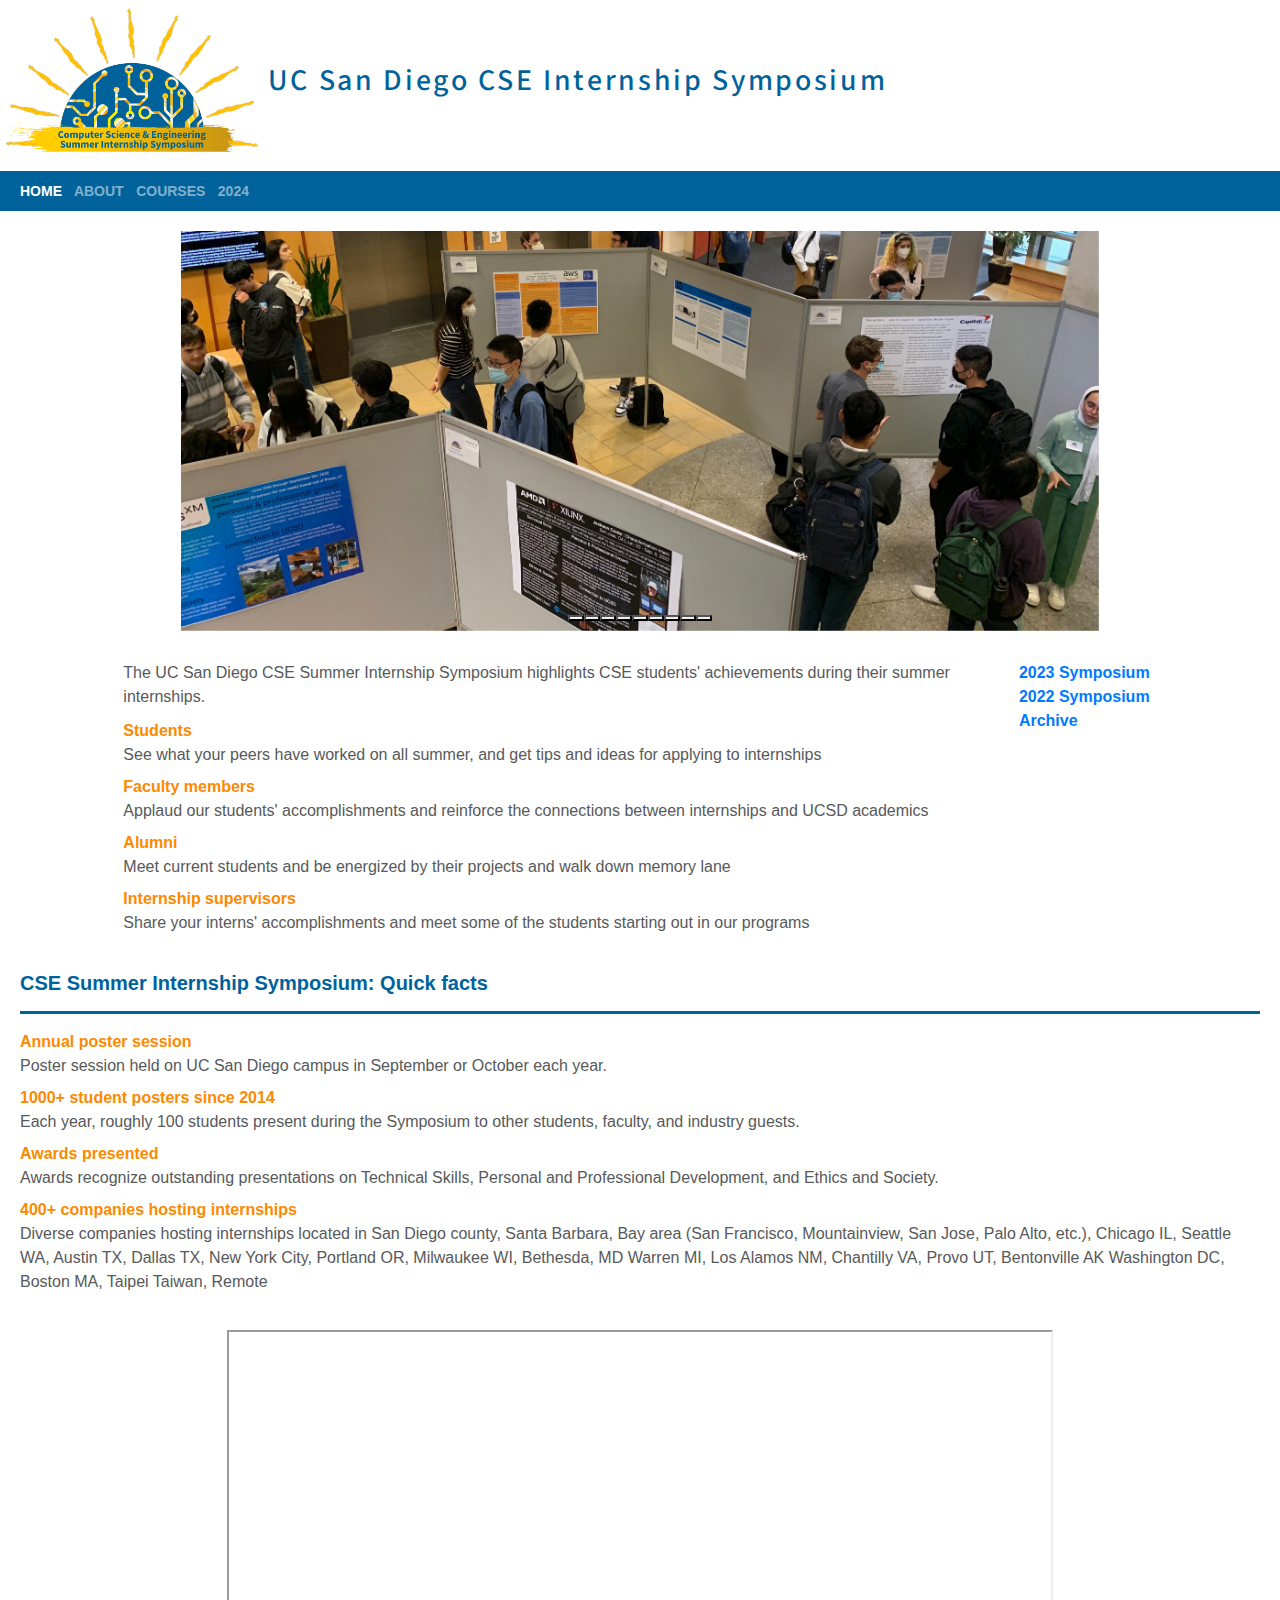
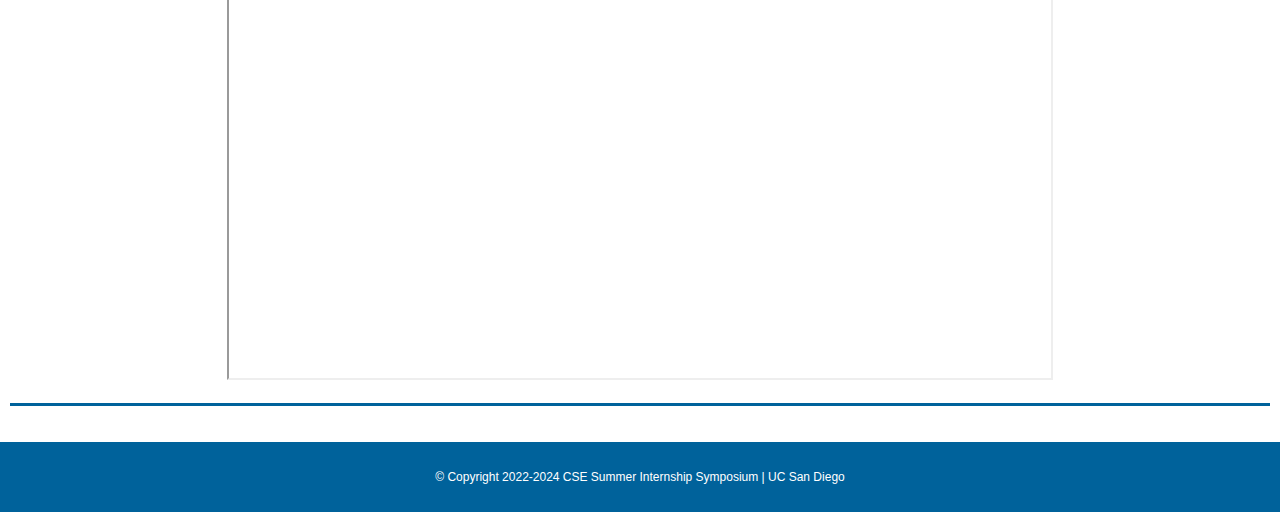
<file: index.html>
<!doctype html>
<html lang="en">
  <head>
    <meta charset="utf-8">
    <meta http-equiv="X-UA-Compatible" content="IE=edge">
    <meta name="viewport" content="width=device-width, initial-scale=1">
    <title>CSE Summer Internship Symposium</title>
	<link rel="icon" href="images/logo.png">
    <!-- Bootstrap -->
	<script src="https://cdn.jsdelivr.net/npm/bootstrap@5.2.2/dist/js/bootstrap.bundle.min.js"></script>
	<script src="https://cdn.jsdelivr.net/npm/bootstrap@5.2.2/dist/css/bootstrap.min.css"></script>
	
    <link rel="stylesheet" href="./bootstrap-4.0.0-dist/css/bootstrap.min.css">
	<link rel="stylesheet" href="https://fonts.googleapis.com/css?family=Source+Sans+Pro" type="text/css">
    <link rel="stylesheet" href="./symposium.css">
  </head>	

  <body>

	<header>
        <div class="row no-gutters justify-content-between align-content-left">
            <div class="col-sm-12">
			<img src="images/logo.png" width="20%">
			<h1>UC San Diego CSE Internship Symposium</h1>
			</div>
        </div>
    </header>

	<!-- Navigation -->
	<nav class="navbar navbar-dark">
		<ul class="navbar-nav mr-auto">
			<li class="nav-item active"><a class="nav-link" href="#">HOME <span class="sr-only">(current)</span></a></li>
			<li class="nav-item"><a class="nav-link" href="#About">ABOUT</a></li>
			<li class="nav-item"><a class="nav-link" href="./cse19x.html"">COURSES</a></li>
			<li class="nav-item"><a class="nav-link" href="./symposium2024.html">2024</a></li>
		</ul>
	</nav>
	<!-- End Navigation -->

	
	<div class="container-fluid main-content">

		<!-- Photo carousel -->
		<div class="row no-gutters justify-content-around align-content-center">
			<div id="myCarousel" class="carousel slide" data-bs-ride="carousel">
				<div class="carousel-indicators">
					<button type="button" data-bs-target="#myCarousel" data-bs-slide-to="0" class="active" aria-current="true" aria-label="Slide 1"></button>
					<button type="button" data-bs-target="#myCarousel" data-bs-slide-to="1" aria-label="Slide 2"></button>
					<button type="button" data-bs-target="#myCarousel" data-bs-slide-to="2" aria-label="Slide 3"></button>
					<button type="button" data-bs-target="#myCarousel" data-bs-slide-to="3" aria-label="Slide 4"></button>
					<button type="button" data-bs-target="#myCarousel" data-bs-slide-to="4" aria-label="Slide 5"></button>
					<button type="button" data-bs-target="#myCarousel" data-bs-slide-to="5" aria-label="Slide 6"></button>
					<button type="button" data-bs-target="#myCarousel" data-bs-slide-to="6" aria-label="Slide 7"></button>
					<button type="button" data-bs-target="#myCarousel" data-bs-slide-to="7" aria-label="Slide 8"></button>
					<button type="button" data-bs-target="#myCarousel" data-bs-slide-to="8" aria-label="Slide 9"></button>
				</div>
				<div class="carousel-inner">
					<div class="carousel-item active">
					<img width="100%" src="images/IMG_8853.JPG" aria-hidden="true" preserveAspectRatio="xMidYMid slice" focusable="false"></img>
					</div>
					<div class="carousel-item">
					<img width="100%" src="images/IMG_8759.JPG" aria-hidden="true" preserveAspectRatio="xMidYMid slice" focusable="false"></img>
					</div>
					<div class="carousel-item">
					<img width="100%" src="images/IMG_8819.JPG" aria-hidden="true" preserveAspectRatio="xMidYMid slice" focusable="false"></img>
					</div>
					<div class="carousel-item">
					<img width="100%" src="images/IMG_8829.JPG" aria-hidden="true" preserveAspectRatio="xMidYMid slice" focusable="false"></img>
					</div>
					<div class="carousel-item">
					<img width="100%" src="images/IMG_8877.JPG" aria-hidden="true" preserveAspectRatio="xMidYMid slice" focusable="false"></img>
					</div>
					<div class="carousel-item">
					<img width="100%" src="images/IMG_8896.JPG" aria-hidden="true" preserveAspectRatio="xMidYMid slice" focusable="false"></img>
					</div>

					<div class="carousel-item">
					<img width="100%" src="images/2023.img49.jpg" aria-hidden="true" preserveAspectRatio="xMidYMid slice" focusable="false"></img>
					</div>
					<div class="carousel-item">
					<img width="100%" src="images/2023.img153.jpg" aria-hidden="true" preserveAspectRatio="xMidYMid slice" focusable="false"></img>
					</div>
					<div class="carousel-item">
					<img width="100%" src="images/2023.img127.jpg" aria-hidden="true" preserveAspectRatio="xMidYMid slice" focusable="false"></img>
					</div>
					<div class="carousel-item">
					<img width="100%" src="images/2023.img211.jpg" aria-hidden="true" preserveAspectRatio="xMidYMid slice" focusable="false"></img>
					</div>

				</div>
			</div>
		</div>
		<!-- End Photo carousel -->

		<!-- Main text -->
		<div class="row no-gutters justify-content-around align-content-center info">

			<a name="About"></a>
			<div tabindex="3" class="col-sm-8 align-content-left">

				<p>The UC San Diego CSE Summer Internship Symposium highlights CSE students' achievements during their summer internships.</p>
				<dl>
					<dt>Students</dt> <dd>See what your peers have worked on all summer, and get tips and ideas for applying to internships</dd>
					<dt>Faculty members</dt>
						<dd>Applaud our students' accomplishments and reinforce the connections between internships and UCSD academics</dd>
					<dt>Alumni</dt>
						<dd>Meet current students and be energized by their projects and walk down memory lane</dd>
					<dt>Internship supervisors</dt>
						<dd>Share your interns' accomplishments and meet some of the students starting out in our programs</dd>
				</dl>
			</div>

			<div class="col-sm-2 align-content-right">
				<dl ">
					<dt margin="20px"><a href="symposium2023.html">2023 Symposium</a></dt>
		
					<dt margin="20px"><a href="symposium2022.html">2022 Symposium</a></dt>
		
					<dt margin="20px"><a href="./cse19x.html#Archive"">Archive</a></dt>
				</dl>
			</div>
		</div>
		<!-- End Main text -->

		<!-- Quick facts -->
		<div class="row no-gutters justify-content-around align-content-center info">

			<a name="Facts"></a>
			<div tabindex="5" class="col-sm-12 no-gutters">
				<h1>CSE Summer Internship Symposium: Quick facts</h1>
				<hr/>
				<dl>
					<dt>Annual poster session</dt><dd>Poster session held on UC San Diego campus in September or October each year.</dd>
					<dt>1000+ student posters since 2014</dt><dd>Each year, roughly 100 students present during the Symposium to other students, faculty, and industry guests.</dd>
					<dt>Awards presented</dt><dd>Awards recognize outstanding presentations on Technical Skills, Personal and Professional Development, and Ethics and Society.</dd>
					<dt>400+ companies hosting internships</dt><dd>Diverse companies hosting internships located in 
					San Diego county, Santa Barbara, Bay area (San Francisco, Mountainview, San Jose, Palo Alto, etc.),
					Chicago IL, Seattle WA, Austin TX, Dallas TX, New York City, 
					Portland OR, Milwaukee WI, Bethesda, MD
					Warren MI, Los Alamos NM, Chantilly VA, Provo UT, Bentonville AK
					Washington DC, Boston MA, Taipei Taiwan,
					Remote</dt>
				</dl>
			</div>
		</div>

		<!--Video-->
		<div class="row no-gutters justify-content-around align-content-center info">
				<div tabindex="6" class="col-sm-8 no-gutters">
					<iframe width="100%" height="650px" preserveAspectRatio="xMidYMid slice" src="https://www.youtube.com/embed/wYV-ixiwE6E" title="Summer with CSE: Summer Internship Symposium" frameborder="10" allow="accelerometer; autoplay; clipboard-write; encrypted-media; gyroscope; picture-in-picture; web-share" allowfullscreen></iframe>
				</div>
		</div>
		<!--End Video-->
		
		<hr/> 

	</div>

	<!-- Footer -->
	<footer class="footer">

	<!-- Copyright -->
	<div class="footer-copyright text-center py-3">
		© Copyright 2022-2024 CSE Summer Internship Symposium | UC San Diego <br>
	</div>
	<!-- Copyright -->
  
  	</footer>
  	<!-- End Footer -->

	<script src="/bootstrap-4.0.0-dist/js/bootstrap.bundle.min.js"></script>

  </body>
</html>
</file>
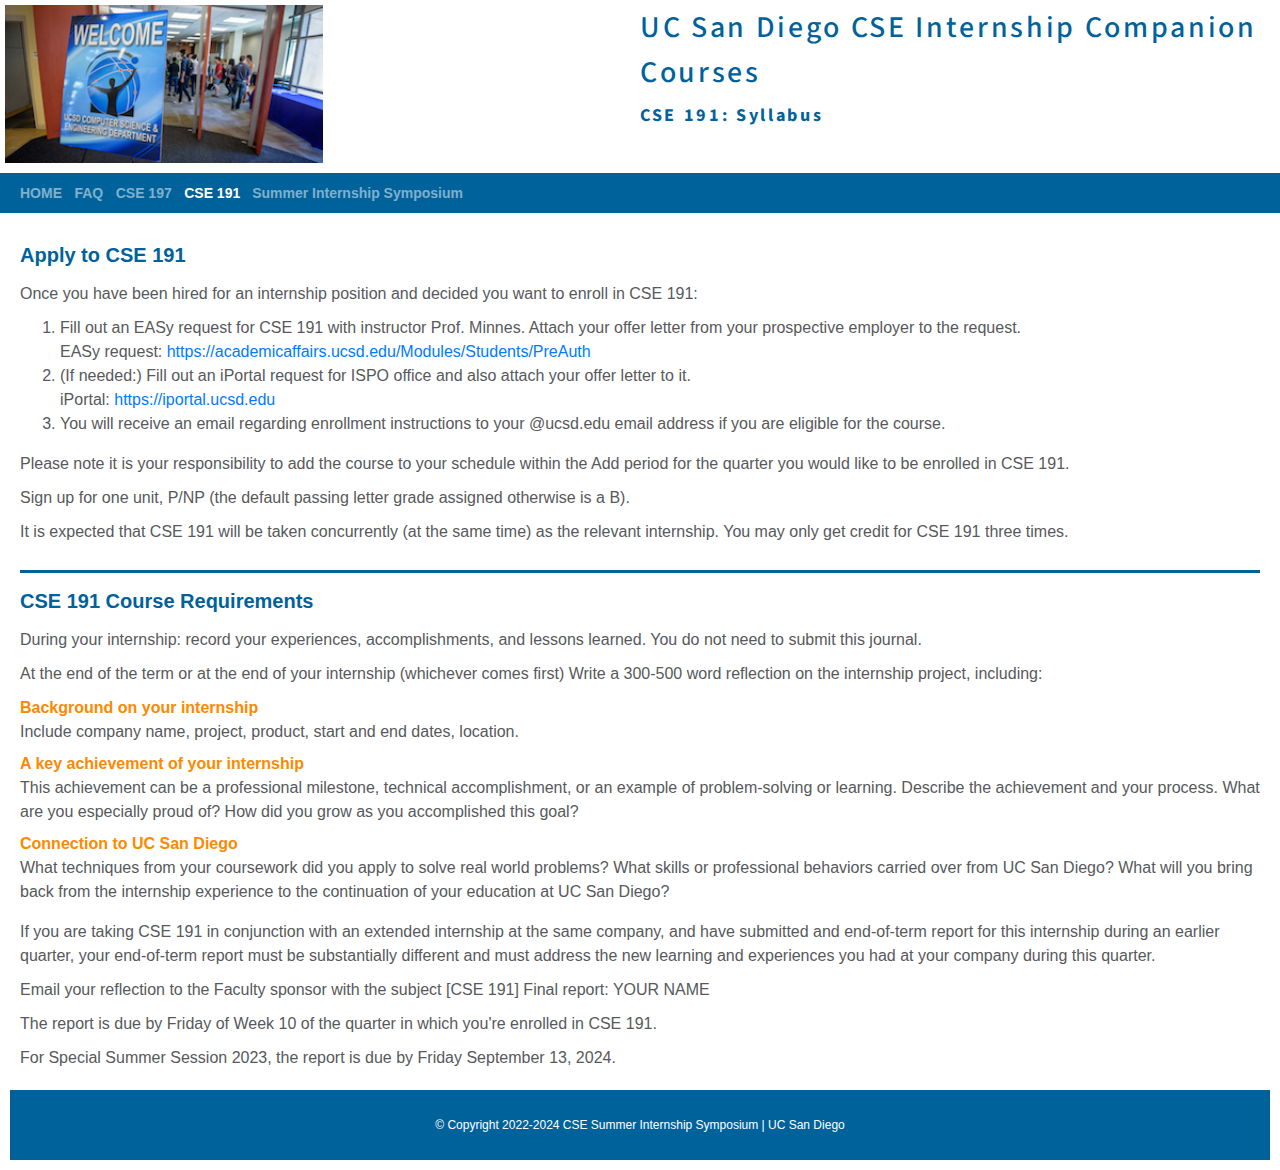
<file: cse191syllabus.html>
<!doctype html>
<html lang="en">
  <head>
    <meta charset="utf-8">
    <meta http-equiv="X-UA-Compatible" content="IE=edge">
    <meta name="viewport" content="width=device-width, initial-scale=1">
    <title>CSE 191 Syllabus</title>
	<link rel="icon" href="./images/welcome.jpg">
    <!-- Bootstrap -->
	<script src="https://cdn.jsdelivr.net/npm/bootstrap@5.2.2/dist/js/bootstrap.bundle.min.js"></script>
	<script src="https://cdn.jsdelivr.net/npm/bootstrap@5.2.2/dist/css/bootstrap.min.css"></script>
	
    <link rel="stylesheet" href="./bootstrap-4.0.0-dist/css/bootstrap.min.css">
	<link rel="stylesheet" href="https://fonts.googleapis.com/css?family=Source+Sans+Pro" type="text/css">
    <link rel="stylesheet" href="./symposium.css">
  </head>	

  <body>

	<header>
        <div class="row no-gutters justify-content-between align-content-center">
            <div class="col-sm-3">
			<img src="images/welcome.jpg" width="100%"></div>
			<div class="col-sm-6 "><h1>UC San Diego CSE</h1>
            <h1>Internship Companion Courses</h1>
            <h2>CSE 191: Syllabus</h2>
			</div>
        </div>
    </header>

	<nav class="navbar navbar-dark">
		<ul class="navbar-nav mr-auto">
			<li class="nav-item"><a class="nav-link" href="./cse19x.html">HOME</a></li>
			<li class="nav-item"><a class="nav-link" href="#FAQ">FAQ</a></li>
			<li class="nav-item"><a class="nav-link" href="./cse197syllabus.html">CSE 197</a></li>
			<li class="nav-item active"><a class="nav-link" href="./cse191syllabus.html">CSE 191 <span class="sr-only">(current)</span></a></li>
			<li class="nav-item"><a class="nav-link" href="./index.html">Summer Internship Symposium</a></li>
		</ul>
	</nav>

		<div class="container-fluid main-content">

		<div class="row no-gutters justify-content-around align-content-center info">
		
			<a name="Apply"></a>
			<div tabindex="1" class="col-sm-12 no-gutters">
				<h1>Apply to CSE 191</h1>
                <p>
                    Once you have been hired for an internship position and decided you want to enroll in CSE 191:
                    <ol>
                        <li>Fill out an EASy request for CSE 191 with instructor Prof. Minnes. 
                            Attach your offer letter from your prospective employer to the request. <br>
                            EASy request: <a href="https://academicaffairs.ucsd.edu/Modules/Students/PreAuth" target="_blank">https://academicaffairs.ucsd.edu/Modules/Students/PreAuth</a></dd></li>
                        <li>(If needed:) Fill out an iPortal request for ISPO office and also attach your offer letter to it.<br>
                            iPortal: <a href="https://iportal.ucsd.edu" target="_blank">https://iportal.ucsd.edu</a></dd>
                        </li>
                        <li>You will receive an email regarding enrollment instructions to your @ucsd.edu email address 
                            if you are eligible for the course. </li>
                    </ol>
                    Please note it is your responsibility to add the course to your schedule within the 
                    Add period for the quarter you would like to be enrolled in CSE 191. </p>
                <p>
                    Sign up for one unit, P/NP (the default passing letter grade assigned otherwise is a B). 
                </p>
                <p>It is expected that CSE 191 will be taken concurrently (at the same time) as the relevant internship. 
                    You may only get credit for CSE 191 three times.
                </p>
            </div>


            <a name="Syllabus"></a>
            <div tabindex="2" class="col-sm-12 no-gutters">
                <hr/>

                <h1>CSE 191 Course Requirements</h1>
                <p>
                    During your internship: record your experiences, accomplishments, and lessons learned. 
                    You do not need to submit this journal.
                </p>
                <p>
                    At the end of the term or at the end of your internship (whichever comes first)
                    Write a 300-500 word reflection on the internship project, including:
                    <dl>
                        <dt>Background on your internship</dt><dd>Include company name, project, product, start and end dates, location.</dd>
                        <dt>A key achievement of your internship</dt><dd> This achievement can be a professional milestone, 
                            technical accomplishment, or an example of problem-solving or learning. 
                            Describe the achievement and your process. 
                            What are you especially proud of? How did you grow as you accomplished this goal?
                        </dd>
                        <dt>Connection to UC San Diego</dt><dd> What techniques from your coursework did you apply to solve 
                            real world problems? What skills or professional behaviors carried over from UC San Diego? 
                            What will you bring back from the internship experience to the continuation of your 
                            education at UC San Diego?
                        </dd>
                    </dl>
                </p>
                <p>If you are taking CSE 191 in conjunction with an extended internship at 
                    the same company, and have submitted and end-of-term report for this internship during 
                    an earlier quarter, your end-of-term report must be substantially different 
                    and must address the new learning and experiences you had at your company during this quarter.
                </p>

                <p>Email your reflection to the Faculty sponsor with the subject 
                    [CSE 191] Final report: YOUR NAME
                </p>
                <p>
                The report is due by Friday of Week 10 of the quarter in which you're enrolled in CSE 191.
                </p>
                <p>
                For Special Summer Session 2023, the report is due by Friday September 13, 2024.
                </p>
            </div>
	</div>

	<!-- Footer -->
	<footer class="footer">

	<!-- Copyright -->
	<div class="footer-copyright text-center py-3">
		© Copyright 2022-2024 CSE Summer Internship Symposium | UC San Diego <br>
	</div>
	<!-- Copyright -->
  
  	</footer>
  	<!-- Footer -->

	  <script src="/bootstrap-4.0.0-dist/js/bootstrap.bundle.min.js"></script>

  </body>
</html>
</file>
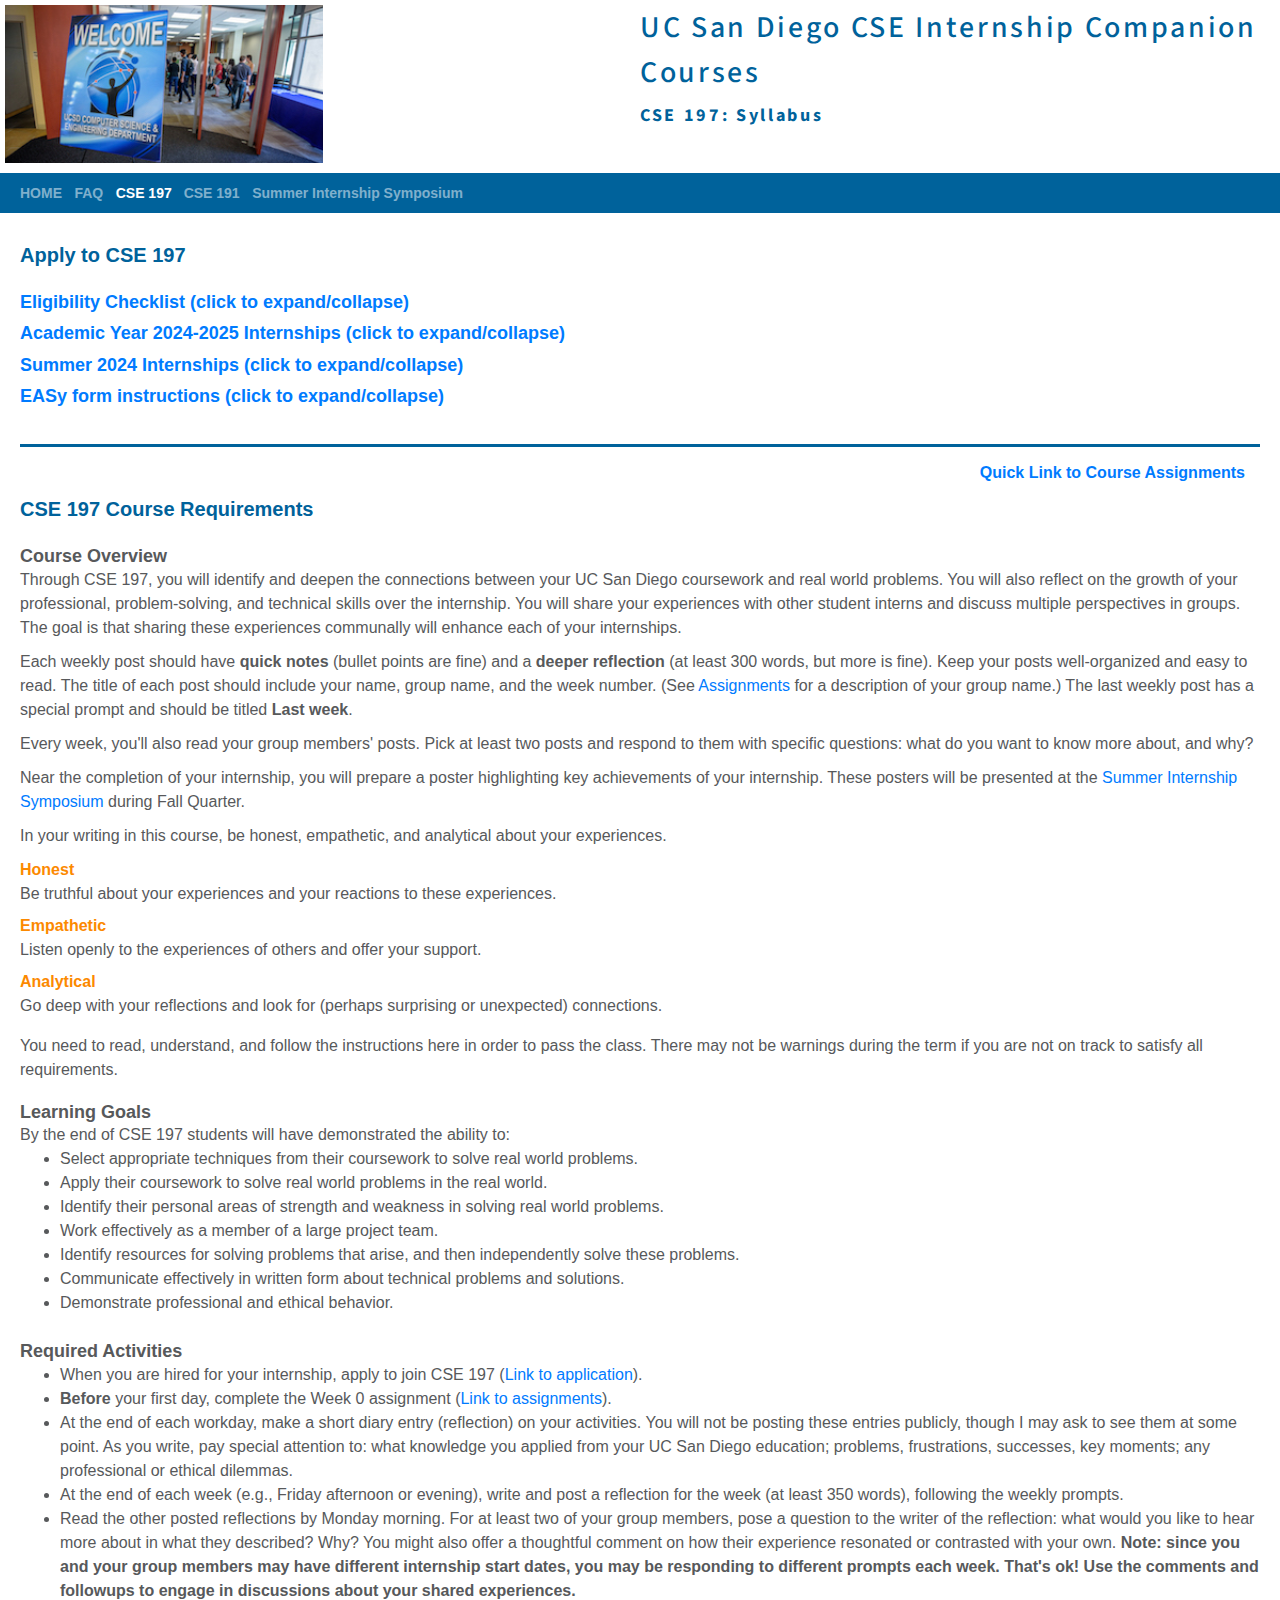
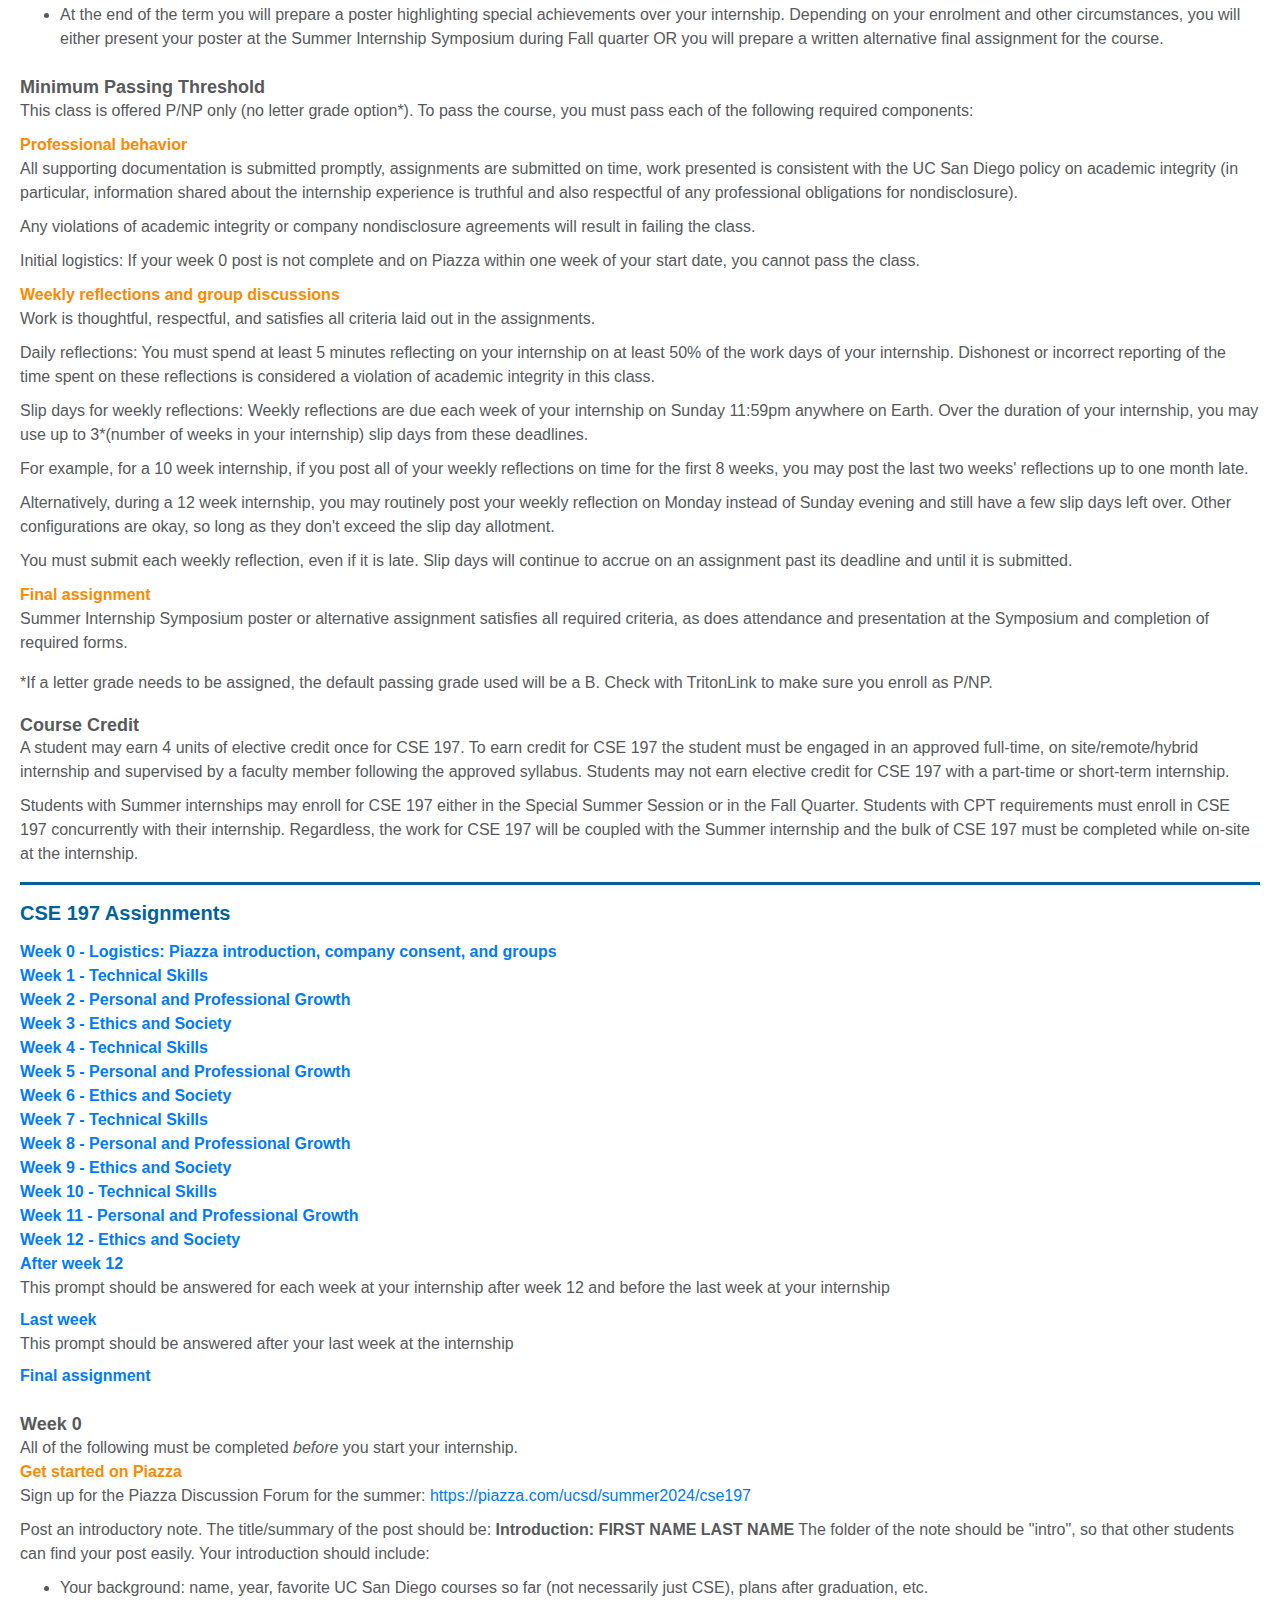
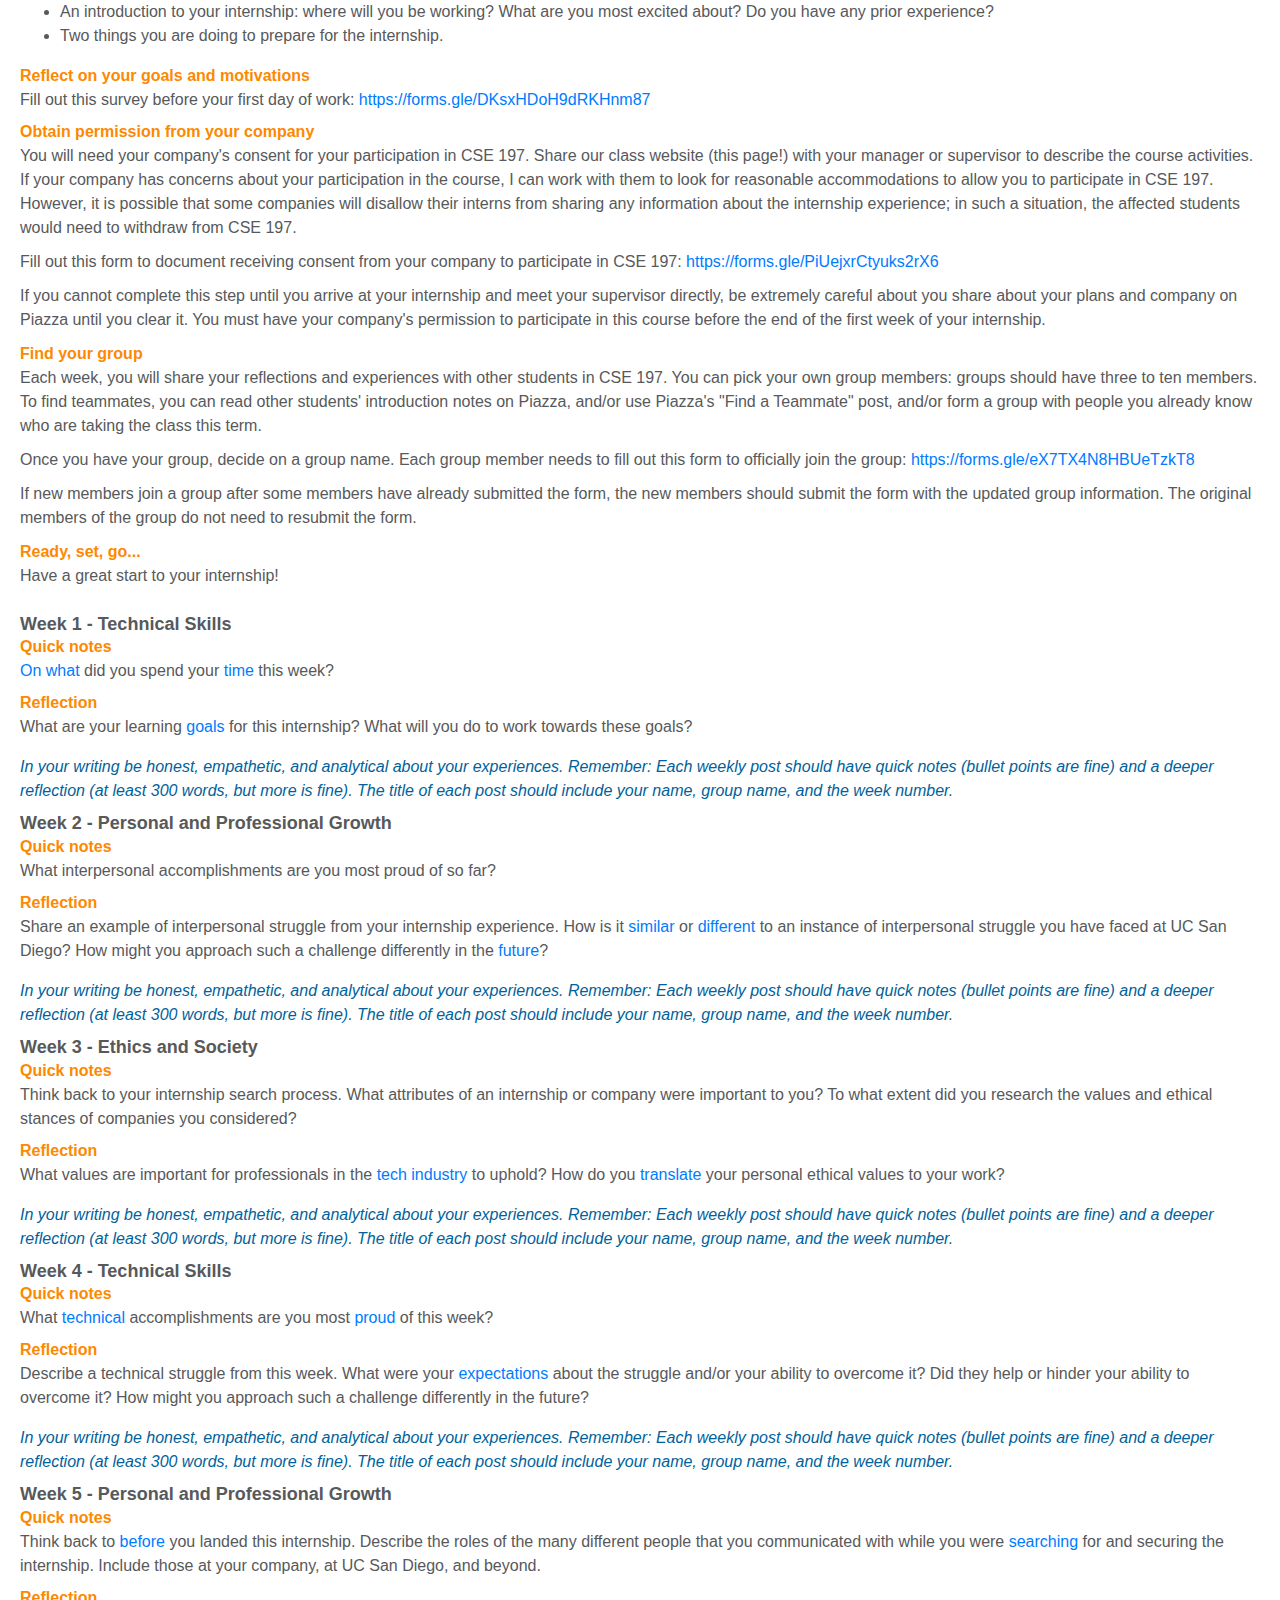
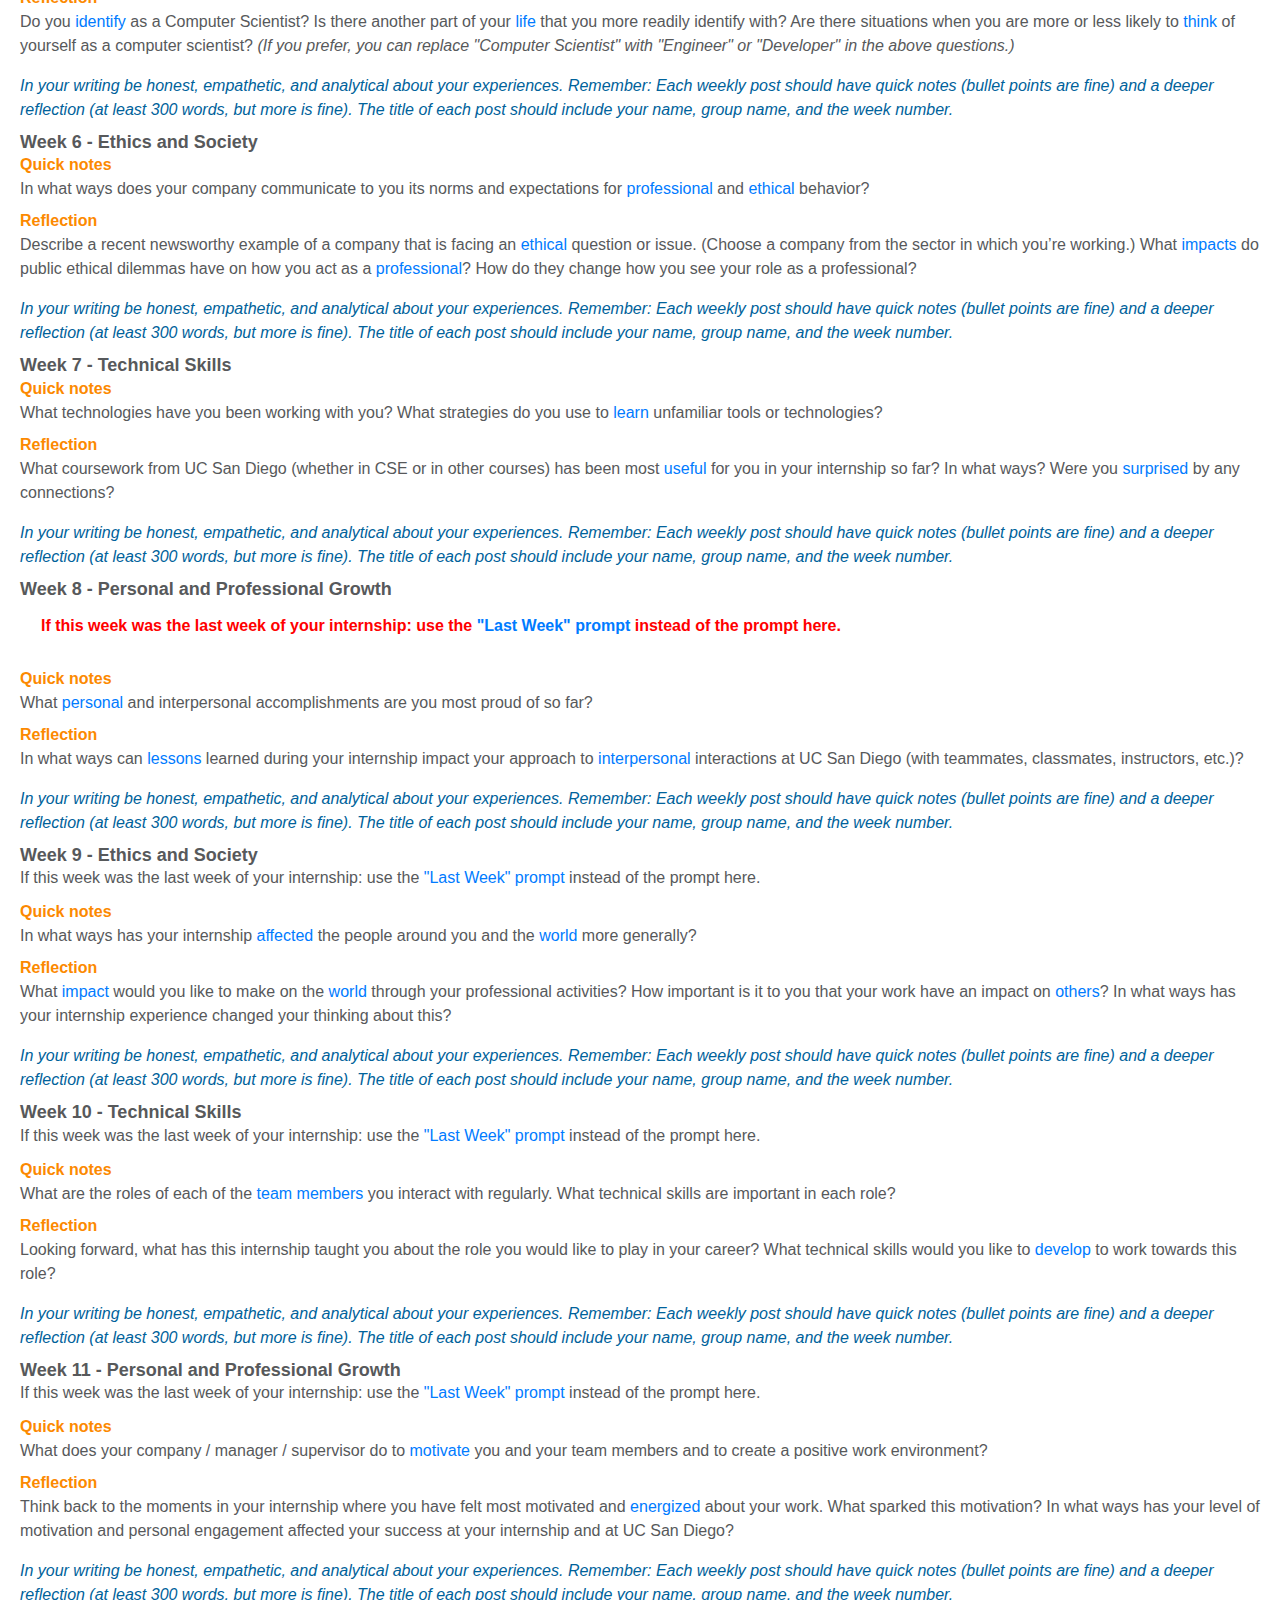
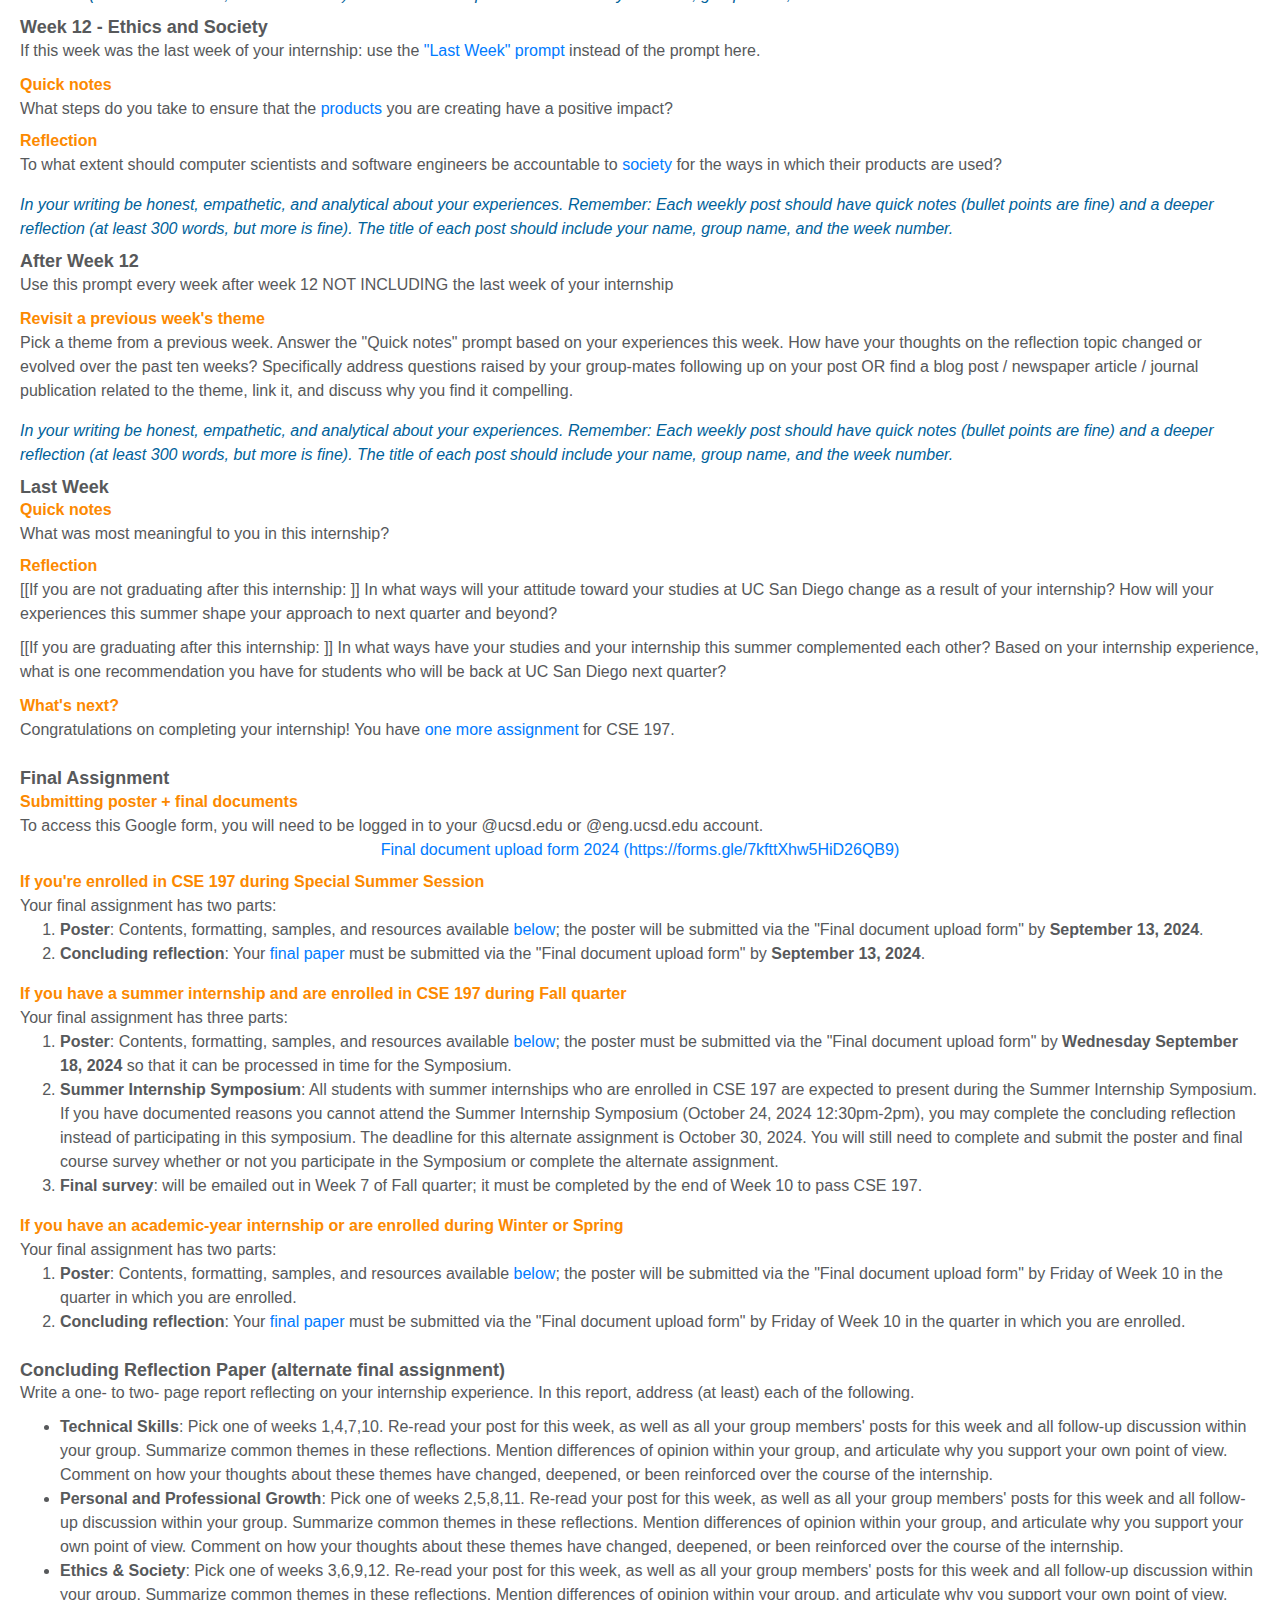
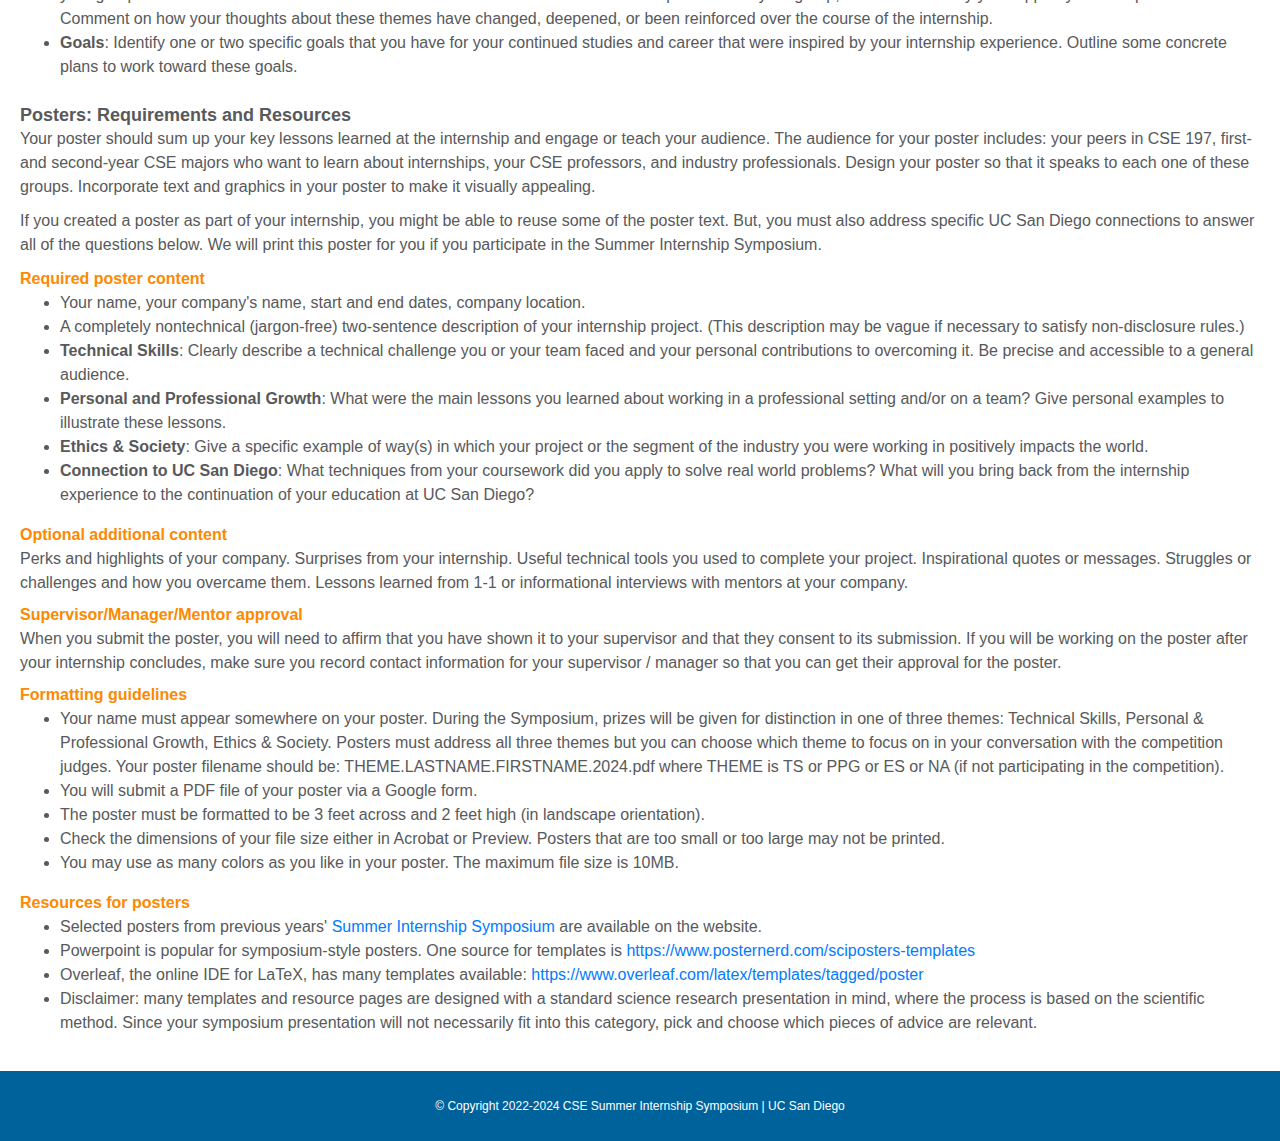
<file: cse197syllabus.html>
<!doctype html>
<html lang="en">
  <head>
    <meta charset="utf-8">
    <meta http-equiv="X-UA-Compatible" content="IE=edge">
    <meta name="viewport" content="width=device-width, initial-scale=1">
    <title>CSE 197 Syllabus</title>
	<link rel="icon" href="./images/welcome.jpg">
    <!-- Bootstrap -->
    <script src="https://ajax.googleapis.com/ajax/libs/jquery/3.6.3/jquery.min.js"></script>
    <script src="./bootstrap-4.0.0-dist/js/bootstrap.bundle.min.js"></script>
    <script src="./bootstrap-4.0.0-dist/js/bootstrap.min.js"></script>
    <script src="./bootstrap-4.0.0-dist/css/bootstrap.min.css"></script>


    <link rel="stylesheet" href="./bootstrap-4.0.0-dist/css/bootstrap.min.css">
	<link rel="stylesheet" href="https://fonts.googleapis.com/css?family=Source+Sans+Pro" type="text/css">
    <link rel="stylesheet" href="./symposium.css">
  </head>	

  <body>

	<header>
        <div class="row no-gutters justify-content-between align-content-center">
            <div class="col-sm-3">
			<img src="images/welcome.jpg" width="100%"></div>
			<div class="col-sm-6 "><h1>UC San Diego CSE</h1>
            <h1>Internship Companion Courses</h1>
            <h2>CSE 197: Syllabus</h2>
			</div>
        </div>
    </header>

	<nav class="navbar navbar-dark">
		<ul class="navbar-nav mr-auto">
			<li class="nav-item"><a class="nav-link" href="./cse19x.html">HOME</a></li>
			<li class="nav-item"><a class="nav-link" href="#FAQ">FAQ</a></li>
			<li class="nav-item active"><a class="nav-link" href="./cse197syllabus.html">CSE 197 <span class="sr-only">(current)</span></a></li>
			<li class="nav-item"><a class="nav-link" href="./cse191syllabus.html">CSE 191</a></li>
			<li class="nav-item"><a class="nav-link" href="./index.html">Summer Internship Symposium</a></li>
		</ul>
	</nav>

		<div class="container-fluid main-content">

		<div class="row no-gutters justify-content-around align-content-center info">
		
			<a name="Apply"></a>
            <div tabindex="5" class="col-sm-12 no-gutters">
				<h1>Apply to CSE 197</h1>

                <div class="panel-group" id="accordion">
                    <div class="panel panel-default">
                      <div class="panel-heading">
                        <h2 class="panel-title">
                          <a data-toggle="collapse" data-parent="#accordion" href="#collapse1">
                          Eligibility Checklist (click to expand/collapse)</a>
                        </h2>
                      </div>
                      <div id="collapse1" class="panel-collapse collapse" aria-expanded="false">
                        <div class="panel-body">


                            <ul>
                                <li>Do you have an offer of employment at an internship?
                                    <ul>
                                        <li><b>No</b>: CSE 197 and CSE 191 complement internships that you have been offered; 
                                            these courses do not offer internship opportunities.</li>
                                        <li>
                                            If your internship has already started, you are not eligible to enroll in CSE 197. 
                                            Exception: if you are currently working part-time and have been offered a subsequent full-time internship, please see below.
                                        </li>
                                        <li><b>Yes</b>: continue below.</li>
                                    </ul>
                                </li>
                                <li>Is your major in CSE?
                                    <ul>
                                        <li><b>No</b>: See your major department for Field Study options.
                                            I will not be supervising any students not majoring in CSE for CSE 191 and CSE 197.</li>
                                        <li><b>Yes</b>: continue below.</li>
                                    </ul>
                                </li>
                                <li>Does your internship satisfy all of the following criteria: 
                                    (1) projects are related to your CSE major, 
                                    (2) full-time (at least 30 hours of work each week and at least 8 weeks long), 
                                    (3) paid, (4) on-site, hybrid, or remote work, (5) with a designated company mentor / supervisor.
                                    <ul>
                                        <li><b>No</b>: You are not eligible for CSE 197 but may be able to enroll in <a href="./cse191syllabus.html">CSE 191</a>.</li>
                                        <li><b>Yes</b>: continue below.</li>
                                    </ul>
                                </li>
                                <li>Have you enrolled in CSE 197 before?
                                    <ul>
                                        <li><b>Yes</b>: A student may earn 4 units of elective credit once for CSE 197. 
                                            If you are interested in academic credit for the purpose of international student CPT requirements, 
                                            enroll in <a href="./cse191syllabus.html">CSE 191</a> instead of CSE 197.</li>
                                        <li><b>No</b>: continue below.</li>
                                    </ul>
                                </li>
                                <li>Will you be part of a cohort of interns at your company participating in an established internship program?
                                    <ul>
                                        <li><b>No</b>: Prepare a paragraph explaining (1) how your employment is different from a 
                                            full-time / regular job, (2) the learning goals you have for your time at the company, 
                                            and (3) the structures available from your employer to help you meet these goals. 
                                            Depending on this information, you may or may not be eligible for CSE 197.</li>
                                        <li><b>Yes</b>: continue below.</li>
                                    </ul>
                                </li>
                                <li>Will this be your first time employed by this company?
                                    <ul>
                                        <li><b>No</b>: Prepare a paragraph explaining (1) how your employment is different from a full-time / regular job, 
                                            and (2) the learning goals you have for your new internship (as opposed to your previous internship(s) at this
                                            company). Depending on this information, you may or may not be eligible for CSE 197. </li>
                                        <li>If you currently work at the company part-time: you may still be eligible to take CSE 197 with a 
                                            full-time internship at the same company. However, you must confirm that your full-time internship 
                                            will be supervised by a mentor at the company and that there will be educational and/or novel 
                                            components to your work that distinguish your experience from the part-time work before it.</li>
                                        <li><b>Yes</b>: continue below.</li>
                                    </ul>
                                </li>
                                <li>Are you planning to be in San Diego in the Fall (following your internship)?
                                    <ul>
                                        <li><b>No</b>: Where are you planning to be during the Fall quarter? 
                                            You may still be eligible to enroll in CSE 197 but may have to complete alternate 
                                            work in lieu of presenting at the Summer Internship Symposium. 
                                            You must notify me before enrolling in the course that you are interested in this option.</li>
                                        <li><b>Yes</b>: there will be a Summer Internship Symposium (date and details TBA) 
                                            where each student will be expected to present their internship and CSE 197 experiences. 
                                            If you plan to enroll in CSE 197, stay tuned for the date of the symposium and make sure 
                                            you have no schedule conflicts.</li>
                                    </ul>
                                </li>
                            </ul>  


                        </div>
                      </div>
                    </div>
                    <div class="panel panel-default">
                      <div class="panel-heading">
                        <h2 class="panel-title">
                          <a data-toggle="collapse" data-parent="#accordion" href="#collapse2">
                          Academic Year 2024-2025 Internships (click to expand/collapse)</a>
                        </h2>
                      </div>
                      <div id="collapse2" class="panel-collapse collapse" aria-expanded="false">
                        <div class="panel-body">

                            If you have confirmed the above criteria for eligibility, do the following to complete your application:
                            <ol>
                                <li>At least one week before the start date of your internship: Fill out the 
                                    <a href="https://forms.gle/3SFV4Wxy8pQZEC266" target="_blank">2024 application form</a> to record the details of your internship.</li>
                                <li>During the enrollment period for the quarter in which you enroll in CSE 197: 
                                    Complete <a href="https://academicaffairs.ucsd.edu/Modules/Students/PreAuth/Default.aspx" target="_blank">EASy (Request Type: Special Studies)</a>
                                    Upload your internship offer letter as part of your EASy request. 
                                    Your documentation should include confirmation that your internship is technical in nature and meets the eligibility criteria above.  
                                    If your formal offer letter doesn't include key pieces of information (e.g. start and end dates), also upload other 
                                    documentation from the company that does.
                                </li>
                                <li>If relevant, submit an <a href="https://iportal.ucsd.edu/" target="_blank">iPortal</a> request for CPT approval.
                                </li>
                            </ol>
                        </div>
                      </div>
                    </div>
                    <div class="panel panel-default">
                      <div class="panel-heading">
                        <h2 class="panel-title">
                          <a data-toggle="collapse" data-parent="#accordion" href="#collapse3">
                          Summer 2024 Internships (click to expand/collapse)</a>
                        </h2>
                      </div>
                      <div id="collapse3" class="panel-collapse collapse" aria-expanded="false">
                        <div class="panel-body">

                            If you have confirmed the above criteria for eligibility, do the following to complete your application:
                            <ol>
                                <li>At least one week before the start date of your internship: Fill out the 
                                    <a href="https://forms.gle/3SFV4Wxy8pQZEC266" target="_blank">2024 application form</a> to record the details of your internship.</li>
                                <li>During the enrollment period for the quarter in which you enroll in CSE 197: 
                                    Complete <a href="https://academicaffairs.ucsd.edu/Modules/Students/PreAuth/Default.aspx" target="_blank">EASy (Request Type: Special Studies)</a>
                                    Upload your internship offer letter as part of your EASy request. 
                                    Your documentation should include confirmation that your internship is technical in nature and meets the eligibility criteria above.  
                                    If your formal offer letter doesn't include key pieces of information (e.g. start and end dates), also upload other 
                                    documentation from the company that does.
                                </li>
                                <li>If relevant, submit an <a href="https://iportal.ucsd.edu/" target="_blank">iPortal</a> request for CPT approval.
                                </li>
                            </ol>
                        </div>
                      </div>
                    </div>

                    <div class="panel panel-default">
                        <div class="panel-heading">
                          <h2 class="panel-title">
                            <a data-toggle="collapse" data-parent="#accordion" href="#collapse4">
                            EASy form instructions (click to expand/collapse)</a>
                          </h2>
                        </div>
                        <div id="collapse4" class="panel-collapse collapse" aria-expanded="false">
                          <div class="panel-body">
                            <p>Filling out the EASy form:
                                <ul>
                                    <li><b>Quarter</b>: Term you wish to add CSE 197 to your schedule (not necessarily the term during which you are at your internship; see FAQ).</li>
                                    <li><b>Request Type</b>: Special Studies</li>
                                    <li><b>Department/Program</b>: Computer Science and Engineering</li>
                                    <li><b>Course</b>: CSE 197 - Field Study-Computer Sci&Engin</li>
                                    <li><b>Instructor</b>: Minnes Kemp, Mor Mia</li>
                                    <li><b>Section</b>: To be assigned by Office of the Registrar</li>
                                    <li><b>Grading Option</b>: Pass/Not Pass</li>
                                    <li><b>Requested Total Number of Units</b>: 4 units = 120 hours of research over the course of the quarter (approximately 12 hours/week)</li>
                                    <li><b>Number of units previously received for this project</b>: 0</li>
                                    <li><b>Prerequisite course work or knowledge for this project</b>: [[Fill in the qualifications from the job ad for the internship position you will have]]</li>
                                    <li><b>Nature and frequency of contact (hours per week)</b>: Full time internship + regular reflections </li>
                                    <li><b>Means of Evaluation (paper, final, etc.)</b>: Weekly assignments and final project</li>
                                    <li><b>Proposed plan:</b>[[Fill in the name of the company and your job title for the internship. Include details of the projects you'll be working on (if available).]]</li>
                                    <li><b>Supporting documentation</b>: Upload a PDF of your offer letter that includes your internship start and end dates.</li>
                                </ul>
                            </p>
                            <p>
                            Once you complete the application process described above, 
                            the EASy request for CSE 197 will be routed to obtain the appropriate approvals: 
                            typically the instructor and the Department approvals are required;
                            if a student doesn't meet the course requirements (minimum GPA 2.5 and at least 90 units), 
                            or if adding CSE 197 would cause student to exceed unit limits (4 units of Special Studies per quarter 
                            and 22 units total per quarter) then college approval is also required.
                            If approved, the Office of the Registrar will enroll students in the course. 
                            The student will be notified via email that they have been approved to enroll.
                            Make sure to enroll for the class <b>P/NP</b> ; students who complete the course 
                            successfully and enroll for a letter grade will be assigned a B by default.
                            </p>
                            <p>
                            Once you are notified by the CSE Student Affairs and/or Prof. Minnes that your application has been approved, 
                            you will be considered part of the CSE 197 cohort (regardless of when you officially add CSE 197 to your 
                            TritonLink schedule). <b>Check your @ucsd.edu email regularly for course updates.</b>
                            </p>                    
                        </div>
                        </div>
                    </div>
                  </div>

            </div>
        </div>

        <div class="row no-gutters justify-content-around align-content-center info">

            <a name="Syllabus"></a>
            <div tabindex="5" class="col-sm-12 no-gutters">
                <hr/>
                <h3><a href="#assignments">Quick Link to Course Assignments</a></h3>
                
                <h1>CSE 197 Course Requirements</h1>
                <h2>Course Overview</h2>
                <p>Through CSE 197, you will identify and deepen the connections between your UC San Diego 
                    coursework and real world problems.  You will also reflect on the growth of your professional, 
                    problem-solving, and technical skills over the internship. You will 
                    share your experiences with other student interns 
                    and discuss multiple perspectives in groups. The goal is that sharing these experiences communally 
                    will enhance each of your internships.</p>

                <p>Each weekly post should have <b>quick notes</b> (bullet points are fine) 
                    and a <b>deeper reflection</b> (at least 300 words, but more is fine). 
                    Keep your posts well-organized and easy to read. The title of each post should include your name, 
                    group name, and the week number.  (See <a href="#assignments">Assignments</a> for a description of your group name.)
                    The last weekly post has a special prompt and should be titled <b>Last week</b>.</p>
        
                <p>Every week, you'll also read your group members' posts.  Pick at least two posts and respond to 
                    them with specific questions: what do you want to know more about, and why? 
                </p>

                <p>Near the completion of your internship, you will prepare a poster highlighting key achievements
                    of your internship. These posters will be presented at the <a href="./index.html">Summer Internship Symposium</a> during
                    Fall Quarter.</p>

                <p>In your writing in this course, be honest, empathetic, and analytical about your experiences.
                <dl>
                    <dt>Honest</dt> <dd>Be truthful about your experiences and your reactions to these experiences.</dd>
                    <dt>Empathetic</dt> <dd>Listen openly to the experiences of others and offer your support.</dd>
                    <dt>Analytical</dt> <dd>Go deep with your reflections and look for (perhaps surprising or unexpected) connections.</dd>
                </dl>
                </p>

                <p>You need to read, understand, and follow the instructions here in order to pass the class. There may 
                    not be warnings during the term if you are not on track to satisfy all requirements.</p>

                <h2>Learning Goals</h2>
                By the end of CSE 197 students will have demonstrated the ability to:
                <ul>
                    <li>Select appropriate techniques from their coursework to solve real world problems.</li>
                    <li>Apply their coursework to solve real world problems in the real world.</li>
                    <li>Identify their personal areas of strength and weakness in solving real world problems.</li>
                    <li>Work effectively as a member of a large project team.</li>
                    <li>Identify resources for solving problems that arise, and then independently solve these problems.</li>
                    <li>Communicate effectively in written form about technical problems and solutions.</li>
                    <li>Demonstrate professional and ethical behavior.</li>
                </ul>

                <h2>Required Activities</h2>
                <ul>
                    <li>When you are hired for your internship, apply to join CSE 197 (<a href="#Apply">Link to application</a>). </li>
                    <li><b>Before</b> your first day, complete the Week 0 assignment (<a href="#assignments">Link to assignments</a>).</li>
                    <li>At the end of each workday, make a short diary entry (reflection) on your activities. 
                        You will  not be posting these entries publicly, though I may ask to see them at some point. 
                        As you write, pay special attention to: what knowledge you applied from your UC San Diego education;
                        problems, frustrations, successes, key moments; any professional or ethical dilemmas.
                    </li>
                    <li>At the end of each week (e.g., Friday afternoon or evening), write and post a reflection for the 
                        week (at least 350 words), following the weekly prompts.
                    </li>
                    <li>Read the other posted reflections by Monday morning. For at least two of your group members, 
                        pose a question to the writer of the reflection: what would you like to hear more about in 
                        what they described? Why?  You might also offer a thoughtful comment on how their experience 
                        resonated or contrasted with your own. <b>Note: since you and your group members may have 
                            different internship start dates, you may be responding to different  prompts each week.  
                            That's ok! Use the comments and  followups to engage in discussions about your shared experiences.
                        </b>
                    </li>
                    <li>At the end of the term you will prepare a poster highlighting special achievements over 
                        your internship.  Depending on your enrolment and other circumstances, you will either present 
                        your poster at the Summer Internship Symposium during Fall quarter OR you 
                        will prepare a written alternative final assignment for the course.
                    </li>
                </ul>

                <a name="FAQ"></a>
                <h2>Minimum Passing Threshold</h2>
                <p>This class is offered P/NP only (no letter grade option*). To pass the course, you must pass each 
                    of the following required components: 
                    <dl>
                    <dt>Professional behavior</dt> 
                    <dd><p>All supporting documentation is submitted promptly, 
                        assignments are submitted on time, work presented is consistent with the UC San Diego policy 
                        on academic integrity (in particular, information shared about the internship experience 
                        is truthful and also respectful of any professional obligations for nondisclosure).</p>
                        <p>Any violations of academic integrity or company nondisclosure agreements will result in failing the class.
                        </p>
                        <p>  Initial logistics: If your week 0 post is not complete and on Piazza within one week 
                        of your start date, you cannot pass the class.</p>
                    </dd>
                    <dt>Weekly reflections and group discussions</dt>
                    <dd>
                        <p>Work is thoughtful, respectful, and satisfies all criteria laid out in the assignments.</p>
                        <p>Daily reflections: You must spend at least 5 minutes reflecting on your internship 
                            on at least 50% of the work days of your internship.  
                            Dishonest or incorrect reporting of the time spent on these reflections is 
                            considered a violation of academic integrity in this class.</p>
                        <p>Slip days for weekly reflections: Weekly reflections are due each week of your 
                            internship on Sunday 11:59pm anywhere on Earth.  
                            Over the duration of your internship, you may use up to 
                            3*(number of weeks in your internship) slip days from these deadlines. 
                        <p>For example, for a 10 week internship, if you post all of your weekly reflections on 
                            time for the first 8 weeks, you may post the last two weeks' reflections up to one month late.</p>
                        <p>Alternatively, during a 12 week internship, you may routinely post your weekly reflection on 
                            Monday instead of Sunday evening and still have a few slip days left over. 
                            Other configurations are okay, so long as they don't exceed the slip day allotment.
                        </p>
                        <p>You must submit each weekly reflection, even if it is late. 
                            Slip days will continue to accrue on an assignment past its deadline and until it is submitted.
                        </p>
                    </dd>
                    <dt>Final assignment</dt><dd>Summer Internship Symposium poster or alternative assignment satisfies all required 
                    criteria, as does attendance and presentation at the Symposium and completion of required forms.</dd>
                    </dl>
                </p>
                <p>*If a letter grade needs to be assigned, the default passing grade used will be a B.  
                    Check with TritonLink to make sure you enroll as P/NP.</p>

                <h2>Course Credit</h2>
                <p>A student may earn 4 units of elective credit once for CSE 197. 
                    To earn credit for CSE 197 the student must be engaged in an approved 
                    full-time, on site/remote/hybrid internship and supervised by a faculty member 
                    following the approved syllabus. Students may not earn elective credit for CSE 197 with a 
                    part-time or short-term internship.</p>

                <p>Students with Summer internships may enroll for CSE 197 either in the 
                    Special Summer Session or in the Fall Quarter. 
                    Students  with  CPT requirements must enroll in CSE 197 concurrently with their internship.
                    Regardless, the work for CSE 197 will be coupled with the Summer internship and the 
                    bulk of CSE 197 must be completed while on-site at the internship. 
                </p>

                <hr/>
                <a name="assignments"></a>
                <h1>CSE 197 Assignments</h1>
                <dl>
                    <dt><a href="#week0">Week 0 - Logistics: Piazza introduction, company consent, and groups</a></dt>
                    <dt><a href="#week1">Week 1 - Technical Skills</a></dt>
                    <dt><a href="#week2">Week 2 - Personal and Professional Growth</a></dt>
                    <dt><a href="#week3">Week 3 - Ethics and Society</a></dt>
                    <dt><a href="#week4">Week 4 - Technical Skills</a></dt>
                    <dt><a href="#week5">Week 5 - Personal and Professional Growth</a></dt>
                    <dt><a href="#week6">Week 6 - Ethics and Society</a></dt>
                    <dt><a href="#week7">Week 7 - Technical Skills</a></dt>
                    <dt><a href="#week8">Week 8 - Personal and Professional Growth</a></dt>
                    <dt><a href="#week9">Week 9 - Ethics and Society</a></dt>
                    <dt><a href="#week10">Week 10 - Technical Skills</a></dt>
                    <dt><a href="#week11">Week 11 - Personal and Professional Growth</a></dt>
                    <dt><a href="#week12">Week 12 - Ethics and Society</a></dt>
                    <dt><a href="#week13+">After week 12</a></dt>
                        <dd>This prompt should be answered for each week at your internship after week 12 and before the last week at your internship</dd>
                    <dt><a href="#last">Last week</a></dt>
                        <dd>This prompt should be answered after your last week at the internship</dd>
                    <dt><a href="#finalassignment">Final assignment</a></dt>
                </dl>

                <a name="week0"></a>
                <h2>Week 0</h2>
                
                All of the following must be completed <i>before</i> you start your internship.

                <dl>
                    <dt>Get started on Piazza</dt> 
                    <dd>
                        <p>Sign up for the Piazza Discussion Forum for the summer: 
                        <a href="https://piazza.com/ucsd/summer2024/cse197" target="_blank">https://piazza.com/ucsd/summer2024/cse197</a>
                        </p>
                        <p>Post an introductory note. The title/summary of the post should be:
                            <b>Introduction: FIRST NAME LAST NAME</b>
                        The folder of the note should be "intro", so that other students can find your post easily. Your introduction should include:
                            <ul>
                                <li>Your background: name, year, favorite UC San Diego courses so far (not necessarily just CSE), plans after graduation, etc.</li>
                                <li>An introduction to your internship: where will you be working? What are you most excited about? Do you have any prior experience?</li>
                                <li>Two things you are doing to prepare for the internship.</li>
                            </ul>
                    </p>
                    </dd>
                    <dt>Reflect on your goals and motivations</dt>
                    <dd>
                        Fill out this survey before your first day of work: <a href="https://forms.gle/DKsxHDoH9dRKHnm87">https://forms.gle/DKsxHDoH9dRKHnm87</a>
                    </dd>
                    <dt>Obtain permission from your company</dt>
                    <dd>
                        <p>You will need your company's consent for your participation in CSE 197. 
                            Share our class website (this page!) with your manager or supervisor to describe the course activities. 
                            If your company has concerns about your participation in the course, I can work with them to look for 
                            reasonable accommodations to allow you to participate in CSE 197. 
                            However, it is possible that some companies will disallow their interns 
                            from sharing any information about the internship experience; in such a situation, 
                            the affected students would need to withdraw from CSE 197.
                        </p>
                
                        <p>Fill out this form to document receiving consent from your company to participate in CSE 197:
                            <a href="https://forms.gle/PiUejxrCtyuks2rX6">https://forms.gle/PiUejxrCtyuks2rX6</a>
                        </p>
                
                        <p>If you cannot complete this step until you arrive at your internship and meet your supervisor directly, 
                            be extremely careful about you share about your plans and company on Piazza until you clear it.  
                            You must have your company's permission to participate in this course before the end 
                            of the first week of your internship.</p>
                 
                    </dd>
                    <dt>Find your group</dt>
                    <dd>
                        <p>Each week, you will share your reflections and experiences with other students in CSE 197.  
                            You can pick your own group members: groups should have three to ten members.  
                            To find teammates, you can read other students' introduction notes on Piazza, and/or
                            use Piazza's "Find a Teammate" post, and/or
                            form a group with people you already know who are taking the class this term.
                        </p>
                        <p>Once you have your group, decide on a group name.  Each group member needs to fill 
                            out this form to officially join the group: <a href="https://forms.gle/eX7TX4N8HBUeTzkT8">https://forms.gle/eX7TX4N8HBUeTzkT8</a> </p>

                        <p>If new members join a group after some members have already submitted the form, the 
                            new members should submit the form with the updated group information. The original 
                            members of the group do not need to resubmit the form.
                        </p>
                    </dd>
                    <dt>Ready, set, go...</dt>
                    <dd>
                        Have a great start to your internship!
                    </dd>
                </dl>

                <a name="week1"></a>
                <h2>Week 1 - Technical Skills</h2>
                <dl>
                    <dt>Quick notes</dt>
                    <dd><a href="https://francescocirillo.com/products/the-pomodoro-technique" target="_blank">On what</a> did you spend your <a href="https://www.nber.org/papers/w21923" target="_blank">time</a> this week? 
                    </dd>
                    <dt>Reflection</dt>
                    <dd>What are your learning <a href="https://www.byte-by-byte.com/software-engineering-internship-success/" target="_blank">goals</a> for this internship?  What will you do to work towards these goals?
                    </dd>
                </dl>

                <span class="tagline"></span>

                <a name="week2"></a>
                <h2>Week 2 - Personal and Professional Growth</h2>
                <dl>
                    <dt>Quick notes</dt>
                    <dd>What interpersonal accomplishments are you most proud of so far? 
                    </dd>
                    <dt>Reflection</dt>
                    <dd>Share an example of interpersonal struggle from your internship experience. 
                        How is it <a href="http://www.effectiveengineer.com/blog/interpersonal-soft-skills-in-engineering" target="_blank">similar</a> 
                        or <a href="https://www.wikihow.com/Behave-at-Work" target="_blank">different</a> to an instance of interpersonal 
                        struggle you have faced at UC San Diego? 
                        How might you approach such a challenge differently in the 
                        <a href="https://internsdc.com/why-its-ok-to-ask-for-help-at-your-internship/" target="_blank">future</a>?
                    </dd>
                </dl>

                <span class="tagline"></span>

                <a name="week3"></a>
                <h2>Week 3 - Ethics and Society</h2>
                <dl>
                    <dt>Quick notes</dt>
                    <dd>Think back to your internship search process. 
                        What attributes of an internship or company were important to you? 
                        To what extent did you research the values and 
                        <a href="https://news.harvard.edu/gazette/story/2019/01/harvard-works-to-embed-ethics-in-computer-science-curriculum/" target="_blank"></a>ethical</a> stances of 
                        companies you considered?
                    </dd>
                    <dt>Reflection</dt>
                    <dd>What values are important for professionals in the 
                        <a href="https://www.newyorker.com/tech/annals-of-technology/we-may-own-our-data-but-facebook-has-a-duty-to-protect-it" target="_blank">tech industry</a> to uphold? 
                        How do you 
                        <a href="https://www.pewresearch.org/fact-tank/2016/02/19/americans-feel-the-tensions-between-privacy-and-security-concerns/" target="_blank">translate</a> your personal ethical values to your work?
                    </dd>
                </dl>

                <span class="tagline"></span>

                <a name="week4"></a>
                <h2>Week 4 - Technical Skills</h2>
                <dl>
                    <dt>Quick notes</dt>
                    <dd>
                    What <a href="https://xkcd.com/1425/" target="_blank">technical</a> accomplishments are you most 
                    <a href="https://bright.md/blog/a-guide-to-the-internship-experience-from-a-software-engineering-intern/" target="_blank">proud</a> of this week?
                    </dd>
                    <dt>Reflection</dt>
                    <dd>
                    Describe a technical struggle from this week. 
                    What were your <a href="https://www.npr.org/programs/invisibilia/378577902/how-to-become-batman?showDate=2015-01-23?showDate=2015-01-23" target="_blank">expectations</a> about the struggle and/or your ability to overcome it? 
                    Did they help or hinder your ability to overcome it? How might you approach such a challenge differently in the future? 
                    </dd>
                </dl>

                <span class="tagline"></span>

                <a name="week5"></a>
                <h2>Week 5 - Personal and Professional Growth</h2>
                <dl>
                    <dt>Quick notes</dt>
                    <dd>
                        Think back to <a href="https://www.youtube.com/watch?v=yZQfMOTjNss" target="_blank">before</a> you landed this internship. Describe the roles of the many different people 
                        that you communicated with while you were 
                        <a href="https://career.ucsd.edu/succeed-search/network/index.html" target="_blank">searching</a> for and securing the internship. 
                        Include those at your company, at UC San Diego, and beyond.
                    </dd>
                    <dt>Reflection</dt>
                    <dd>
                        Do you <a href="https://dl.acm.org/doi/10.1145/1539024.1508923" target="_blank">identify</a> as a Computer Scientist?
                        Is there another part of your <a href="https://www.youtube.com/watch?v=ohXfjysQhx8" target="_blank">life</a> that you more readily identify with? 
                        Are there situations when you are more or less likely to 
                        <a href="https://www.coursera.org/lecture/cs-tech-interview/imposter-syndrome-gallery-T8dy6" target="_blank">think</a> of 
                        yourself as a computer scientist? 
                        <i>(If you prefer, you can replace "Computer Scientist" with "Engineer"  or "Developer" in the above questions.)</i>
                    </dd>
                </dl>

                <span class="tagline"></span>

                <a name="week6"></a>
                <h2>Week 6 - Ethics and Society</h2>
                <dl>
                    <dt>Quick notes</dt>
                    <dd>
                        In what ways does your company communicate to you its norms and expectations for 
                        <a href="https://www.linkedin.com/pulse/20140831053426-77080879-10-golden-rules-to-professional-ethics-in-the-workplace" target="_blank">professional</a> 
                        and <a href="https://www.acm.org/code-of-ethics" target="_blank">ethical</a>  behavior? 
                    </dd>
                    <dt>Reflection</dt>
                    <dd>
                        Describe a recent newsworthy example of a company that is facing an 
                        <a href="https://jacobsschool.ucsd.edu/news/release/3425" target="_blank">ethical</a> question or issue. (Choose a company from the sector in which you’re working.) 
                        What <a href="https://www.newscientist.com/article/2205779-creating-an-ai-can-be-five-times-worse-for-the-planet-than-a-car/" target="_blank">impacts</a> 
                        do public ethical dilemmas have on how you act as a 
                        <a href="https://www.theatlantic.com/technology/archive/2015/11/programmers-should-not-call-themselves-engineers/414271/" target="_blank">professional</a>?  
                        How do they change how you see your role as a professional?
                    </dd>
                </dl>

                <span class="tagline"></span>

                <a name="week7"></a>
                <h2>Week 7 - Technical Skills</h2>
                <dl>
                    <dt>Quick notes</dt>
                    <dd>
                        What technologies have you been working with you? 
                        What strategies do you use to <a href="https://www.youtube.com/watch?v=ytSz5wSCmd4" target="_blank">learn</a> unfamiliar tools or technologies?
                    </dd>
                    <dt>Reflection</dt>
                    <dd>
                        What coursework from UC San Diego (whether in CSE or in other courses) has been most 
                        <a href="https://www.destroyallsoftware.com/talks/wat" target="_blank">useful</a>  for you in your internship so far?  
                        In what ways?  Were you 
                        <a href="https://www.ted.com/talks/blaise_aguera_y_arcas_how_computers_are_learning_to_be_creative#t-568473" target="_blank">surprised</a> 
                        by any connections?
                    </dd>
                </dl>

                <span class="tagline"></span>

                <a name="week8"></a>
                <h2>Week 8 - Personal and Professional Growth</h2>

                <p class="alert">If this week was the last week of your internship: use the <a href="#last">"Last Week" prompt</a> instead of the prompt here.</p>
                <dl>
                    <dt>Quick notes</dt>
                    <dd>
                        What <a href="https://www.ted.com/talks/angela_lee_duckworth_grit_the_power_of_passion_and_perseverance" target="_blank">personal</a>
                        and interpersonal accomplishments are you most proud of so far?
                    </dd>
                    <dt>Reflection</dt>
                    <dd>
                        In what ways can <a href="https://code.likeagirl.io/burnout-and-recovery-at-a-tech-internship-88d59aded71d" target="_blank">lessons</a>
                        learned during your internship impact your approach to 
                        <a href="https://www.indeed.com/career-advice/career-development/software-developer-soft-skills" target="_blank">interpersonal</a> 
                        interactions at UC San Diego (with teammates, classmates, instructors, etc.)?
                    </dd>
                </dl>

                <span class="tagline"></span>

                <a name="week9"></a>
                <h2>Week 9 - Ethics and Society</h2>
                <p>If this week was the last week of your internship: use the <a href="#last">"Last Week" prompt</a> instead of the prompt here.</p>

                <dl>
                    <dt>Quick notes</dt>
                    <dd>
                        In what ways has your internship 
                        <a href="https://www.theverge.com/2019/6/11/18661484/philadelphia-court-system-shutdown-computer-virus-document-file-system" target="_blank">affected</a> the people around you 
                        and the <a href="https://www.fastcompany.com/3060883/why-coding-is-the-job-skill-of-the-future-for-everyone" target="_blank">world</a> more generally?
                    </dd>
                    <dt>Reflection</dt>
                    <dd>
                        What <a href="https://www.rmit.edu.au/news/all-news/2019/jul/phone-movement-personaility" target="_blank">impact</a> would you like to make on the 
                        <a href="https://www.washingtonpost.com/graphics/business/batteries/tossed-aside-in-the-lithium-rush/?tid%2Dbatteriesseriesbox" target="_blank">world</a> through your professional activities? 
                        How important is it to you that your work have an impact on <a href="https://ucsdnews.ucsd.edu/pressrelease/Bluetoothfingerprints" target="_blank">others</a>? 
                        In what ways has your internship experience changed your thinking about this? 
                    </dd>
                </dl>

                <span class="tagline"></span>

                <a name="week10"></a>
                <h2>Week 10 - Technical Skills</h2>
                <p>If this week was the last week of your internship: use the <a href="#last">"Last Week" prompt</a> instead of the prompt here.</p>

                <dl>
                    <dt>Quick notes</dt>
                    <dd>
                        What are the roles of each of the 
                        <a href="https://www.codecademy.com/article/who-does-what-on-a-developer-team-and-how-they-work" target="_blank">team members</a> you interact with regularly. 
                        What technical skills are important in each role?
                    </dd>
                    <dt>Reflection</dt>
                    <dd>
                        Looking forward, what has this internship taught you about the role you would like to play in your career? 
                        What technical skills would you like to <a href="https://www.computerworld.com/article/3688109/most-in-demand-skills-for-2023-according-to-linkedin.html" target="_blank">develop</a> 
                        to work towards this role?
                    </dd>
                </dl>

                <span class="tagline"></span>

                <a name="week11"></a>
                <h2>Week 11 - Personal and Professional Growth</h2>
                <p>If this week was the last week of your internship: use the <a href="#last">"Last Week" prompt</a> instead of the prompt here.</p>

                <dl>
                    <dt>Quick notes</dt>
                    <dd>
                        What does your company / manager / supervisor do to 
                        <a href="https://www.7pace.com/blog/motivating-software-engineers-101" target="_blank">motivate</a> you and your team members 
                        and to create a positive work environment? 
                    </dd>
                    <dt>Reflection</dt>
                    <dd>
                        Think back to the moments in your internship where you have felt most motivated and 
                        <a href="https://tinybuddha.com/blog/5-ways-get-energized-motivated-feel-lazy/" target="_blank">energized</a> about your work.  
                        What sparked this motivation?  In what ways has your level of motivation and personal engagement 
                        affected your success at your internship and at UC San Diego?
                    </dd>
                </dl>

                <span class="tagline"></span>

                <a name="week12"></a>
                <h2>Week 12 - Ethics and Society</h2>
                <p>If this week was the last week of your internship: use the <a href="#last">"Last Week" prompt</a> instead of the prompt here.</p>

                <dl>
                    <dt>Quick notes</dt>
                    <dd>
                        What steps do you take to ensure that the <a href="https://radiolab.org/episodes/bit-flip" target="_blank">products</a> you are creating have a positive impact?
                    </dd>
                    <dt>Reflection</dt>
                    <dd>
                        To what extent should computer scientists and software engineers be accountable to 
                        <a href="https://slate.com/technology/2018/08/ethics-in-design-what-exactly-does-that-mean.html" target="_blank">society</a> for the ways in which their products are used?
                    </dd>
                </dl>

                <span class="tagline"></span>

                <a name="week13+"></a>
                <h2>After Week 12</h2>
                <p>Use this prompt every week after week 12 NOT INCLUDING the last week of your internship</p>
                <dl>
                    <dt>Revisit a previous week's theme</dt>
                    <dd>Pick a theme from a previous week. Answer the "Quick notes" prompt based on your experiences this week.
                    
                    How have your thoughts on the reflection topic changed or evolved over the past ten weeks?
                    
                    Specifically address questions raised by your group-mates following up on your post 
                    OR find a blog post / newspaper article / journal publication related to the theme, 
                    link it, and discuss why you find it compelling.</p>
                    </dd>
                </dl>
                <span class="tagline"></span>

                <a name="last"></a>
                <h2>Last Week</h2>
                <dl>
                    <dt>Quick notes</dt>
                    <dd>
                        What was most meaningful to you in this internship?
                    </dd>
                    <dt>Reflection</dt>
                    <dd>
                        <p>[[If you are not graduating after this internship: ]] 
                        In what ways will your attitude toward your studies at UC San Diego change as a result of your internship?  
                        How will your experiences this summer shape your approach to next quarter and beyond?
                        </p>
                        <p>
                        [[If you are graduating after this internship: ]] 
                        In what ways have your studies and your internship this summer complemented each other? 
                        Based on your internship experience, what is one recommendation you have for students who will be 
                        back at UC San Diego next quarter?
                        </p>
                    </dd>
                    <dt>What's next?</dt>
                    <dd>Congratulations on completing your internship!
                        You have <a href="#finalassignment">one more assignment</a> for CSE 197.
                    </dd>
                </dl>
                
                <a name="finalassignment"></a>
                <h2>Final Assignment</h2>
                <dl>
                    <dt>Submitting poster + final documents</dt>
                    <dd>To access this Google form, you will need to be logged in to your @ucsd.edu or @eng.ucsd.edu account. 
                    <center><a href="https://forms.gle/7kfttXhw5HiD26QB9">Final document upload form 2024 (https://forms.gle/7kfttXhw5HiD26QB9)</a></center>
                    </dd>
                    </dt>
                    <dt>If you're enrolled in CSE 197 during Special Summer Session</dt>
                    <dd>Your final assignment has two parts:
                        <ol>
                            <li><b>Poster</b>: Contents, formatting, samples, and resources available <a href="#poster">below</a>; the poster will 
                                be submitted via the "Final document upload form" by <b>September 13, 2024</b>. </li>
                            <li><b>Concluding reflection</b>: Your <a href="#concludingreflection">final paper</a> must be submitted 
                                via the "Final document upload form" by <b>September 13, 2024</b>.</li>
                        </ol>
                    </dd>

                    <dt>If you have a summer internship and are enrolled in CSE 197 during Fall quarter</dt>
                    <dd>Your final assignment has three parts:
                        <ol>
                            <li><b>Poster</b>: Contents, formatting, samples, and resources available <a href="#poster">below</a>; the poster 
                                must be submitted via the "Final document upload form" by <b>Wednesday September 18, 2024</b> 
                                so that it can be processed in time for the Symposium.</li>
                            <li><b>Summer Internship Symposium</b>: All students with summer internships who are enrolled in CSE 197 are expected
                                to present during the Summer Internship Symposium. If you have documented reasons you cannot attend the 
                                Summer Internship Symposium (October 24, 2024 12:30pm-2pm), 
                                you may complete the concluding reflection instead of participating 
                                in this symposium. The deadline for this alternate assignment is October 30, 2024. 
                                You will still need to complete and submit the poster and final course survey whether or not you 
                                participate in the Symposium or complete the alternate assignment.</li>
                            <li><b>Final survey</b>: will be emailed out in Week 7 of Fall quarter; it must be completed by the end of 
                                Week 10 to pass CSE 197. </li>
                        </ol>
                    </dd>
                    
                    <dt>If you have an academic-year internship or are enrolled during Winter or Spring</dt>
                    <dd>Your final assignment has two parts:
                        <ol>
                            <li><b>Poster</b>: Contents, formatting, samples, and resources available <a href="#poster">below</a>; the poster will 
                                be submitted via the "Final document upload form" by Friday of Week 10 in the quarter in which you are enrolled.</li>
                            <li><b>Concluding reflection</b>: Your <a href="#concludingreflection">final paper</a> must be submitted via the "Final document upload form" by 
                                Friday of Week 10 in the quarter in which you are enrolled.</li>
                        </ol>
                    </dd>
                </dl>                

                <a name="concludingreflection"></a>
                <h2>Concluding Reflection Paper (alternate final assignment)</h2>
                <p>Write a one- to two- page report reflecting on your internship experience. In this report, address (at least) each of the following.
                <ul>
                    <li><b>Technical Skills</b>: Pick one of weeks 1,4,7,10. Re-read your post for this week, as well as all your group members' 
                        posts for this week and all follow-up discussion within your group. Summarize common themes in these reflections. 
                        Mention differences of opinion within your group, and articulate why you support your own point of view. 
                        Comment on how your thoughts about these themes have changed, deepened, or been reinforced over the course of the internship.</li>
                    <li><b>Personal and Professional Growth</b>: Pick one of weeks 2,5,8,11. Re-read your post for this week, as well as all your group members' 
                        posts for this week and all follow-up discussion within your group. Summarize common themes in these reflections. 
                        Mention differences of opinion within your group, and articulate why you support your own point of view. 
                        Comment on how your thoughts about these themes have changed, deepened, or been reinforced over the course of the internship.</li>
                    <li><b>Ethics & Society</b>: Pick one of weeks 3,6,9,12. Re-read your post for this week, as well as all your group members' 
                        posts for this week and all follow-up discussion within your group. Summarize common themes in these reflections. 
                        Mention differences of opinion within your group, and articulate why you support your own point of view. 
                        Comment on how your thoughts about these themes have changed, deepened, or been reinforced over the course of the internship.</li>
                    <li><b>Goals</b>: Identify one or two specific goals that you have for your continued studies and career that were 
                        inspired by your internship experience. Outline some concrete plans to work toward these goals.</li>
                </ul>
                </p>

                <a name="poster"></a>
                <h2>Posters: Requirements and Resources</h2>
                <p>Your poster should sum up your key lessons learned at the internship and engage or teach your audience. 
                    The audience for your poster includes: your peers in CSE 197, first- and second-year CSE majors who want to learn about internships, 
                    your CSE professors, and industry professionals. Design your poster so that it speaks to each one of these groups. 
                    Incorporate text and graphics in your poster to make it visually appealing.</p>

                <p>If you created a poster as part of your internship, you might be able to reuse some of the poster text. 
                    But, you must also address specific UC San Diego connections to answer all of the questions below. 
                    We will print this poster for you if you participate in the Summer Internship Symposium.</p>
                
                <dl>
                    <dt>Required poster content</dt>
                    <dd>
                        <ul>
                            <li>Your name, your company's name, start and end dates, company location.</li>
                            <li>A completely nontechnical (jargon-free) two-sentence description of your internship project. 
                                (This description may be vague if necessary to satisfy non-disclosure rules.)</li>
                            <li><b>Technical Skills</b>: Clearly describe a technical challenge you or your team faced and your personal 
                                contributions to overcoming it. Be precise and accessible to a general audience.</li>
                            <li><b>Personal and Professional Growth</b>: What were the main lessons you learned about working in a 
                                professional setting and/or on a team? Give personal examples to illustrate these lessons.</li>
                            <li><b>Ethics & Society</b>: Give a specific example of way(s) in which your project or the segment of the 
                                industry you were working in positively impacts the world.</li>
                            <li><b>Connection to UC San Diego</b>: What techniques from your coursework did you apply to solve real world problems? 
                                What will you bring back from the internship experience to the continuation of your education at UC San Diego?</li>
                        </ul>
                    </dd>
                    <dt>Optional additional content</dt>
                    <dd>
                        Perks and highlights of your company.
                        Surprises from your internship.
                        Useful technical tools you used to complete your project.
                        Inspirational quotes or messages.
                        Struggles or challenges and how you overcame them.
                        Lessons learned from 1-1 or informational interviews with mentors at your company.
                    </dd>
                    <dt>Supervisor/Manager/Mentor approval</dt>
                    <dd>
                        When you submit the poster, you will need to affirm that you have shown it to your 
                        supervisor and that they consent to its submission.

                        If you will be working on the poster after your internship concludes, make sure you 
                        record contact information for your supervisor / manager so that you can get their approval for the poster.
                    </dd>
                    <dt>Formatting guidelines</dt>
                    <dd>
                        <ul>
                        <li>Your name must appear somewhere on your poster.
                            During the Symposium, prizes will be given for distinction in one of three themes: 
                            Technical Skills, Personal & Professional Growth, Ethics & Society. 
                            Posters must address all three themes but you can choose which theme to focus on in your conversation with the 
                            competition judges.
                            Your poster filename should be: THEME.LASTNAME.FIRSTNAME.2024.pdf 
                            where THEME is TS or PPG or ES or NA (if not participating in the competition).</li>
                        <li>You will submit a PDF file of your poster via a Google form.</li>
                        <li>The poster must be formatted to be 3 feet across and 2 feet high (in landscape orientation).</li>
                        <li>Check the dimensions of your file size either in Acrobat or Preview. Posters that are too small or too large may not be printed.</li>
                        <li>You may use as many colors as you like in your poster. The maximum file size is 10MB.</li>
                        </ul>
                    </dd>
                    <dt>Resources for posters</dt>
                    <dd>
                        <ul>
                        <li>Selected posters from previous years'
                            <a href="index.html">Summer Internship Symposium</a> are available on the website.</li>
                        <li>Powerpoint is popular for symposium-style posters. One source for templates is <a href="https://www.posternerd.com/sciposters-templates" target="_blank">https://www.posternerd.com/sciposters-templates</a></li>
                        <li>Overleaf, the online IDE for LaTeX, has many templates available: <a href="https://www.overleaf.com/latex/templates/tagged/poster" target="_blank">https://www.overleaf.com/latex/templates/tagged/poster</a></li>
                        <li>Disclaimer: many templates and resource pages are designed with a standard science research presentation in mind, 
                            where the process is based on the scientific method. 
                            Since your symposium presentation will not necessarily fit into this category, pick and choose which pieces of advice are relevant.</li>
                        </ul>
                    </dd>
                </dl>

            </div>
        </div>
	    </div>

	<!-- Footer -->
	<footer class="footer">

	<!-- Copyright -->
	<div class="footer-copyright text-center py-3">
		© Copyright 2022-2024 CSE Summer Internship Symposium | UC San Diego <br>
	</div>
	<!-- Copyright -->
  
  	</footer>
  	<!-- Footer -->

  </body>
</html>
</file>
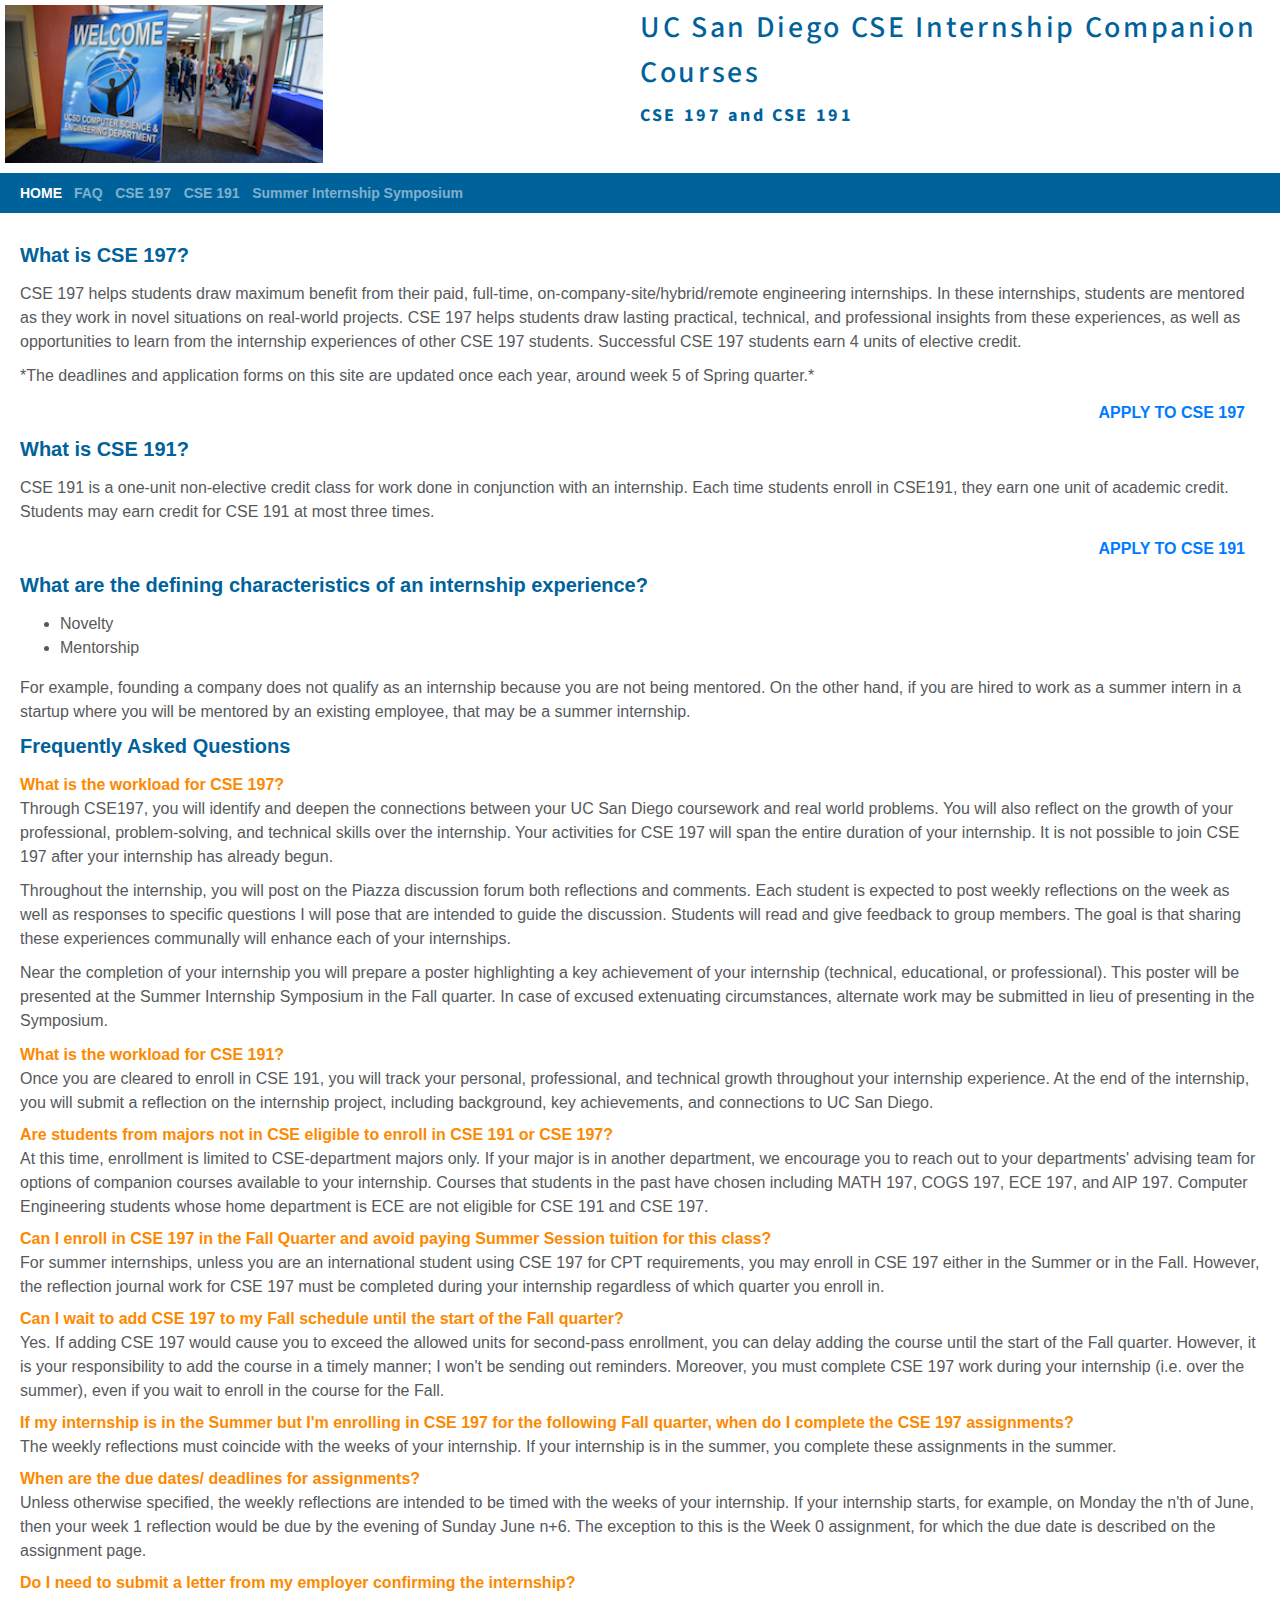
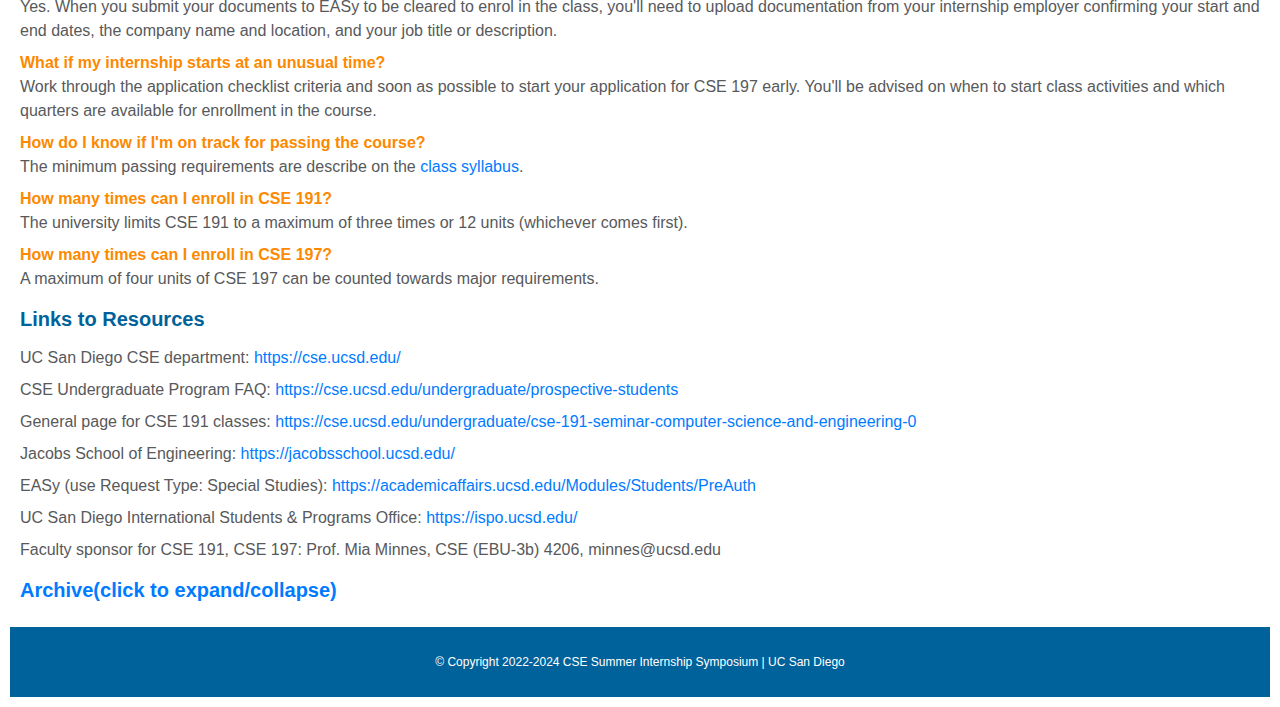
<file: cse19x.html>
<!doctype html>
<html lang="en">
  <head>
    <meta charset="utf-8">
    <meta http-equiv="X-UA-Compatible" content="IE=edge">
    <meta name="viewport" content="width=device-width, initial-scale=1">
    <title>CSE Internship Companion Courses</title>
	<link rel="icon" href="./images/welcome.jpg">
    <!-- Bootstrap -->
    <script src="https://ajax.googleapis.com/ajax/libs/jquery/3.6.3/jquery.min.js"></script>
    <script src="./bootstrap-4.0.0-dist/js/bootstrap.bundle.min.js"></script>
    <script src="./bootstrap-4.0.0-dist/js/bootstrap.min.js"></script>
    <script src="./bootstrap-4.0.0-dist/css/bootstrap.min.css"></script>


    <link rel="stylesheet" href="./bootstrap-4.0.0-dist/css/bootstrap.min.css">
	<link rel="stylesheet" href="https://fonts.googleapis.com/css?family=Source+Sans+Pro" type="text/css">
    <link rel="stylesheet" href="./symposium.css">
  </head>	

  <body>

	<header>
        <div class="row no-gutters justify-content-between align-content-center">
            <div class="col-sm-3">
			<img src="images/welcome.jpg" width="100%"></div>
			<div class="col-sm-6 "><h1>UC San Diego CSE</h1>
            <h1>Internship Companion Courses</h1>
            <h2>CSE 197 and CSE 191</h2>
			</div>
        </div>
    </header>

	<nav class="navbar navbar-dark">
		<ul class="navbar-nav mr-auto">
			<li class="nav-item active"><a class="nav-link" href="./cse19x.html">HOME <span class="sr-only">(current)</span></a></li>
			<li class="nav-item"><a class="nav-link" href="#FAQ">FAQ</a></li>
			<li class="nav-item"><a class="nav-link" href="./cse197syllabus.html" target="_blank">CSE 197</a></li>
			<li class="nav-item"><a class="nav-link" href="./cse191syllabus.html" target="_blank">CSE 191</a></li>
			<li class="nav-item"><a class="nav-link" href="./index.html" target="_blank">Summer Internship Symposium</a></li>
		</ul>
	</nav>

		<div class="container-fluid main-content">

		<div class="row no-gutters justify-content-around align-content-center info">

			<div tabindex="1" class="col-sm-12 no-gutters">
				<h1>What is CSE 197?</h1>

				<p>CSE 197 helps students draw maximum benefit from their paid, full-time, on-company-site/hybrid/remote 
                    engineering internships.  In these internships, students are mentored as they work in novel 
                    situations on real-world projects. CSE 197 helps students draw lasting practical, technical, 
                    and professional insights from these experiences, as well as opportunities to learn from the 
                    internship experiences of other CSE 197 students. Successful CSE 197 students earn 4 units 
                    of elective credit.</p>

                <p>*The deadlines and application forms on this site are updated once each year, around week 5 of Spring quarter.*</p>

                <h3><a href="./cse197syllabus.html#Apply">APPLY TO CSE 197</a></h3>

                <h1>What is CSE 191?</h1>

                <p>CSE 191 is a one-unit non-elective credit class for work done in conjunction with an internship.  
                    Each time students enroll in CSE191, they earn one unit of academic credit.  
                    Students may earn credit for CSE 191 at most three times.</p>

                <h3><a href="./cse191syllabus.html#Apply">APPLY TO CSE 191</a></h3>


                <h1>What are the defining characteristics of an internship experience?</h1>
                <ul>
                    <li>Novelty</li>
                    <li>Mentorship</li>
                </ul>
                <p>For example, founding a company does not qualify as an internship because you are not being mentored. 
                    On the other hand, if you are hired to work as a summer intern in a startup where you will be mentored 
                    by an existing employee, that may be a summer internship. </p>
            </div>
		
			<a name="FAQ"></a>
			<div tabindex="2" class="col-sm-12 no-gutters">
				<h1>Frequently Asked Questions</h1>
				<dl>
                    <dt>What is the workload for CSE 197?</dt>
                    <dd><p>Through CSE197, you will identify and deepen the connections between your UC San Diego 
                        coursework and real world problems. You will also reflect on the growth of your 
                        professional, problem-solving, and technical skills over the internship. 
                        Your activities for CSE 197 will span the entire duration of your internship. 
                        It is not possible to join CSE 197 after your internship has already begun.</p>
                    
                        <p>Throughout the internship, you will post on the Piazza discussion forum both 
                            reflections and comments. Each student is expected to post weekly reflections on 
                            the week as well as responses to specific questions I will pose that are intended 
                            to guide the discussion. Students will read and give feedback to group members. 
                            The goal is that sharing these experiences communally will enhance each of your internships.</p>
                    
                        <p>Near the completion of your internship you will prepare a poster highlighting a 
                            key achievement of your internship (technical, educational, or professional). 
                            This poster will be presented at the Summer Internship Symposium in the Fall quarter. 
                            In case of excused extenuating circumstances, alternate work may be submitted in lieu of 
                            presenting in the Symposium.</p>
                    </dd>
                    
                    <dt>What is the workload for CSE 191?</dt>
                    <dd>Once you are cleared to enroll in CSE 191, you will track your personal, 
                        professional, and technical growth throughout your internship experience. 
                        At the end of the internship, you will submit a reflection on the internship project, 
                        including background, key achievements, and connections to UC San Diego.</dd>
                    
                    <dt>Are students from majors not in CSE eligible to enroll in CSE 191 or CSE 197?</dt>
                    <dd>At this time, enrollment is limited to CSE-department majors only.
                    If your major is in another department, we encourage you to reach out to your departments' advising
                    team for options of companion courses available to your internship. Courses that students in the 
                    past have chosen including MATH 197, COGS 197, ECE 197, and AIP 197.
                    Computer Engineering students whose home department is ECE are not eligible for CSE 191 and CSE 197.</dd>
                    
                    <dt>Can I enroll in CSE 197 in the Fall Quarter and avoid paying Summer Session tuition for this class?</dt>
                    <dd>For summer internships, unless you are an international student using CSE 197 for CPT 
                        requirements, you may enroll in CSE 197 either in the Summer or in the Fall. 
                        However, the reflection journal work for CSE 197 must be completed during your 
                        internship regardless of which quarter you enroll in.</dd>
                    
                    <dt>Can I wait to add CSE 197 to my Fall schedule until the start of the Fall quarter?</dt>
                    <dd>Yes. If adding CSE 197 would cause you to exceed the allowed units for second-pass enrollment, 
                        you can delay adding the course until the start of the Fall quarter. 
                        However, it is your responsibility to add the course in a timely manner; 
                        I won't be sending out reminders. 
                        Moreover, you must complete CSE 197 work during your internship (i.e. over the summer), 
                        even if you wait to enroll in the course for the Fall.</dd>
                    
                    <dt>If my internship is in the Summer but I'm enrolling in CSE 197 for the following Fall quarter, 
                        when do I complete the CSE 197 assignments?</dt>
                    <dd>The weekly reflections must coincide with the weeks of your internship. 
                        If your internship is in the summer, you complete these assignments in the summer.</dd>

                    <dt>When are the due dates/ deadlines for assignments?</dt>
                    <dd>Unless otherwise specified, the weekly reflections are intended to be timed with the weeks 
                        of your internship. If your internship starts, for example, on Monday the n'th of June, then your 
                        week 1 reflection would be due by the evening of Sunday June n+6.                   
                        The exception to this is the Week 0 assignment, for which the due date is 
                        described on the assignment page.</dd>
                    
                    <dt>Do I need to submit a letter from my employer confirming the internship?</dt>
                    <dd>Yes. When you submit your documents to EASy to be cleared to enrol in the class, 
                        you'll need to upload documentation from your internship employer confirming your start and end dates, 
                        the company name and location, and your job title or description.</dd>
                    
                    <dt>What if my internship starts at an unusual time?</dt>
                    <dd>Work through the application checklist criteria and soon as possible to start your application for CSE 197 
                        early. You'll be advised on when to start class activities and which quarters are available for 
                        enrollment in the course.
                    </dd>
                    
                    <dt>How do I know if I'm on track for passing the course?</dt>
                    <dd>The minimum passing requirements are describe on the <a href="./cse197syllabus.html">class syllabus</a>.</dd>
                    
                    <dt>How many times can I enroll in CSE 191?</dt>
                    <dd>The university limits CSE 191 to a maximum of three times or 12 units (whichever comes first).</dd>
                    
                    <dt>How many times can I enroll in CSE 197?</dt>
                    <dd>A maximum of four units of CSE 197 can be counted towards major requirements.</dd>

				</dl>
			</div>

            <a name="Links"></a>
            <div tabindex="3" class="col-sm-12 no-gutters">
                <h1>Links to Resources</h1>

                <dl>
                <dd>UC San Diego CSE department: <a href="https://cse.ucsd.edu/" target="_blank">https://cse.ucsd.edu/</a></dd>
                <dd>CSE Undergraduate Program FAQ: <a href="https://cse.ucsd.edu/undergraduate/prospective-students" target="_blank">https://cse.ucsd.edu/undergraduate/prospective-students</a></dd>
                <dd>General page for CSE 191 classes: <a href="https://cse.ucsd.edu/undergraduate/cse-191-seminar-computer-science-and-engineering-0" target="_blank">https://cse.ucsd.edu/undergraduate/cse-191-seminar-computer-science-and-engineering-0</a> </dd>
                <dd>Jacobs School of Engineering: <a href="https://jacobsschool.ucsd.edu/" target="_blank">https://jacobsschool.ucsd.edu/</a></dd>
                <dd>EASy (use Request Type: Special Studies): <a href="https://academicaffairs.ucsd.edu/Modules/Students/PreAuth" target="_blank">https://academicaffairs.ucsd.edu/Modules/Students/PreAuth</a></dd>
                <dd>UC San Diego International Students & Programs Office: <a href="https://ispo.ucsd.edu/" target="_blank">https://ispo.ucsd.edu/</a></dd>
                <dd>Faculty sponsor for CSE 191, CSE 197: Prof. Mia Minnes, CSE (EBU-3b) 4206, minnes@ucsd.edu</dd>
                </dl>
            </div>


            <a name="Archive"></a>
            <div tabindex="3" class="col-sm-12 no-gutters" id="archive">
                <div class="panel panel-default">
                    <div class="panel-heading">
                      <h1 class="panel-title">
                        <a data-toggle="collapse" data-parent="#archive" href="#collapse1">
                        Archive(click to expand/collapse)</a>
                      </h1>
                    </div>
                    <div id="collapse1" class="panel-collapse collapse" aria-expanded="false">
                      <div class="panel-body">                
                        Change log: 2023 to 2024
                        <ul>
                            <li>Update contact email to @ucsd.edu</li>
                            <li>Update application, pre-survey, company permission, group forms and links</li>
                        </ul>
                        Change log: 2022 to 2023
                <ul>
                    <li>Add section for AY internships</li>
                    <li>Update application google form and link to it</li>
                    <li>Redirect Summer Internship Symposium page to new website</li>
                </ul>
                Change log: 2021 to 2022
                <ul>
                    <li>Extended eligibility criteria exceptions to account for higher work from home prevalence, 
                        but require paid internships. Updates on homepage and application checklist and requirements page.</li>
                    <li>Added instructions about Week 5 updates to website</li>
                    <li>Added information about cap to number of times CSE 191 credit can be earned</li>
                    <li>Updated links to application form, Piazza signup page, Pre-survey, Company Permission form, 
                        Group form, Special Summer Session last assignment deadline, Final document upload form</li>
                    <li>Fix typo for number of parts in final assignment for students enrolled in Winter quarter</li>
                    <li>Updated deadlines for final assignments</li>
                    <li>Changed year in poster naming convention on Poster page to YEAR</li>
                </ul>
                Change log: 2020 to 2021
                <ul>
                    <li>Extended eligibility criteria exceptions due to COVID-19 pandemic</li>
                    <li>Updated links to application form, Piazza signup page, Pre-survey (TBA), Company Permission form, Group form, Final document upload form.</li>
                    <li>Moved Week 3 identity prompt to Week 5.</li>
                    <li>New Week 3 prompt: "Quick notes: Think back to your internship search process. 
                        What attributes of an internship or company were important to you? To what extent did you research the 
                        values and ethical stances of companies you considered? Reflection: What values are important 
                        for professionals in the tech industry to uphold? How do you translate your personal ethical 
                        values to your work?"</li>
                    <li>Removed Week 6 Alternate Prompt: "Alternate prompt for reflection: read over your own and your group 
                        members' reflections from Week 3.  In what ways has your internship impacted how you identify yourself? 
                        Specifically address questions raised by your group-mates following up on your post."</li>
                    <li>Added link in Week 8 to remote learning post.</li>
                    <li>Final prompt changed from "What are you most proud of in this internship" to "What was most meaningful to you in this internship?"</li>
                    <li>Updated deadlines for final assignment.</li>
                    <li>Summer Internship Symposium date updated to TBD</li>
                    <li>Changed year in poster naming convention on Poster page to 2021</li>
                </ul>
                Change log: 2019 to 2020
                <ul>
                    <li>Modified eligibility criteria in light of COVID-19 pandemic (in FAQ + in application page) 
                        and to reflect that CSE 197 may only be taken once.</li>
                    <li>Updated links to application form, Piazza signup page, Pre-survey (survey also updated), 
                        Company Permission form, Group form.</li>
                    <li>Remove Winter 2019 ref. to Paul Cao's CSE 191 section in CSE 191 application.</li>
                    <li>Updated weekly deadline to indicate time zone: anywhere on Earth.</li>
                    <li>Archived 2019 Symposium page, added placeholder for 2020 Symposium.</li>
                    <li>Updated FAQ with "first wave" internship Week 0 deadline.</li>
                </ul>
                Change log: 2018 to 2019
                <ul>
                    <li>Updated date of Symposium, due dates</li>
                    <li>Updated links to forms</li>
                    <li>Changed "Soft skills" to "Personal and Professional Growth"</li>
                    <li>Added instructions at the top of week 8 and later  posts redirecting to "Last week" post.</li>
                    <li>Requirements: added paragraph: "Note: since you and your group members may have different internship 
                        start dates, you may be responding to different  prompts each week.  That's ok! Use the comments 
                        and followups to engage in discussions about your shared experiences."
                    </li>
                </ul>

                <dl>
                    <dt>Summer 2021: Virtual Symposium</dt>
                    <dd>
                        <p>October 6, 2021. Session I: 2pm-3pm. Session II: 3:30pm-4:30pm</p>
                        <p>This showcase will highlight CSE students' achievements during their summer internships. 
                            Come to one or both sessions!</p>
                        <p>
                            Join Zoom Meeting: https://ucsd.zoom.us/j/95064634811?pwd=aW4zVTFDTlhrdzVZM0RQM2xnaWRQdz09
                            Meeting ID: 950 6463 4811 Password: 935479
                            Find your local number: https://ucsd.zoom.us/u/adBmD0URf
                        </p>
                        <p>
                            All are invited to the Symposium, including CSE majors, alumni, faculty members, representatives from the Jacobs school, and industry professionals. 
                            <ul>
                                <li>Students: see what your peers have worked on all summer, and get tips and ideas for applying to internships;</li>
                                <li>Faculty members: applaud our students' accomplishments and reinforce the connections between internships and UCSD academics;</li>
                                <li>Alumni: meet current students and be energized by their projects and walk down memory lane;</li>
                                <li>Internship supervisors: share your interns' accomplishments and meet some of our younger majors.</li>
                            </ul>
                        </p>
                    </dd>
                    <dt>Ethics and Society</dt>
                    <dd>Impact described is positive, specific to the summer project or subfield in which you worked, and is significant.
                        <center><img src="./images/ethics.png" class="img-fluid" alt="Icon of scales representing ethics" style="width:20%"></center>
                    </dd>
                    <dd>Student presenters Session I:
                        <a href="https://drive.google.com/open?id=1deBTihPe0mYf6TPk6AnDutIfEx-waR7q">Kunal Singla (Amazon)</a>,
                        <a href="https://drive.google.com/open?id=1Pn9IfSbpMI2FZvFKRDYK80UpLpgu5GK8">Darien Tsai (Edward Jones)</a>,
                        <a href="https://drive.google.com/open?id=1NR-OlQDHbqytpLhDWSNoLdfVoYLgtTYX">Kevin Traw (Indeed)</a>,
                        <a href="https://drive.google.com/open?id=1q2mfKIN5AU5i3kugJtzOkRBiKGIr9knt">Dawson Do (Lytx)</a>,
                        <a href="https://drive.google.com/open?id=1wTctle4yf307PTdo0Sl89tb3nARHngDG">Alex Chow (GoSite)</a>,
                        <a href="https://drive.google.com/open?id=1CJOMS-E3ciYfh6HmIYPGzOhQ2KfQBMhs">Shravan Konduru (Amazon)</a>,
                        <a href="https://drive.google.com/open?id=1RGW1nxGOAWE-kEghD5My0MQB1sMp41jE">Bryce Tsuyuki (Amazon)</a>
                    </dd>
                    <dd>Student presenters Session II:
                        <a href="https://drive.google.com/open?id=13AryVipcsAHFz9XsFdI-X6mcnj-7t8DA">Brittany Trieu (Nanome)</a>, 
                        <a href="https://drive.google.com/open?id=14A2B1CFB5j6VFMNkDkw0gJrlnlA2b3Nt">Anukul Vuppala (LiveRamp)</a>,
                        <a href="https://drive.google.com/open?id=1IWFddCZmCKoloyvvtDKkXaSv9prnDN26">Jeromey Klein (ServiceNow)</a>,
                        <a href="https://drive.google.com/open?id=1-ikY8-Ph0X9yES6OTOnqx_RWX4azyvyU">Jaslina Kochhar (Apple)</a>,
                        <a href="https://drive.google.com/open?id=1K6QqJSdBhJQGNm1LebWs11ceyfSikqVU">Alanna Merlan (IBM)</a>,
                        <a href="https://drive.google.com/open?id=121eunViesXpFU4hUgll3E2-lP6v9wieK">Joona Kim (Amazon)</a>,
                        <a href="https://drive.google.com/open?id=1CM7AfBxoM3hZJcpHM4zyFQ5T4gGsdV3r">Likith Palabindela (General Atomics)</a>,
                        <a href="https://drive.google.com/open?id=1ViK1j7TWMH-MRiuNXyF2lMwRDgdAD_Hj">Joe Ikedo (Source Intelligence)</a>
                    </dd>

                    <dt>Technical Skills</dt>
                    <dd>Goal, technical challenges, and personal contributions clearly communicated.
                        <center><img src="./images/technical.png" class="img-fluid" alt="Icon of gears representing technical skills" style="width:20%"></center>
                    </dd>
                    <dd>Student presenters Session I:
                        <a href="https://drive.google.com/open?id=1LMtp6YfR14_c3RykRWN3Ivwf4-k_DN5b">Josh Narezo (Lytx)</a>,
                        <a href="https://drive.google.com/open?id=1Lq6eVjjwWKPuLLLeUXe5GbLSQLPzQAmB">Ronak Vyas (Intuit)</a>,
                        <a href="https://drive.google.com/open?id=17h1X_9ue8BV02N1MStdjdAgujE9DDU0O">Judy Liu (Google)</a>,
                        <a href="https://drive.google.com/open?id=1h9S30r_LWBVGReSpaKx5PCh3np3VJcos">Eamon Aalipour (Humana)</a>,
                        <a href="https://drive.google.com/open?id=14gN3R74nk-D_blW8df6U2WZvzZv9HX5f">Will Duan (Blend Labs)</a>,
                        <a href="https://drive.google.com/open?id=1pXHWuNus7kc4hGCjfpInj3ul4pEN4KDa">Kris Schrieken (Amazon)</a>,
                        <a href="https://drive.google.com/open?id=1Uoir3xlXJ-TF6kpp2vJG4iUb8eEwQu3P">Zubair Khan (Amazon)</a>,
                        <a href="https://drive.google.com/open?id=1uwIOYgSSzsIPqmQHTAK-nlCGQb2DSPJK">Laurent Lee (Amazon)</a>,
                        <a href="https://drive.google.com/open?id=1QHlb_XoDkUB8L_0fcYgbe3SN88wJnZaf">Enoch Li (Amazon)</a>
                    </dd>
                    <dd>Student presenters Session II:
                        <a href="https://drive.google.com/open?id=1ICAt-i09iqh47LVwADAeMWUBdIIkxJ_q">Tsun Wai Siu (Locbit)</a>,
                        <a href="https://drive.google.com/open?id=1nyHO_6NxUQxd0BdKzY6QqB0tw4zlQH1Q">Anoushka Dave (Amazon)</a>,
                        <a href="https://drive.google.com/open?id=1GN-2AXdXvNn741P-ZX-LuOnTNAjTkGvV">Nhi Nguyen (Uber)</a>,
                        <a href="https://drive.google.com/open?id=1PPAz3lBlmw4WjaJdBNPzJUHPCDc18Neb">Guy Nir (Western Digital)</a>,
                        <a href="https://drive.google.com/open?id=1qry3uKUVbR4qRZktfvRjskuwFBu1QPdZ">Dennis Luc (Amazon)</a>,
                        <a href="https://drive.google.com/open?id=1Mnzz4wBib5XPpRIinX7SQADHronDybCu">Derek Zhu (Zoom)</a>,
                        <a href="https://drive.google.com/open?id=1bGjRMfs68MdZ1JcKUkKWh5Wh_d57nWVG">Ishaan Gupta (Abterra Bio)</a>
                    </dd>

                    <dt>Personal & Professional Growth</dt>
                    <dd>Lessons learned are useful, actionable, and illustrated with specific personal experiences.
                        <center><img src="./images/growth.jpg" class="img-fluid" alt="Icon of trees representing personal and professional growth" style="width:20%"></center>
                    </dd>
                    <dd>Student presenters Session I:
                        <a href="https://drive.google.com/open?id=1UNxWa0AZ8g9sEgH65rbCCqZGChwbXqLN">Eswar Ramineni (ServiceNow)</a>,
                        <a href="https://drive.google.com/open?id=1ENy6lcKrhXqlOHyFO3t8kIPYrLL6SEck">Tabassum Alam (Capital Group)</a>,
                        <a href="https://drive.google.com/open?id=1tOssPz-rRhwgC4mVodF_icvJsoaBsvwx">Helen Chang (Salesforce)</a>,
                        <a href="https://drive.google.com/open?id=1kgFFGO1rzBU9BPKeBtZ9ifwMm6jAZXW1">Ethan Tan (Atlassian)</a>,
                        <a href="https://drive.google.com/open?id=19VJPefRmey85TSl_UYmT7MqUgXn-YI8X">Nicholas Willison (General Atomics)</a>,
                        <a href="https://drive.google.com/open?id=1bsUIeO9nFxqwuFEHZXRWrH0KnUSRXSNZ">Richie Appen (Amazon)</a>,
                        <a href="https://drive.google.com/open?id=1NOBNJoipnNDagIJVmvOYTQWn9LS6XE7_">Harshi Agrawal (Qualcomm)</a>,
                        <a href="https://drive.google.com/open?id=1GBDCUNRXb8d200b-8TLQgIYD7Uwpe_aw">Rohan Bhushan (Amazon)</a>,
                        <a href="https://drive.google.com/open?id=1q3CVnkc3kYXPL0z--A94t9RmzH8oRgI0">Vicente Montoya (ServiceNow)</a>,
                        <a href="https://drive.google.com/open?id=1TvnLi_Ro7G_-_qJBCIoiyrhRuYsIJQxy">Aryan Pareek (General Atomics)</a>,
                        <a href="https://drive.google.com/open?id=1n11_N7qP9DFcS-W4Ffbw3ouUp4OYJSbh">Nora Du (Salesforce)</a>,
                        <a href="https://drive.google.com/open?id=1ohtNfT_q9m0H6nENWH8MisdLXQ53zlho">Peony Lum (Optum)</a>,
                        <a href="https://drive.google.com/open?id=1eA6mEyzyk0SJ5hzustvWSuIhDaFSmCnI">Johnny Fu (Veritas Technologies)</a>,
                        <a href="https://drive.google.com/open?id=1XYC2w6Lb_gzdJBj4mN0PUxLjMQZ8cXeY">Maxwell Wong (Bank of America)</a>,
                        <a href="https://drive.google.com/open?id=1sUe0wqoIRLhZCxM7_I8jMBUEn3A885Lx">Ahmed Hussaini (Western Digital)</a>,
                        <a href="https://drive.google.com/open?id=15DZHQP_AlRoLIjG7gHv9u_gb2RoB2iEn">Steve Christensen (Amazon)</a>,
                        <a href="https://drive.google.com/open?id=12VuUMAeo33MKbhvkY2BqN_mZd8JZBY2Z">Andy Liu (Amazon)</a>,
                        <a href="https://drive.google.com/open?id=1letx9DAnieCX0F4QwL6r8T0Gf3LZJiJT">Justin Du (ServiceNow)</a>
                    </dd>
                    <dd>Student presenters Session II:
                        <a href="https://drive.google.com/open?id=18Z6Nlj8cNR1PCGTgy05gx5qzG1lyTZZa">Vishaal Ramaswamy Kasi Vasu (Intel)</a>,
                        <a href="https://drive.google.com/open?id=1H_7IYDIBfPG3r4vPCaiqS2Lkf_7nQCyC">Jakob Getzel (Amazon)</a>,
                        <a href="https://drive.google.com/open?id=1hn1m9ZAi0mwj8nOUWRm6oplqVhMtXH1F">Evan Scales (Amazon)</a>,
                        <a href="https://drive.google.com/open?id=1G0hh5_TUPPxwXXZ14zkLk8NtuVJT10sf">Che-Yu Hou (Ding Cheng Topten)</a>,
                        <a href="https://drive.google.com/open?id=1XlLbKDmhT_7gc_21vzkJkw0fa4e-7-Y7">Steven Steiner (ServiceNow)</a>,
                        <a href="https://drive.google.com/open?id=1v1f_TpjyPgdOFTC0zA5-fSw72Ab_cyZV">Erin Griggs (PennyMac)</a>,
                        <a href="https://drive.google.com/open?id=1HbPdS4aMrowhk0JthG02BY9flbwFwb6A">Jaime Izabal (Capital One)</a>,
                        <a href="https://drive.google.com/open?id=1E8-QDNKNn7GENxQrwWiP7ouzXTueUh9a">Aaron Chao (KPRS Construction Services)</a>,
                        <a href="https://drive.google.com/open?id=1Uy-f83t2I_LFwYHWT7NKj1KxUIU168ir">Dhanvi Desu (Amazon)</a>,
                        <a href="https://drive.google.com/open?id=19v2-dxEYPcyeHZULd_MDVyOaLO7CTwPV">Amit Bar (TikTok)</a>,
                        <a href="https://drive.google.com/open?id=1pKLm9TZQoIYPEZ6Gfwzu5x4eeCAf4lXj">Dillan Merchant (Cubic Corporation)</a>,
                        <a href="https://drive.google.com/open?id=1e37B-wIsncaCBfGnzgoG3Pl5uyhFqeUd">Eric Xiao (Apple)</a>,
                        <a href="https://drive.google.com/open?id=18qobekGiEsUn6z-MuoYsXCEulpj37WWo">Kevin Wong (SDG&E)</a>,
                        <a href="https://drive.google.com/open?id=1XP5_0vU4Un7sHXHtSAVSSGK5ZGJ5RGOx">Nick La Polla (MyCase)</a>,
                        <a href="https://drive.google.com/open?id=1IQSdtDphFKyDMO2aubJelI3Did2H1ceI">Irene Chiu (Google Taiwan)</a>,
                        <a href="https://drive.google.com/open?id=1CKUq6Yy7cuUR5pZKhOMDaTWJOxG_IsK-">Alvin Wang (Google)</a>,
                        <a href="https://drive.google.com/open?id=1TrWEf0s7CK05TC7xJKz6Qy58Q89mmtJw">Vicki Cai (Amazon)</a>,
                        <a href="https://drive.google.com/open?id=1sRl1I0tivU6dxSSQCiQP1zGf1p5jidpW">Frankie  Rodriz (Bank of America)</a>,
                        <a href="https://drive.google.com/open?id=1KUBFB7Pxy063m7zJEzpJAdHX-faxoZ-2">Dylan Ellsworth (General Atomics)</a>,
                        <a href="https://drive.google.com/open?id=13noxm4O9UIdcqU3BgS-4SuGeFzVCLfFg">Amy Li (Amazon)</a>,
                        <a href="https://drive.google.com/open?id=1EruWhUPAdBbp-fPentkvZGnnVQC52Z-t">Uday Kalra (Google)</a>,
                        <a href="https://drive.google.com/open?id=12N0qF2C3a-ggNOLMr9CBQZgSPkaTPzbD">Andrew Benser (Roku)</a>,
                        <a href="https://drive.google.com/open?id=1dsQxqQrmhpKJlTRrHlZHL76YSTKiQBYF">Jesse Cox (Leidos)</a>,
                        <a href="https://drive.google.com/open?id=1mOKO99jOgFvHSPs_b13EjOQO5mvMX3jX">Viren Abhyankar (Verkada)</a>,
                        <a href="https://drive.google.com/open?id=1wqWYXHgk_ZFjnVqpBK9CMnyXawgeN8qI">Andrew Hu (Appriss)</a>,
                        <a href="https://drive.google.com/open?id=1CmH42-pwjror-cdYVJxDEeZRmDZaF8T9">Vicki Chen (Intuit)</a>,
                        <a href="https://drive.google.com/open?id=1BIFtFWQG0yMzuKOHD6aWzf1IvEckIz1W">Anurag Asthana (SupportLogic)</a>,
                        <a href="https://drive.google.com/open?id=1TwnaWFQ3sgqJmymfXoT0QRP8lydVY31E">José Santana Sosa (LPL Financial)</a>
                    </dd>

                </dl>

                <dl>
                    <dt>Summer 2020: Virtual Symposium</dt>
                    <dd>Student presenters Technical Skills: 
                        <a href="https://drive.google.com/open?id=12NjuiAI7Qjo4tS_z-__MuaAQVJYcdgL2">Jessica Lam</a>,
                        <a href="https://drive.google.com/open?id=1V_6kNyq3YUPAkVYC_uPME2_EwseAVJWs">Ash Ghiassi</a>,
                        <a href="https://drive.google.com/open?id=13O3zf_uQWc7eVbHqz9f9IzLXPRajEvXA">Nick Aguilar</a>,
                        <a href="https://drive.google.com/open?id=1-XuowkA6seK2Of5EjBUCGE2Mew9QPaHX">Emily Ferguson</a>,
                        <a href="https://drive.google.com/open?id=12pA4GA-YXWJtYWeQjC0JvCocm5XwL9h2">Erik Follette</a>,
                        <a href="https://drive.google.com/file/d/109TuPOt-ZquJaPUpOmK8kJOS1GYDfEkW/view">Reshma Karthikeyan</a>,
                        <a href="https://drive.google.com/open?id=1Cj3htmGV3oEqDNrns-4KmzQW2mxwFej3">Dhiva Krishnamoorthi Geetha</a>,
                        <a href="https://drive.google.com/open?id=1yid81H5UqYPXNJNSbqgAUuQEWNRvjWKx">Mark Lee</a>,
                        <a href="https://drive.google.com/open?id=16zlDGMk2ALw4ljGQ6yiOFhhpu8FOyl1Z">Joseph Li</a>,
                        <a href="https://drive.google.com/open?id=1wvhUxhwdl-wr0ENaVWYUnPKwP5PnjgBl">Chris Liu</a>,
                        <a href="https://drive.google.com/open?id=1C_58hnb4IDGmlvX50BN2SvoHpUcsqzI6">Imran Matin</a>,
                        <a href="https://drive.google.com/open?id=1qcBeUvAMIW_4X6banxF0VJ_INQvgGlDN">Daniela Molina</a>,
                        <a href="https://drive.google.com/open?id=1P0j9dJWBfxl-fs5i1GVFWJzGpBVxqda1">Calvin Nguy</a>,
                        <a href="https://drive.google.com/open?id=1k6XTDrGZmLTR6_O2uLqzretMjAsCjSI9">Arsen Ohanyan</a>,
                        <a href="https://drive.google.com/open?id=1-DhIFxuFkLChgEZSHCETrqQTPvC3a34">Andrew Pham</a>,
                        <a href="https://drive.google.com/open?id=1PWvxzoii3spo-shHwDRjpvsMP3Uyv8ER">Aimee Shao</a>,
                        <a href="https://drive.google.com/open?id=1KP0y2MPW0_W2KfzxXl08MVheQQIKZCqu">Prabh Singh</a>,
                        <a href="https://drive.google.com/open?id=1qqgsWE4C5YsQmPCEsCvrmdlUl16lOLHn">Kyle Stadelmann</a>,
                        <a href="https://drive.google.com/open?id=1bfcQHe0xD_kYIZ1DnyDl2bQc8PcvZnLf">Andrew Tang</a>,
                        <a href="https://drive.google.com/open?id=1gP1IplRGiGI4QFIgoSUPkkSGOPjriiOX">Harry Tran</a>,
                        <a href="https://drive.google.com/open?id=1cU-PL25dF-9elbbw0TKLLQa09DocjWVT">Sara Blumin</a>
                    </dd>
                    <dd>Student presenters Personal and Professional Skills: 
                        <a href="https://drive.google.com/open?id=1Va0mnErGYkEFSdpTTKP7y460gKjkvb5t">Jeremiah Alindogan</a>,
                        <a href="https://drive.google.com/open?id=1IgiKQtl8cdNWL3LX_J1IwDRCN574rMcd">Henry Chan</a>,
                        <a href="https://drive.google.com/open?id=1gzevw0No78tVFWqTHKB_I7jUJoz5wYrD">Phuc Dao</a>,
                        <a href="https://drive.google.com/open?id=10AzTwLr-oGb20KFyI7V5A13d0d9Jlm0Z">Joseph Doan</a>,
                        <a href="https://drive.google.com/open?id=1KAJzRP_xEoo0hPd9T5fyTtfhPpdKBMk1">Gaurika Duvur</a>,
                        <a href="https://drive.google.com/open?id=1YPVsMZt6Fm8vOMGHSfvQwlfLPqC29h0d">Agnes Garcia</a>,
                        <a href="https://drive.google.com/open?id=1P6gzqsFLRMhIe8dqV7paYO2HjKL32lFs">Yohan Hezkiya</a>,
                        <a href="https://drive.google.com/open?id=1ej18gaZ9gw74EhgR7HpQ2tpWphSQqqW5">Kenneth Chen</a>,
                        <a href="https://drive.google.com/open?id=1HT2AL9GQy2FSa_nrxESqjfS16lujTTRd">Simon Liu</a>,
                        <a href="https://drive.google.com/open?id=1ikAhFNicPGhtURw-VbxXScu5ZSpkTpGY">Cody Maheu</a>,
                        <a href="https://drive.google.com/open?id=1NxZKT5PZiooEWhpOSJfYcCftCjuG3NAN">Alexandra Michael</a>,
                        <a href="https://drive.google.com/open?id=10ufB-w5MBTmiTdqpdiodfq5N8I-vSo3l">Jennifer Pham</a>,
                        <a href="https://drive.google.com/open?id=1fULJ5LmTEXT_EMIIHWkNACyBOOV3WlNg">Chris Pham</a>,
                        <a href="https://drive.google.com/open?id=1htMY8DX6S7XkUJ5l0SKJXK3KgO-5NTQx">Areg Stepanyan</a>,
                        <a href="https://drive.google.com/open?id=1QBW10v0uGhpONucla4b8bxB-_dWV09ut">Maria Tarakji</a>,
                        <a href="https://drive.google.com/open?id=1URd98sQIgAJ9-yA0LmkA_PWZFkyX7yGj">Vincent Tran</a>,
                        <a href="https://drive.google.com/open?id=1v_0RfkSB7d4c6_8HgSrxkUbP5rP0-cPd">Alvin Wong</a>,
                        <a href="https://drive.google.com/open?id=1JfzCUEb15ttescZmpXyAvEjY-36BGRwq">Aidan Denlinger</a>,
                        <a href="https://drive.google.com/open?id=12epQkS-zW8y0WIdYtyAZLfff7rMCVPyN">Alex Kim</a>
                    </dd>
                    <dd>Student presenters Ethics and Society:
                        <a href="https://drive.google.com/open?id=1HpsjLo0KFt7HjdFP1jOKFrbbIJ6Rqe62">Uposhanto Bhattacharya</a>,
                        <a href="https://drive.google.com/open?id=1uLYVNdyZ1blsTXUyMkVjWEkoHUA1tHy8">Anshul Birla</a>,
                        <a href="https://drive.google.com/open?id=1noU5BZEC04pJOO7cT9te6z2syDiJ7XN5">Kenny Chen</a>,
                        <a href="https://drive.google.com/open?id=1ppFkhM9oP_fWOn7X_kVhCuhallyqFaX_">Felix Chu</a>,
                        <a href="https://drive.google.com/open?id=1By5dL8YWhfB54lx6XV7dM3sLAY5aFm7F">Yaman El-Jandali</a>,
                        <a href="https://drive.google.com/open?id=1kfiEmYBGfjeIukY5-wbI29GMZJDgeIFZ">Johnathan Huynh</a>,
                        <a href="https://drive.google.com/open?id=1YwYpP8cG4oVfmPV442fSrFxNzQyNc3lL">Justin Nguyen</a>,
                        <a href="https://drive.google.com/open?id=1YAS8Pm-WAoyWE_ouZype92Tlqgc7JJcS">Anirudh Perubotla</a>
                    </dd>
                </dl>

                <dl>
                <dt>Summer 2019</dt>
                <dd>
                    <p>Wednesday October 16, 2019</p>
                    <p>CSE 1242</p>
                    <p>Choose to attend any or all of the two poster sessions: Session 1   11:45am - 1pm;
                    Session 2   3:45pm - 5pm</p>
                    <p>This showcase will highlight CSE students' achievements during their summer internships.</p>
                    <p>
                        Important Dates
                        <ul>
                            <li>Wednesday September 18: Poster submission deadline for students.</li>
                            <li>Wednesday October 2: Industry mentor RSVP deadline for parking accommodations.</li>
                            <li>Wednesday October 16: Summer Internship Symposium.</li>
                        </ul>
                    </p>
                    <p>Student presenters Session 1 (11:45am-1pm): Mher Arabian  PPG, Kenta Asai  PPG, Mikhail Boulgakov  TS,
                    Devon (Dung) Do  PPG, Juan Andres Espinoza Ulloa  TS -- Winner, Ruohan Hu  TS, Yusuf (Jishan) Khandoker  TS -- Honorable mention,
                    Rajat Komawar  ES, Philip La  ES, Aaron Lee  PPG, Anson Lee  PPG, Lee Liang  TS,, Ethan Lowe  ES -- Honorable mention,
                    Alex Mao  PPG -- Honorable mention, Kevin Nguyen  PPG,  Trevor Perez  TS, Abigayle Quintana  PPG,
                    Nicky (Nikhil) Ranjan  TS, Jess (Jessica) Redublo  PPG, Oguz Sayim  ES -- Winner, Alexander Schonken  PPG,
                    Nathanael See  TS, Steven Siddall  TS, Tiffany Streitenberger  ES, Darya Verzhbinsky  PPG -- Winner, Jocelyn Wei  ES,
                    Haimei Yang  PPG, Yimeng Yang  PPG
                    </p>
                    <p> Student Presenters Session 2 (3:45pm-5pm): Benson Budiman   PPG, Edward Chen  PPG, Justin Chen  PPG, Roger Cheng  TS,
                    Gary Chew  PPG, Rachel (Yoo Jin) Chung  TS, Josh (Joshua) Comes  ES, Avi Cramer  TS, Matthew Crooks  ES -- Honorable mention,
                    Cody Emrick  TS, Amanuel Haile  ES, Hannah Hsu  PPG -- Honorable mention, Siddharth Jain  PPG, Izza Khan  PPG, Kalvin Lam  ES,
                    Jeffrey Lee  PPG, Jessica Lin  TS -- Winner, Kelvin (Kin Man) Lui  ES, Padraig MacGabann  ES, Sam (Samuel) Melero  PPG,
                    Maya Miller  PPG, Ryan Murase  PPG, Luke (Lucas) Nathan  PPG, Angel Obie  PPG, Patrick Paxson  PPG, Sandra Pekelis  TS,
                    Jerry Qing  PPG, Kavya Ramamoorthy  PPG, Subhash Ramesh  TS, James Riback  ES -- Winner, Nina Rothenhaus  PPG, 
                    Nevan Samadhana  ES, Lavanya Satyan  PPG, Caroline Sih  PPG, Kevin Soloway  TS, Sheen Spencer  PPG,
                    Chase Sriprajittichai  TS -- Honorable mention,  Chris Synnott  PPG, Justin Tahara  PPG, Peter Ton  TS, Chester Vanhuang  PPG,
                    Krystopher Weeton  TS, Keith Wong  PPG, Will (William) Xu  PPG, Jeffrey Yao  PPG, Sarah Youn  PPG -- Winner
                    </p>
                </dd>
                
                <dt>Summer 2018</dt>
                <dd>
                    <p>Wednesday October 3, 2018</p>
                    <p>CSE 1242</p>
                    <p>Choose to attend any or all of the three poster sessions.
                    Session 1   11:30am - 12:45pm
                    Session 2   1:30pm - 2:45pm
                    Session 3   3:30pm - 4:45pm</p>
                    <p>This showcase will highlight CSE students' achievements during their summer internships.</p>
                    
                    <img src="./images/2018SymposiumPoster.jpg" class="img-fluid" alt="Image of brochure for 2018 Summer Internship Symposium" style="width:50%">

                    <p>Important Dates
                    <ul>
                        <li>Wednesday September 19: Poster submission deadline for students.</li>                        
                        <li>Friday September 28: Industry mentor RSVP deadline for parking accommodations.</li>
                        <li>Wednesday October 3: Summer Internship Symposium.</li>
                    </ul>
                    </p>
                    <p>
                    Student presenters Session 1 (11:30am-12:45pm): David Amadeo, Ryan Jeric Cajigal,
                    Hee Ro Chung, Marlon Gamez, Christopher Guan, Philip Kim, Samuel Kirby, Veena Kumar,
                    Wis Kojohnjaratkul, Jeffrey Lee, Sandy Li, Simon Li, Prithvi Narasimhan, Shane Nielsen,
                    Sashaank (Sunny) Pasumarthi, Anooj Patel, Junnel Reboquio, Ramtin Roshanmanesh, Shiva Sharma,
                    Kevin Pansawira, Griffin Stamp, Zhi Jia Teoh, Michael Aaron Tolentino, Stefanie Tonnu, Brandon Tran,
                    Anthony Tseng, Annie Wai, Erick Wilson, Derrick Wong, Zichao (Charry) Wu, Kate Wong, Cassie Zhu</p>
                    <p>Session 2 (1:30pm-2:45pm): Tina Chen, Seth D'Agostino, Cody Doan, Shivani Doshi, Bhavna Gupta,
                    Julia Kapich, Tianhui (Aviva) Hu, Taylor Lew, Solomon Liu, Timothy (Tim) Mak, Nishil Macwan, 
                    Darin Moore, Alexander Nguyen, Justin Oh, Amangeet (Geet) Samra, Michaella Sheng, Benjamin (Ben) Tang,
                    Carl Tsai, Jiayin (Jenny) Wang, William Yu, Jiaxiao (Joe) Zhou
                    </p>
                    <p>
                    Session 3 (3:30pm-4:45pm): Bilguun Bulgan, Jason Bao, Tianhui (Scott) Cao, Wenyi Chen, Miranda Go,
                    Joshua (Josh) Hsieh, Zachery (Zach) Johnson, Bella Le, Manik Narang, Dustin Pilkington, Elliot Pourmand,
                    Thomas Qin, Simrandeep (Sim) Singh, Jeremy Siocon, Heejung (Emily) Son, Stanley Tan, Rebecca Tomlinson,
                    Ganesh Valliappan, Kesong Xie
                    </p>
                </dd>
                <dt>Summer 2017</dt>
                <dd>
                    <p>All are invited to the Symposium, including CSE majors, alumni, faculty members, representatives from the Jacobs school, and industry professionals.
                        <ul>
                        <li>Students: see what your peers have worked on all summer, and get tips and ideas for applying to internships;</li>
                        <li>Faculty members: applaud our students' accomplishments and reinforce the connections between internships and UCSD academics;</li>
                        <li>Alumni: meet current students and be energized by their projects and walk down memory lane;</li>
                        <li>Internship supervisors: share your interns' accomplishments and meet some of our younger majors.</li>
                        </ul>
                    </p>
                    <p>
                    Session 1 Presenters (9:30am-10:30am): Armin  Ahmadi, Adilijiang Ainihaer, Triet Bach, Min Ho Bae,
                    Lucas Blumhardt, Aymane Chafik, Anshul Chandan, Fu Yang Chin, William Chin, Tynan Dewes, Hannah Faulstick,
                    Vinson Gong, Michael Harasti, Patrick Hayes, Kevin Hwang, Emily (Jee) Jung, Jessica Kwok, Jim Lee, Christina Mak,
                    Nihar Mauskar, Antonio Melano Gonzales, David Moll, John Rodgers, David Shan, Harold Shen, Vansh Singh,
                    Tee (Sothyrak) Srey, Carmen Tin, Matthew Walker, Melissa Wright, Bowen Yang, Rafael Yitzhakian, Steven Zheng
                    </p>
                    <p>
                    Session 2 Presenters (11am-12pm): Tejas Badadare, Alexander Barcenas,  Nick Basiago, Jerry Chen, Christian Cheng,
                    Vanessa Chou, Gongyu Fu, Jorge Gomez, Brandon Green, Chang Gwoun, Victor He, Devin Hickey, Suli Huang,
                    Edward Ji, Arvind Kalathil, Justin (Tai Ho) Kim, Kevin Klein, Sri Kodigala, Abhishek Kumar, Kevin Kuo,
                    Byunggwan Lim, Eric Lin, David (Dexi) Lu, Robert Lu, Tyler Ly, Rochelle Anne Manongdo, Pyae Maung,
                    Promita Nandy, Tina Nguyen, Seung Yoon Oh, Mauricio Panelo, Peter Panourgias, Cody Pham, Vivian Pham, Ajeya Rengarajan,
                    Rahul Sabnis. Vaibhav Shah, Nicholas Wong, Xinyu Wu, Aaron Yang, Chen Yang, David Zech</p>
                    <p>
                    Session 3 Presenters (1pm-2pm): Khaled  Ahmad, Ashtiani Ali, Oscar Bao, Andrew Chan, Danny Chan,
                    Matthew Chinn, Vinh Doan, Taylor Durrer, Trenten Eldred, Tejas Gopal, Sahib Grover, Alexander Hermstad,
                    Richard Huang, Rui Jiang, Matthew Juandy, Akanksha Kevalramani, Momin Khan, Julian Joshua Komala,
                    Joshua Kwa, David Le, Sherman Lee, Paolo Martinez, Saul Mendez, Archit Mishra, Yasmine Nassar, Sang Park,
                    Giancarlo Perrone, Leo (Tianhao) Qiu, Aamir Rasheed, Parth Shah, Alex Spindler, Rudr Tandon,
                    Todd Tang, Aaron Taylor, Aaron Tom, Desmond Toor, Do Trung, Dylan Uys. Colin Van Winkle, Michael Youssef, Hans Yuan</p>
                    <p>
                    Session 4 Presenters (4pm-5pm): Amir Assadollahzadeh, Arash Azizi, Vincent Bai, Tal Ben-Ari, Luis Calona,
                    Eason Chan, Joseph Chen, Zhibo Chen, Zhuo Chen, Jeremy Cruz, Jacob Davis, Rishi Dhanaraj, Natalie Duong,
                    Tiffany Huang, Brandon Huang, Cy Hynes, Gauri Iyer, Hon Lao, Noel Lin, Kevin Liu, Bocun Liu, Luis Llobrera.
                    Rishabh Malhotra, Magdalena Ninette. Aparna Rangamani, Richard San Miguel, Kyle Shankwiler, Abhisek Singh,
                    Kenneth Siu, Joseph Thomas, Alan Thomas, Joshua van Gogh, Emily Wu
                    </p>
                </dd>
                <dt>Summer 2016</dt><dd> <a href="http://cseweb.ucsd.edu/classes/internshipcourses/CSE197SU16.html" target="_blank">http://cseweb.ucsd.edu/classes/internshipcourses/CSE197SU16.html</a></dd>
                <dt>Summer 2015</dt><dd><a href="http://cseweb.ucsd.edu/classes/internshipcourses/CSE197weekly_postsSU15.html" target="_blank">http://cseweb.ucsd.edu/classes/internshipcourses/CSE197weekly_postsSU15.html</a></dd>
                <dt>Fall 2014</dt><dd><a href="http://cseweb.ucsd.edu/classes/internshipcourses/CSE197FA14.html" target="_blank">http://cseweb.ucsd.edu/classes/internshipcourses/CSE197FA14.html</a> </dd>
                <dt>Summer 2014</dt><dd><a href="http://cseweb.ucsd.edu/classes/internshipcourses/CSE197SU14.html" target="_blank">http://cseweb.ucsd.edu/classes/internshipcourses/CSE197SU14.html</a></dd>
                </dl>
            </div>
                    </div>
                </div>
            </div>
	</div>

	<!-- Footer -->
	<footer class="footer">

	<!-- Copyright -->
	<div class="footer-copyright text-center py-3">
		© Copyright 2022-2024 CSE Summer Internship Symposium | UC San Diego <br>
	</div>
	<!-- Copyright -->
  
  	</footer>
  	<!-- Footer -->

	  <script src="/bootstrap-4.0.0-dist/js/bootstrap.bundle.min.js"></script>

  </body>
</html>
</file>
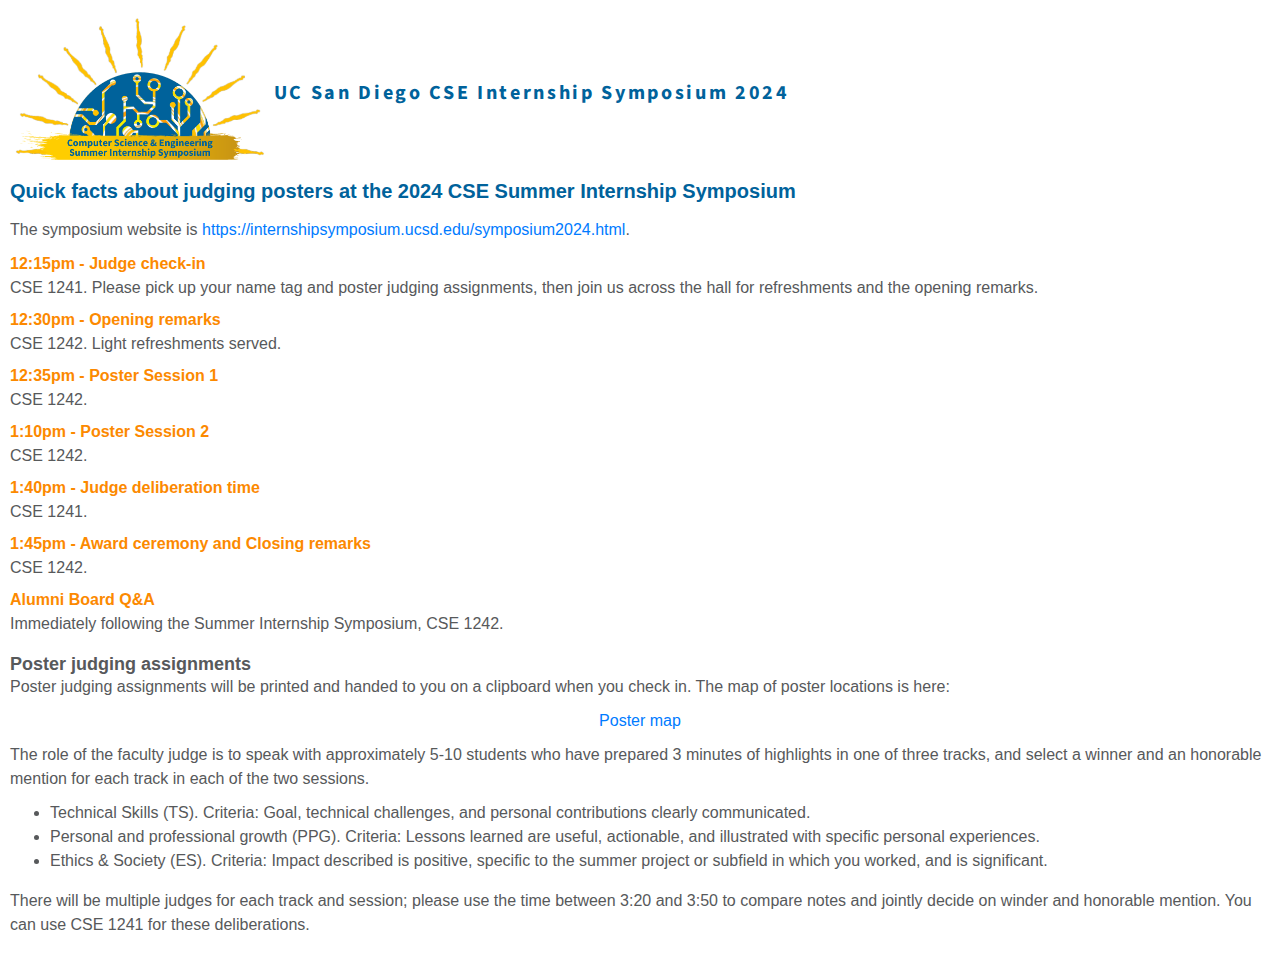
<file: judgebriefing.html>
<!doctype html>
<html lang="en">
  <head>
    <meta charset="utf-8">
    <meta http-equiv="X-UA-Compatible" content="IE=edge">
    <meta name="viewport" content="width=device-width, initial-scale=1">
    <title>CSE Summer Internship Symposium 2023</title>
	<link rel="icon" href="images/logo.png">
    <!-- Bootstrap -->
	<script src="https://cdn.jsdelivr.net/npm/bootstrap@5.2.2/dist/js/bootstrap.bundle.min.js"></script>
	<script src="https://cdn.jsdelivr.net/npm/bootstrap@5.2.2/dist/css/bootstrap.min.css"></script>
	
    <link rel="stylesheet" href="./bootstrap-4.0.0-dist/css/bootstrap.min.css">
	<link rel="stylesheet" href="https://fonts.googleapis.com/css?family=Source+Sans+Pro" type="text/css">
    <link rel="stylesheet" href="./symposium.css">
  </head>	

  <body>

    <div class="container-fluid main-content">

	<header>
        <div class="row no-gutters justify-content-between align-content-left">
            <div class="col-sm-12">
			<img src="images/logo.png" width="20%">
			<h1>UC San Diego CSE Internship Symposium 2024</h1>
			</div>
        </div>
    </header>
    
<h1>Quick facts about judging posters at the 2024 CSE Summer Internship Symposium</h1>

<p>
The symposium website is <a href="https://internshipsymposium.ucsd.edu/symposium2024.html">https://internshipsymposium.ucsd.edu/symposium2024.html</a>.
</p>
<dt>12:15pm - Judge check-in</dt><dd>CSE 1241. Please pick up your name tag and poster judging assignments, 
    then join us across the hall for refreshments and the opening remarks.</dd>
<dt>12:30pm - Opening remarks</dt><dd>CSE 1242. Light refreshments served.</dd>
<dt>12:35pm - Poster Session 1</dt><dd>CSE 1242.</dd>
<dt>1:10pm - Poster Session 2</dt><dd>CSE 1242.  </dd>
<dt>1:40pm - Judge deliberation time</dt><dd>CSE 1241.</dd>
<dt>1:45pm - Award ceremony and Closing remarks</dt><dd>CSE 1242.</dd>
<dt>Alumni Board Q&A</dt><dd>Immediately following the Summer Internship Symposium, CSE 1242.</dd>


<h2>Poster judging assignments</h2>
<p>Poster judging assignments will be printed and handed to you on a clipboard when you check in. The map of poster
    locations is here:
    
<center><a href="PosterMap_2024SIS.pdf">Poster map</a></center>
</p>
<p>
The role of the faculty judge is to speak with approximately 5-10 students who have prepared 3 minutes of highlights 
in one of three tracks, and select a winner and an honorable mention for each track in each of the two sessions.

<ul>
<li>Technical Skills (TS). Criteria: Goal, technical challenges, and personal contributions clearly communicated.</li>
<li>Personal and professional growth (PPG). Criteria: Lessons learned are useful, actionable, and illustrated with specific personal experiences.</li>
<li>Ethics & Society (ES). Criteria: Impact described is positive, specific to the summer project or subfield in which you worked, and is significant.</li>
</ul>
</p>
<p>
    There will be multiple judges for each track and session; please use the time between 3:20 and 3:50 to compare
    notes and jointly decide on winder and honorable mention. You can use CSE 1241 for these deliberations.

<p>
</div>
</body>
</html>
</file>
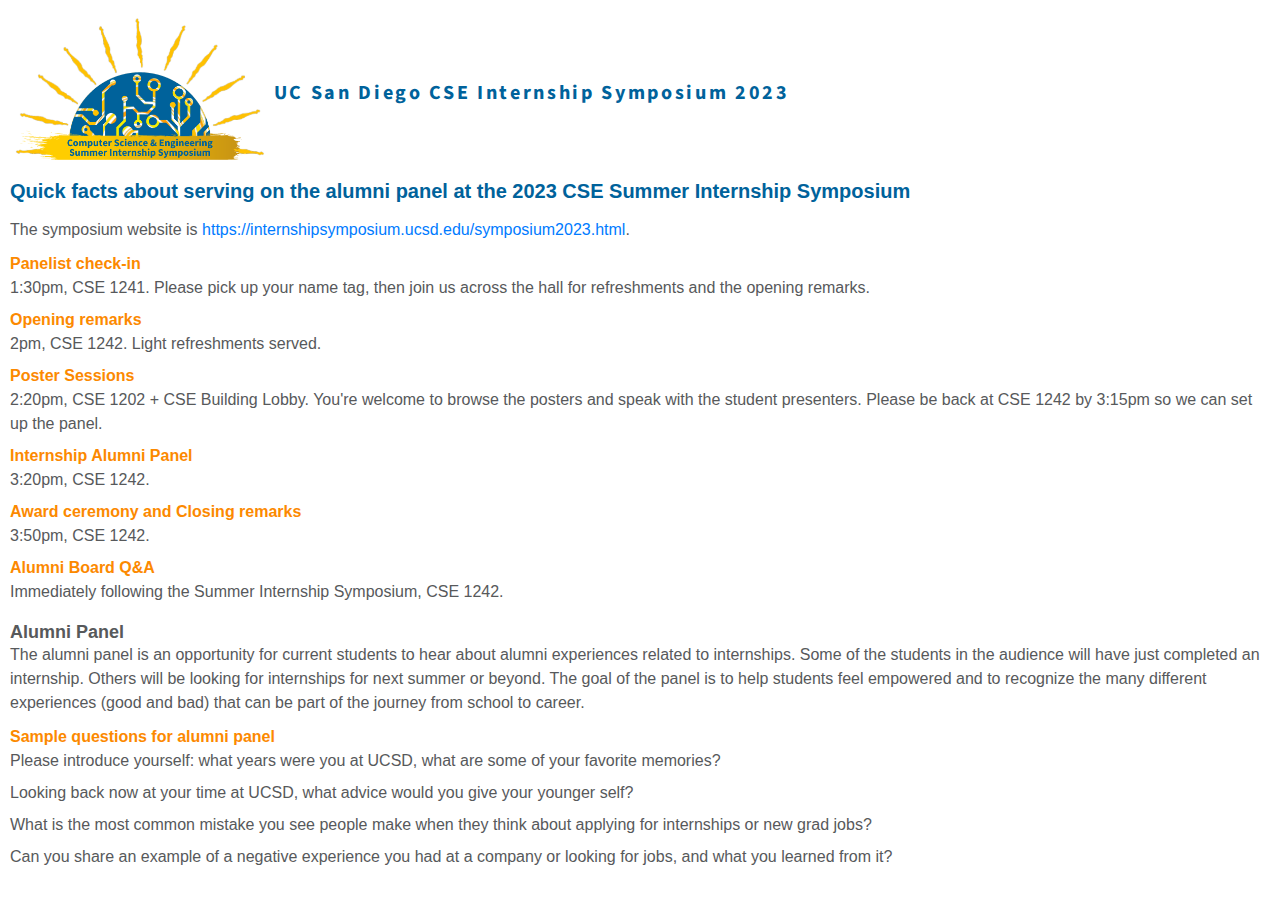
<file: panelistbriefing.html>
<!doctype html>
<html lang="en">
  <head>
    <meta charset="utf-8">
    <meta http-equiv="X-UA-Compatible" content="IE=edge">
    <meta name="viewport" content="width=device-width, initial-scale=1">
    <title>CSE Summer Internship Symposium 2023</title>
	<link rel="icon" href="images/logo.png">
    <!-- Bootstrap -->
	<script src="https://cdn.jsdelivr.net/npm/bootstrap@5.2.2/dist/js/bootstrap.bundle.min.js"></script>
	<script src="https://cdn.jsdelivr.net/npm/bootstrap@5.2.2/dist/css/bootstrap.min.css"></script>
	
    <link rel="stylesheet" href="./bootstrap-4.0.0-dist/css/bootstrap.min.css">
	<link rel="stylesheet" href="https://fonts.googleapis.com/css?family=Source+Sans+Pro" type="text/css">
    <link rel="stylesheet" href="./symposium.css">
  </head>	

  <body>

    <div class="container-fluid main-content">

	<header>
        <div class="row no-gutters justify-content-between align-content-left">
            <div class="col-sm-12">
			<img src="images/logo.png" width="20%">
			<h1>UC San Diego CSE Internship Symposium 2023</h1>
			</div>
        </div>
    </header>
    
<h1>Quick facts about serving on the alumni panel at the 2023 CSE Summer Internship Symposium</h1>

<p>
The symposium website is <a href="https://internshipsymposium.ucsd.edu/symposium2023.html">https://internshipsymposium.ucsd.edu/symposium2023.html</a>.
</p>
<dt>Panelist check-in</dt><dd> 1:30pm, CSE 1241. Please pick up your name tag, then join us across the hall for refreshments and
    the opening remarks.</dd>
<dt>Opening remarks</dt><dd>2pm, CSE 1242. Light refreshments served.</dd>
<dt>Poster Sessions</dt><dd>2:20pm, CSE 1202 + CSE Building Lobby. You're welcome to browse the posters and speak with the student presenters. 
    Please be back at CSE 1242 by 3:15pm so we can set up the panel.</dd>
<dt>Internship Alumni Panel</dt><dd>3:20pm, CSE 1242. </dd>
<dt>Award ceremony and Closing remarks</dt><dd>3:50pm, CSE 1242.</dd>
<dt>Alumni Board Q&A</dt><dd>Immediately following the Summer Internship Symposium, CSE 1242.</dd>


<h2>Alumni Panel</h2>
<p>The alumni panel is an opportunity for current students to hear about alumni experiences related to internships. 
    Some of the students in the audience will have just completed an internship. Others will be looking for internships for 
    next summer or beyond. The goal of the panel is to help students feel empowered and to recognize the many different
    experiences (good and bad) that can be part of the journey from school to career.</p>
    
<dl>
    <dt>Sample questions for alumni panel</dt>
    <dd>Please introduce yourself: what years were you at UCSD, what are some of your favorite memories?</dd>
    <dd>Looking back now at your time at UCSD, what advice would you give your younger self?</dd>
    <dd>What is the most common mistake you see people make when they think about applying for internships or new grad jobs?</dd>
    <dd>Can you share an example of a negative experience you had at a company or looking for jobs, and what you learned from it?</dd>
</dl>
</div>
</body>
</html>
</file>
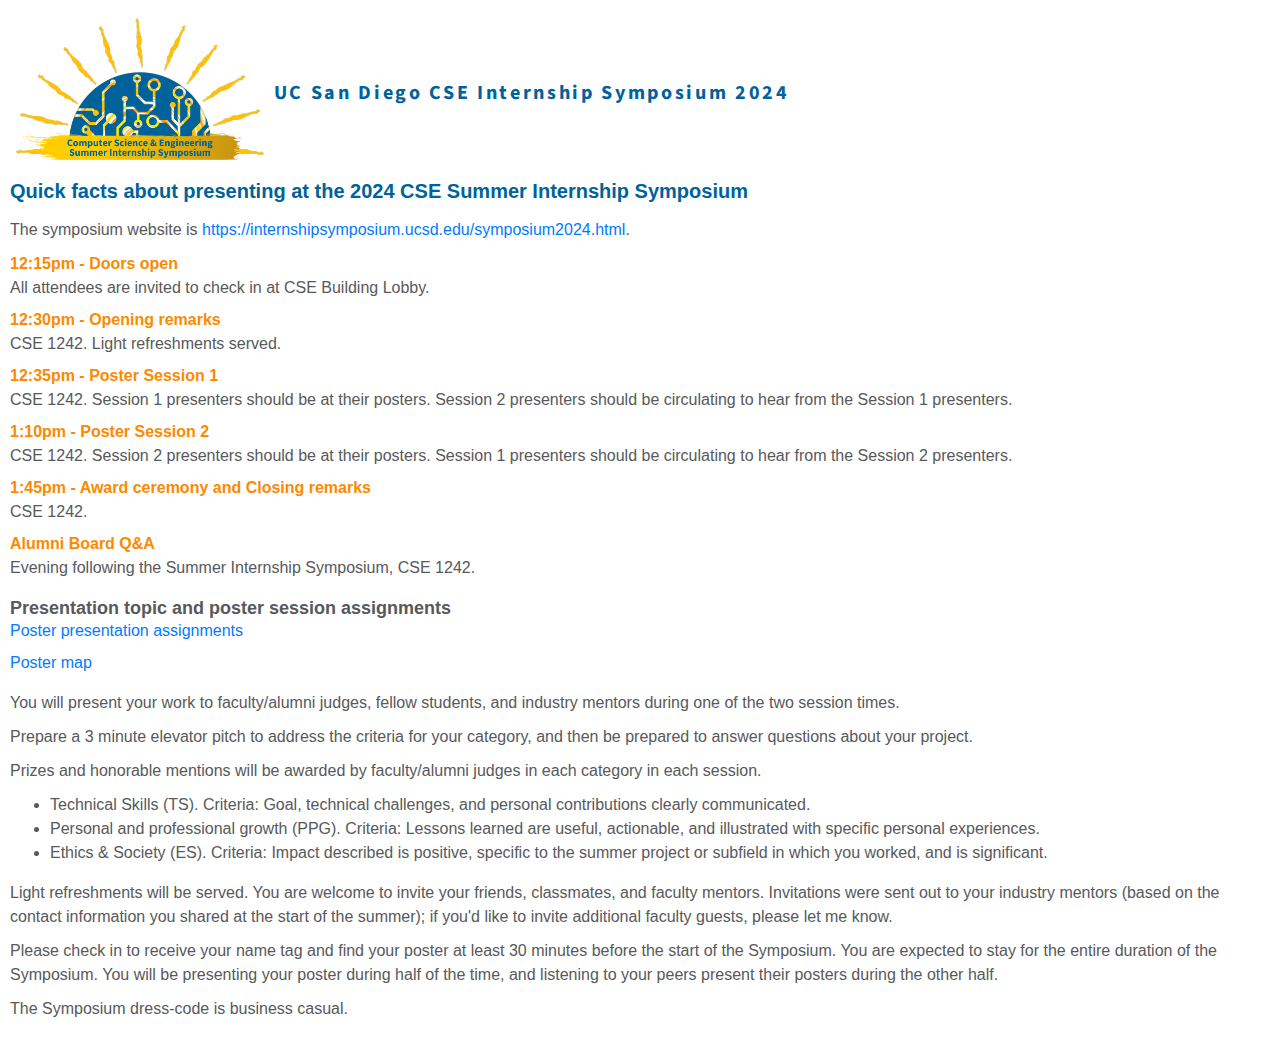
<file: presenterbriefing.html>
<!doctype html>
<html lang="en">
  <head>
    <meta charset="utf-8">
    <meta http-equiv="X-UA-Compatible" content="IE=edge">
    <meta name="viewport" content="width=device-width, initial-scale=1">
    <title>CSE Summer Internship Symposium 2024</title>
	<link rel="icon" href="images/logo.png">
    <!-- Bootstrap -->
	<script src="https://cdn.jsdelivr.net/npm/bootstrap@5.2.2/dist/js/bootstrap.bundle.min.js"></script>
	<script src="https://cdn.jsdelivr.net/npm/bootstrap@5.2.2/dist/css/bootstrap.min.css"></script>
	
    <link rel="stylesheet" href="./bootstrap-4.0.0-dist/css/bootstrap.min.css">
	<link rel="stylesheet" href="https://fonts.googleapis.com/css?family=Source+Sans+Pro" type="text/css">
    <link rel="stylesheet" href="./symposium.css">
  </head>	

  <body>

    <div class="container-fluid main-content">

	<header>
        <div class="row no-gutters justify-content-between align-content-left">
            <div class="col-sm-12">
			<img src="images/logo.png" width="20%">
			<h1>UC San Diego CSE Internship Symposium 2024</h1>
			</div>
        </div>
    </header>
    
<h1>Quick facts about presenting at the 2024 CSE Summer Internship Symposium</h1>

<p>
The symposium website is <a href="https://internshipsymposium.ucsd.edu/symposium2024.html">https://internshipsymposium.ucsd.edu/symposium2024.html</a>.
</p>
<dt>12:15pm - Doors open </dt><dd>All attendees are invited to check in at CSE Building Lobby.</dd>
<dt>12:30pm - Opening remarks</dt><dd>CSE 1242. Light refreshments served.</dd>
<dt>12:35pm - Poster Session 1</dt><dd>CSE 1242. Session 1 presenters should be at their posters. 
    Session 2 presenters should be circulating to hear from the Session 1 presenters.</dd>
<dt>1:10pm - Poster Session 2</dt><dd>CSE 1242.  Session 2 presenters should be at their posters. 
    Session 1 presenters should be circulating to hear from the Session 2 presenters.</dd>
<dt>1:45pm - Award ceremony and Closing remarks</dt><dd>CSE 1242.</dd>
<dt>Alumni Board Q&A</dt><dd>Evening following the Summer Internship Symposium, CSE 1242.</dd>



<h2>Presentation topic and poster session assignments</h2>
<dl>
    <dd><a href="PosterPresenters_2024SIS.pdf">Poster presentation assignments</a></dd>
    
    <dd><a href="PosterMap_2024SIS.pdf">Poster map</a></dd>
</dl>
<p>

You will present your work to faculty/alumni judges, fellow students, and industry mentors during one of the two session times. 
</p>

<p>
    Prepare a 3 minute elevator pitch to address the criteria for your category, and then be prepared to answer questions about your project. 
</p>

<p>
Prizes and honorable mentions will be awarded by faculty/alumni judges in each category in each session.
<ul>
<li>Technical Skills (TS). Criteria: Goal, technical challenges, and personal contributions clearly communicated.</li>
<li>Personal and professional growth (PPG). Criteria: Lessons learned are useful, actionable, and illustrated with specific personal experiences.</li>
<li>Ethics & Society (ES). Criteria: Impact described is positive, specific to the summer project or subfield in which you worked, and is significant.</li>
</ul>
</p>
<p>
Light refreshments will be served. You are welcome to invite your friends, classmates, and faculty mentors. Invitations were sent out to your industry mentors (based on the contact information you shared at the start of the summer); if you'd like to invite additional faculty guests, please let me know.
</p>
<p>
Please check in to receive your name tag and find your poster at least 30 minutes before the start of the Symposium.

You are expected to stay for the entire duration of the Symposium. 
You will be presenting your poster during half of the time, and listening to your peers present their posters during the other half.
</p>
<p>
The Symposium dress-code is business casual.
</p>
</div>
</body>
</html>
</file>
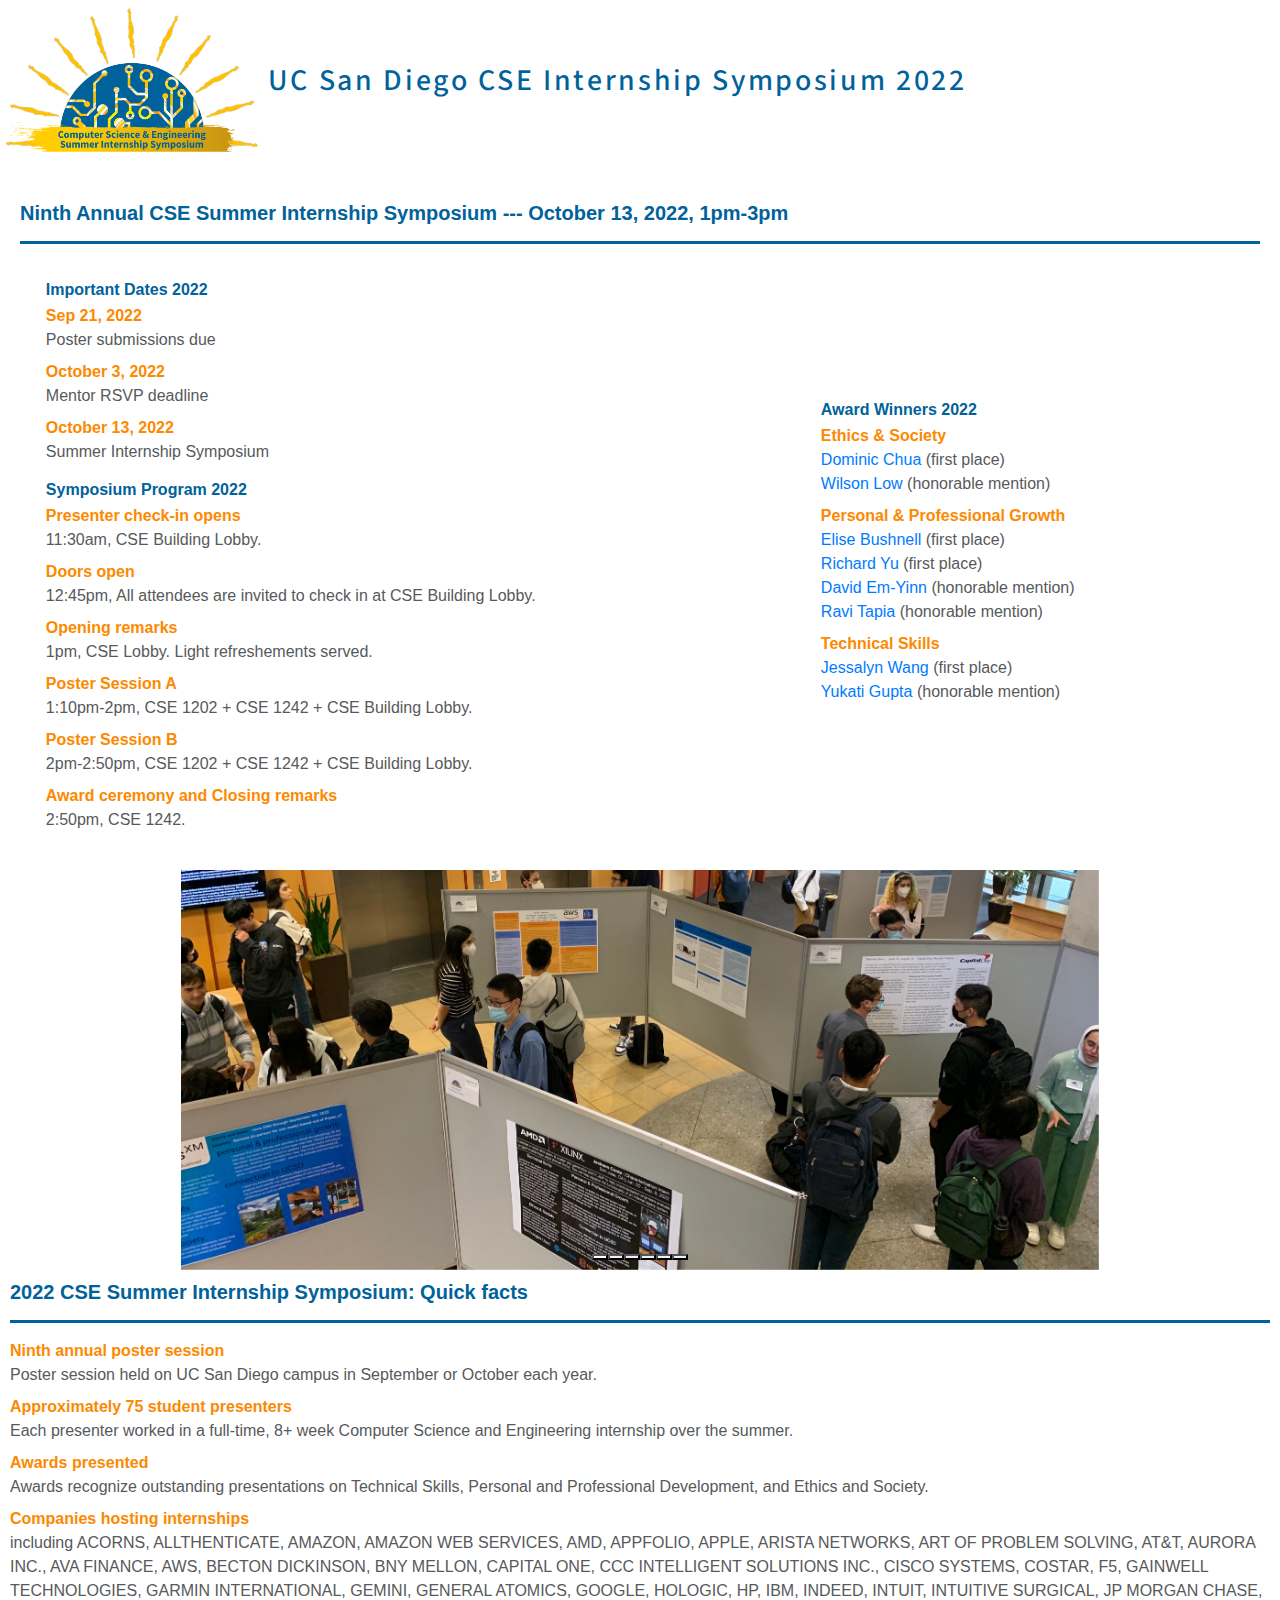
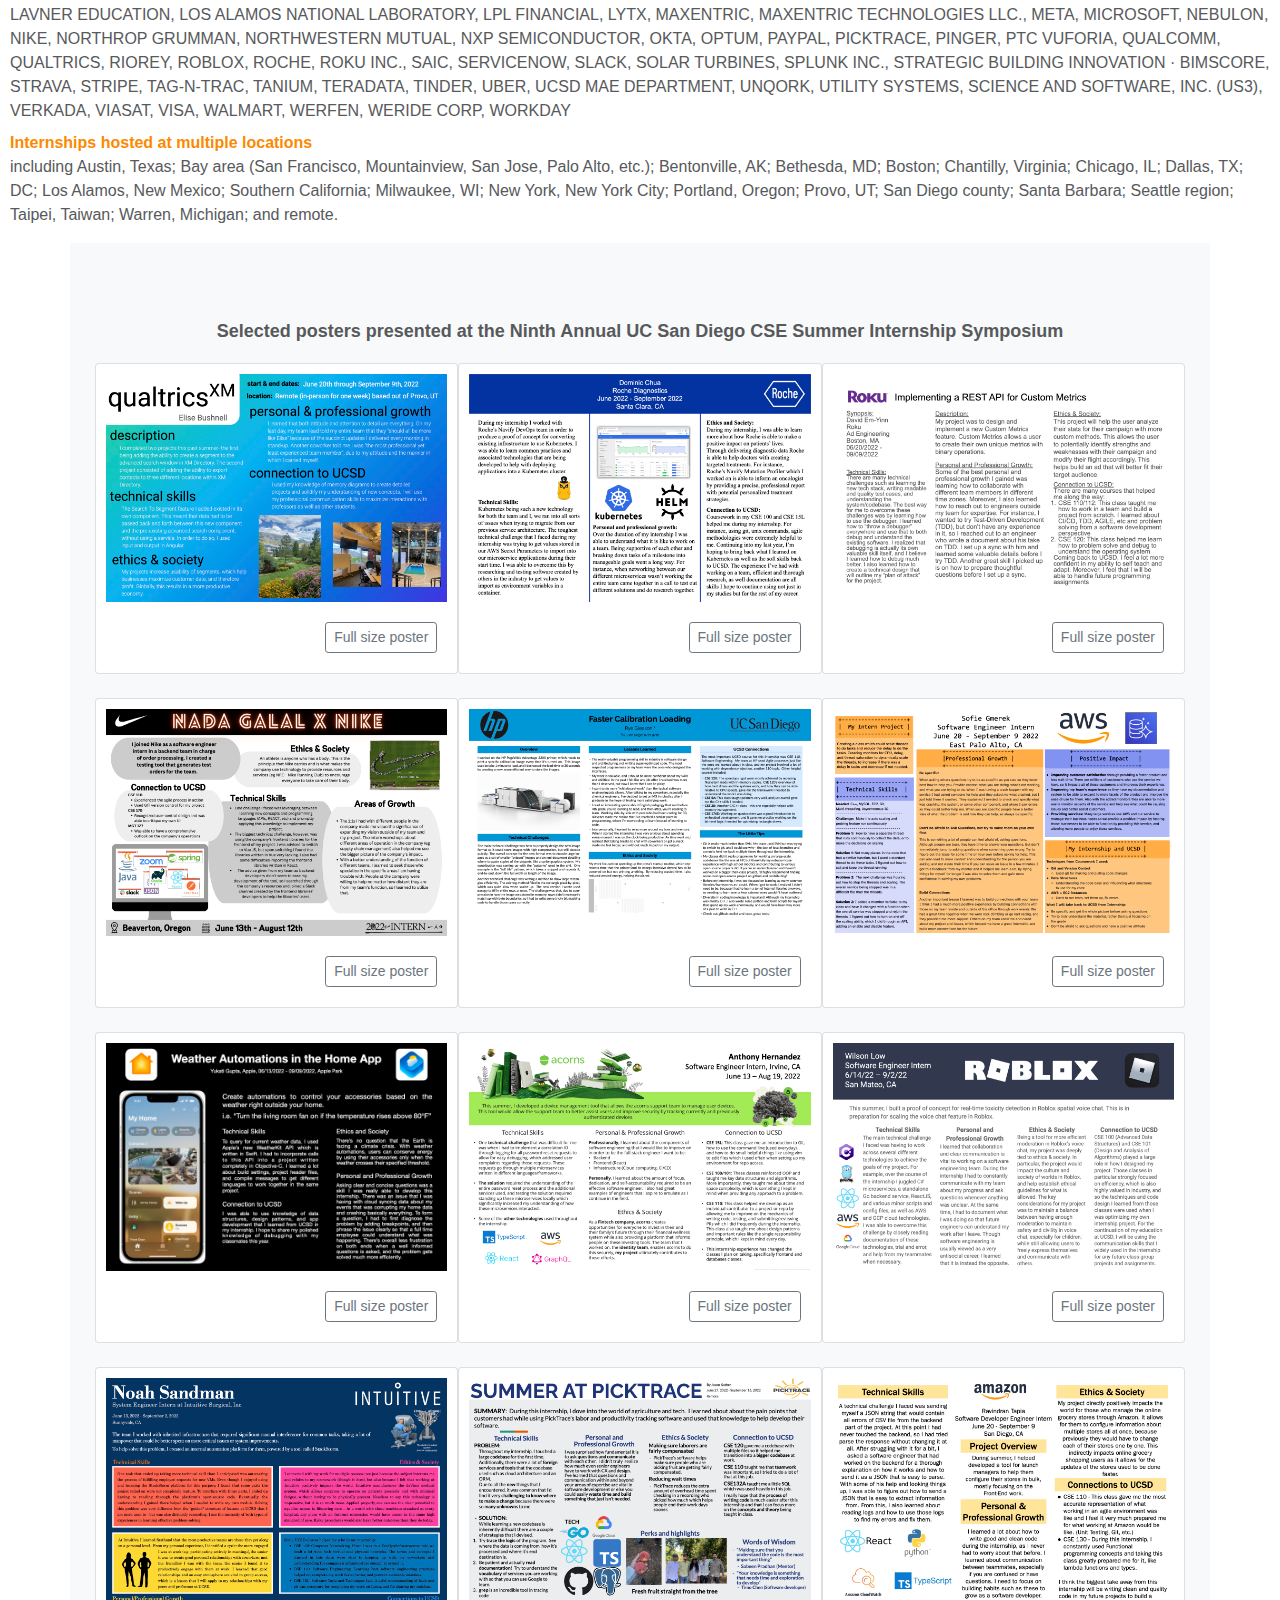
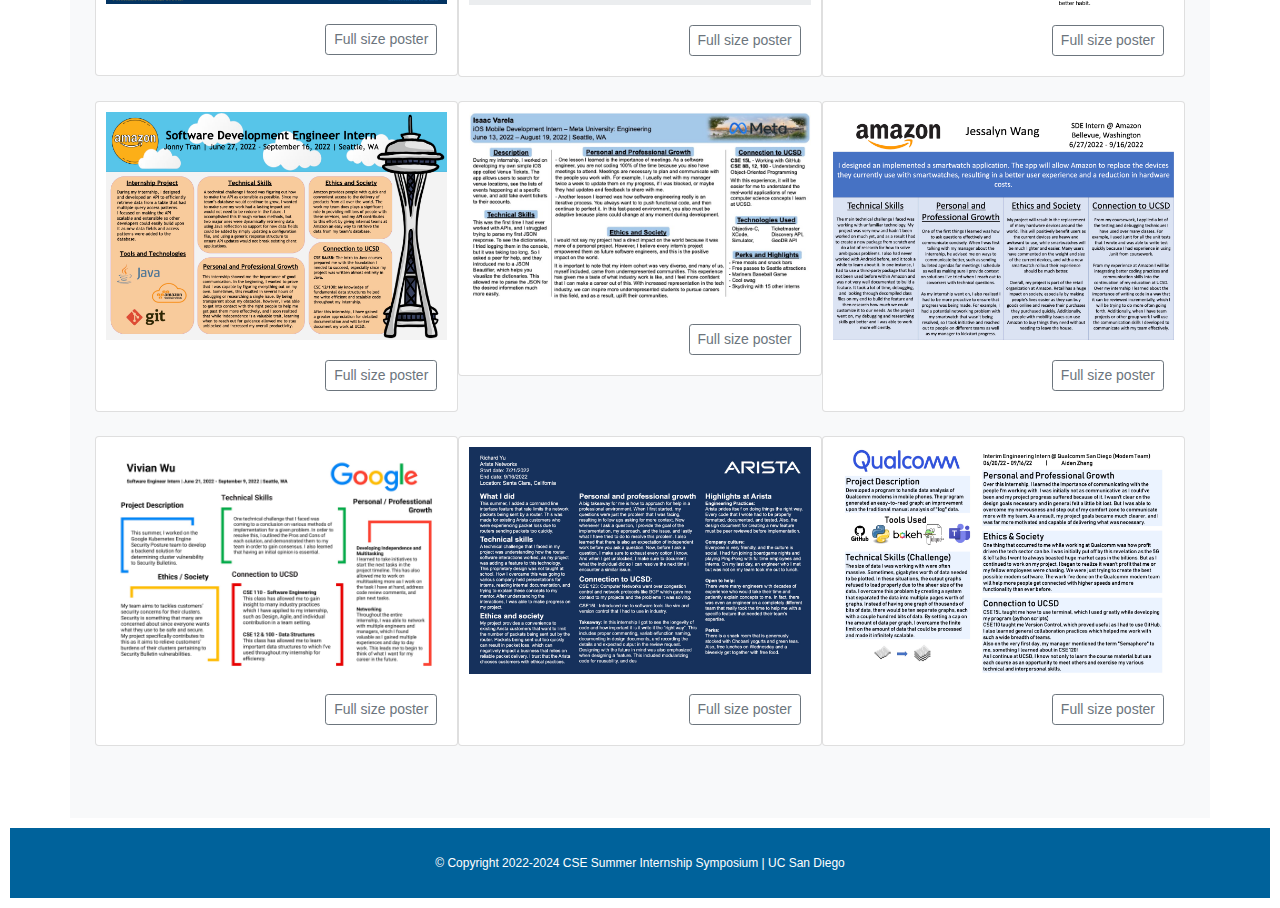
<file: symposium2022.html>
<!doctype html>
<html lang="en">
  <head>
    <meta charset="utf-8">
    <meta http-equiv="X-UA-Compatible" content="IE=edge">
    <meta name="viewport" content="width=device-width, initial-scale=1">
    <title>CSE Summer Internship Symposium 2022</title>
	<link rel="icon" href="images/logo.png">
    <!-- Bootstrap -->
	<script src="https://cdn.jsdelivr.net/npm/bootstrap@5.2.2/dist/js/bootstrap.bundle.min.js"></script>
	<script src="https://cdn.jsdelivr.net/npm/bootstrap@5.2.2/dist/css/bootstrap.min.css"></script>
	
    <link rel="stylesheet" href="./bootstrap-4.0.0-dist/css/bootstrap.min.css">
	<link rel="stylesheet" href="https://fonts.googleapis.com/css?family=Source+Sans+Pro" type="text/css">
    <link rel="stylesheet" href="./symposium.css">
  </head>	

  <body>

	<header>
        <div class="row no-gutters justify-content-between align-content-left">
            <div class="col-sm-12">
			<img src="images/logo.png" width="20%">
			<h1>UC San Diego CSE Internship Symposium 2022</h1>
			</div>
        </div>
    </header>

	<div class="container-fluid main-content">

		<div class="row no-gutters justify-content-around align-content-center info">
		<a name="About"></a>
			<div tabindex="3" class="col-sm-12 no-gutters align-content-center">
				<h1>Ninth Annual CSE Summer Internship Symposium --- October 13, 2022, 1pm-3pm</h1>
				<hr/>
			</div>

			<!--PROGRAM-->
			<div tabindex="4" class="col-sm-7 blocks align-content-center">
				<h1>Important Dates 2022</h1>
				<dl>
					<dt>Sep 21, 2022</dt><dd>Poster submissions due</dd>
					<dt>October 3, 2022</dt><dd>Mentor RSVP deadline</dd>
					<dt>October 13, 2022</dt><dd>Summer Internship Symposium</dd>
				</dl>

				<h1>Symposium Program 2022</h1>

					<dt>Presenter check-in opens</dt><dd>11:30am, CSE Building Lobby.
					</dd>
					<dt>Doors open</dt><dd>12:45pm, All attendees are invited to check in at CSE Building Lobby.</dd>
					<dt>Opening remarks</dt><dd>1pm, CSE Lobby. Light refreshements served.</dd>
					<dt>Poster Session A</dt><dd>1:10pm-2pm, CSE 1202 + CSE 1242 + CSE Building Lobby.</dd>
					<dt>Poster Session B</dt><dd>2pm-2:50pm, CSE 1202 + CSE 1242 + CSE Building Lobby.</dd>
					<dt>Award ceremony and Closing remarks</dt><dd>2:50pm, CSE 1242.</dd>
			</div>
			<!--End PROGRAM-->

			<!--AWARDEES-->
			<div tabindex="5" class="col-sm-4 blocks align-content-center">
				<h1>Award Winners 2022</h1>
				<dl>
					<dt>Ethics & Society</dt> 
					<dd><a href="images/CHUA.DOMINIC.2022.jpg">Dominic Chua</a> (first place)<br>
					<a href="images/LOW.WILSON.2022.jpg">Wilson Low</a> (honorable mention)</dd>
					<dt>Personal & Professional Growth</dt>
					<dd><a href="images/BUSHNELL.ELISE.2022.jpg">Elise Bushnell</a> (first place)<br>
						<a href="images/YU.RICHARD.2022.jpg">Richard Yu</a> (first place)<br>
						<a href="images/EMYINN.DAVID.2022.jpg">David Em-Yinn</a> (honorable mention)<br>
						<a href="images/TAPIA.RAVINDRAN.2022.jpg">Ravi Tapia</a> (honorable mention)</dd>
					<dt>Technical Skills</dt> 
					<dd><a href="images/WANG.JESSALYN.2022.jpg">Jessalyn Wang</a> (first place)<br>
						<a href="images/GUPTA.YUKATI.2022.jpg">Yukati Gupta</a> (honorable mention)</dd>

				</dl>
			</div>
			<!--End AWARDEES-->
		</div>
		
		<!-- Photo carousel -->
		<div class="row no-gutters justify-content-around align-content-center">
			<div id="myCarousel" class="carousel slide" data-bs-ride="carousel">
				<div class="carousel-indicators">
					<button type="button" data-bs-target="#myCarousel" data-bs-slide-to="0" class="active" aria-current="true" aria-label="Slide 1"></button>
					<button type="button" data-bs-target="#myCarousel" data-bs-slide-to="1" aria-label="Slide 2"></button>
					<button type="button" data-bs-target="#myCarousel" data-bs-slide-to="2" aria-label="Slide 3"></button>
					<button type="button" data-bs-target="#myCarousel" data-bs-slide-to="3" aria-label="Slide 4"></button>
					<button type="button" data-bs-target="#myCarousel" data-bs-slide-to="4" aria-label="Slide 5"></button>
					<button type="button" data-bs-target="#myCarousel" data-bs-slide-to="5" aria-label="Slide 6"></button>
				</div>
				<div class="carousel-inner">
					<div class="carousel-item active">
					<img width="100%" src="images/IMG_8853.JPG" aria-hidden="true" preserveAspectRatio="xMidYMid slice" focusable="false"></img>
					</div>
					<div class="carousel-item">
					<img width="100%" src="images/IMG_8759.JPG" aria-hidden="true" preserveAspectRatio="xMidYMid slice" focusable="false"></img>
					</div>
					<div class="carousel-item">
					<img width="100%" src="images/IMG_8819.JPG" aria-hidden="true" preserveAspectRatio="xMidYMid slice" focusable="false"></img>
					</div>
					<div class="carousel-item">
					<img width="100%" src="images/IMG_8829.JPG" aria-hidden="true" preserveAspectRatio="xMidYMid slice" focusable="false"></img>
					</div>
					<div class="carousel-item">
					<img width="100%" src="images/IMG_8877.JPG" aria-hidden="true" preserveAspectRatio="xMidYMid slice" focusable="false"></img>
					</div>
					<div class="carousel-item">
					<img width="100%" src="images/IMG_8896.JPG" aria-hidden="true" preserveAspectRatio="xMidYMid slice" focusable="false"></img>
					</div>
				</div>
			</div>
		</div>
		<!-- End Photo carousel -->
			
		<div class="row no-gutters justify-content-around align-content-center">
		<a name="Facts"></a>
		<div tabindex="7" class="col-sm-12 no-gutters">
			<h1>2022 CSE Summer Internship Symposium: Quick facts</h1>
			<hr/>
			<dl>
				<dt>Ninth annual poster session</dt><dd>Poster session held on UC San Diego campus in September or October each year.</dd>
				<dt>Approximately 75 student presenters</dt><dd>Each presenter worked in a full-time, 8+ week Computer Science and Engineering
					internship over the summer.
				</dd>
				<dt>Awards presented</dt><dd>Awards recognize outstanding presentations on Technical Skills, Personal and Professional Development, and Ethics and Society.</dd>
				<dt>Companies hosting internships</dt><dd>including
					ACORNS, ALLTHENTICATE, AMAZON, AMAZON WEB SERVICES, 
                    AMD, APPFOLIO, APPLE, ARISTA NETWORKS, ART OF PROBLEM SOLVING, AT&T, AURORA INC., 
                    AVA FINANCE, AWS, BECTON DICKINSON, BNY MELLON, CAPITAL ONE, CCC INTELLIGENT SOLUTIONS INC., 
                    CISCO SYSTEMS, COSTAR, F5, GAINWELL TECHNOLOGIES, GARMIN INTERNATIONAL, GEMINI, GENERAL ATOMICS, 
                    GOOGLE, HOLOGIC, HP, IBM, INDEED, INTUIT, INTUITIVE SURGICAL, JP MORGAN CHASE, LAVNER EDUCATION, 
                    LOS ALAMOS NATIONAL LABORATORY, LPL FINANCIAL, LYTX, MAXENTRIC, MAXENTRIC TECHNOLOGIES LLC., 
                    META, MICROSOFT, NEBULON, NIKE, NORTHROP GRUMMAN, NORTHWESTERN MUTUAL, NXP SEMICONDUCTOR, OKTA, 
                    OPTUM, PAYPAL, PICKTRACE, PINGER, PTC VUFORIA, QUALCOMM, QUALTRICS, RIOREY, ROBLOX, ROCHE, 
                    ROKU INC., SAIC, SERVICENOW, SLACK, SOLAR TURBINES, SPLUNK INC., STRATEGIC BUILDING INNOVATION · BIMSCORE, 
                    STRAVA, STRIPE, TAG-N-TRAC, TANIUM, TERADATA, TINDER, UBER, UCSD MAE DEPARTMENT, UNQORK, 
                    UTILITY SYSTEMS, SCIENCE AND SOFTWARE, INC. (US3), VERKADA, VIASAT, VISA, WALMART, WERFEN, 
                    WERIDE CORP, WORKDAY</dd>	
				<dt>Internships hosted at multiple locations</dt><dd>including 
					Austin, Texas; Bay area (San Francisco, Mountainview, San Jose, Palo Alto, etc.);
                    Bentonville, AK; Bethesda, MD; Boston; Chantilly, Virginia; Chicago, IL; Dallas, TX; DC; 
                    Los Alamos, New Mexico; Southern California; Milwaukee, WI; New York, New York City;
                    Portland, Oregon; Provo, UT; San Diego county; Santa Barbara; Seattle region; Taipei, Taiwan;
                    Warren, Michigan; and remote.
				</dd>
			</dl>

		</div>
		</div>

		<div class="row no-gutters justify-content-around align-content-center">
		<!-- POSTERS -->
        <div class="album py-5 bg-light">
            <a name="Posters"></a>
            <div class="container">
                <div tabindex="6" class="row no-gutters justify-content-around align-content-center info">
                    <h2>Selected posters presented at the Ninth Annual UC San Diego CSE Summer Internship Symposium</h2>
                </div>
        
            <div class="row no-gutters justify-content-around align-content-center info">

                <div class="col-sm-4">
                    <div class="card text-center mb-4 box-shadow">
                      <img class="card-img-top" src="images/BUSHNELL.ELISE.2022.jpg" alt="Card image cap">
                      <div class="card-body">
                        <p class="card-text text-right">
                            <a href="images/BUSHNELL.ELISE.2022.jpg" type="button" class="btn btn-sm btn-outline-secondary">Full size poster</a>
                        </p>
                      </div>
                    </div>
                </div>

                <div class="col-sm-4">
                    <div class="card text-center mb-4 box-shadow">
                      <img class="card-img-top" src="images/CHUA.DOMINIC.2022.jpg" alt="Card image cap">
                      <div class="card-body">
                        <p class="card-text text-right">
                            <a href="images/CHUA.DOMINIC.2022.jpg" type="button" class="btn btn-sm btn-outline-secondary">Full size poster</a>
                        </p>
                      </div>
                    </div>
                </div>

                <div class="col-sm-4">
                    <div class="card text-center mb-4 box-shadow">
                      <img class="card-img-top" src="images/EMYINN.DAVID.2022.jpg" alt="Card image cap">
                      <div class="card-body">
                        <p class="card-text text-right">
                            <a href="images/EMYINN.DAVID.2022.jpg" type="button" class="btn btn-sm btn-outline-secondary">Full size poster</a>
                        </p>
                      </div>
                    </div>
                </div>

                <div class="col-sm-4">
                    <div class="card text-center mb-4 box-shadow">
                      <img class="card-img-top" src="images/GALAL.NADA.2022.jpg" alt="Card image cap">
                      <div class="card-body">
                        <p class="card-text text-right">
                            <a href="images/GALAL.NADA.2022.jpg" type="button" class="btn btn-sm btn-outline-secondary">Full size poster</a>
                        </p>
                      </div>
                    </div>
                </div>

                <div class="col-sm-4">
                    <div class="card text-center mb-4 box-shadow">
                      <img class="card-img-top" src="images/GLEASON.RYE.2022.jpg" alt="Card image cap">
                      <div class="card-body">
                        <p class="card-text text-right">
                            <a href="images/GLEASON.RYE.2022.jpg" type="button" class="btn btn-sm btn-outline-secondary">Full size poster</a>
                        </p>
                      </div>
                    </div>
                </div>

                <div class="col-sm-4">
                    <div class="card text-center mb-4 box-shadow">
                      <img class="card-img-top" src="images/GMEREK.SOFIE.2022.jpg" alt="Card image cap">
                      <div class="card-body">
                        <p class="card-text text-right">
                            <a href="images/GMEREK.SOFIE.2022.jpg" type="button" class="btn btn-sm btn-outline-secondary">Full size poster</a>
                        </p>
                      </div>
                    </div>
                </div>

                <div class="col-sm-4">
                    <div class="card text-center mb-4 box-shadow">
                      <img class="card-img-top" src="images/GUPTA.YUKATI.2022.jpg" alt="Card image cap">
                      <div class="card-body">
                        <p class="card-text text-right">
                            <a href="images/GUPTA.YUKATI.2022.jpg" type="button" class="btn btn-sm btn-outline-secondary">Full size poster</a>
                        </p>
                      </div>
                    </div>
                </div>

                <div class="col-sm-4">
                    <div class="card text-center mb-4 box-shadow">
                      <img class="card-img-top" src="images/HERNANDEZ.ANTHONY.2022.jpg" alt="Card image cap">
                      <div class="card-body">
                        <p class="card-text text-right">
                            <a href="images/HERNANDEZ.ANTHONY.2022.jpg" type="button" class="btn btn-sm btn-outline-secondary">Full size poster</a>
                        </p>
                      </div>
                    </div>
                </div>

                <div class="col-sm-4">
                    <div class="card text-center mb-4 box-shadow">
                      <img class="card-img-top" src="images/LOW.WILSON.2022.jpg" alt="Card image cap">
                      <div class="card-body">
                        <p class="card-text text-right">
                            <a href="images/LOW.WILSON.2022.jpg" type="button" class="btn btn-sm btn-outline-secondary">Full size poster</a>
                        </p>
                      </div>
                    </div>
                </div>

                <div class="col-sm-4">
                    <div class="card text-center mb-4 box-shadow">
                      <img class="card-img-top" src="images/SANDMAN.NOAH.2022.jpg" alt="Card image cap">
                      <div class="card-body">
                        <p class="card-text text-right">
                            <a href="images/SANDMAN.NOAH.2022.jpg" type="button" class="btn btn-sm btn-outline-secondary">Full size poster</a>
                        </p>
                      </div>
                    </div>
                </div>

                <div class="col-sm-4">
                    <div class="card text-center mb-4 box-shadow">
                      <img class="card-img-top" src="images/SATHER.JASON.2022.jpg" alt="Card image cap">
                      <div class="card-body">
                        <p class="card-text text-right">
                            <a href="images/SATHER.JASON.2022.jpg" type="button" class="btn btn-sm btn-outline-secondary">Full size poster</a>
                        </p>
                      </div>
                    </div>
                </div>

                <div class="col-sm-4">
                    <div class="card text-center mb-4 box-shadow">
                      <img class="card-img-top" src="images/TAPIA.RAVINDRAN.2022.jpg" alt="Card image cap">
                      <div class="card-body">
                        <p class="card-text text-right">
                            <a href="images/TAPIA.RAVINDRAN.2022.jpg" type="button" class="btn btn-sm btn-outline-secondary">Full size poster</a>
                        </p>
                      </div>
                    </div>
                </div>

                <div class="col-sm-4">
                    <div class="card text-center mb-4 box-shadow">
                      <img class="card-img-top" src="images/Tran.Jonny.2022.jpg" alt="Card image cap">
                      <div class="card-body">
                        <p class="card-text text-right">
                            <a href="images/Tran.Jonny.2022.jpg" type="button" class="btn btn-sm btn-outline-secondary">Full size poster</a>
                        </p>
                      </div>
                    </div>
                </div>

                <div class="col-sm-4">
                    <div class="card text-center mb-4 box-shadow">
                      <img class="card-img-top" src="images/VARELA.ISAAC.2022.jpg" alt="Card image cap">
                      <div class="card-body">
                        <p class="card-text text-right">
                            <a href="images/VARELA.ISAAC.2022.jpg" type="button" class="btn btn-sm btn-outline-secondary">Full size poster</a>
                        </p>
                      </div>
                    </div>
                </div>

                <div class="col-sm-4">
                    <div class="card text-center mb-4 box-shadow">
                      <img class="card-img-top" src="images/WANG.JESSALYN.2022.jpg" alt="Card image cap">
                      <div class="card-body">
                        <p class="card-text text-right">
                            <a href="images/WANG.JESSALYN.2022.jpg" type="button" class="btn btn-sm btn-outline-secondary">Full size poster</a>
                        </p>
                      </div>
                    </div>
                </div>

                <div class="col-sm-4">
                    <div class="card text-center mb-4 box-shadow">
                      <img class="card-img-top" src="images/WU.VIVIAN.2022.jpg" alt="Card image cap">
                      <div class="card-body">
                        <p class="card-text text-right">
                            <a href="images/WU.VIVIAN.2022.jpg" type="button" class="btn btn-sm btn-outline-secondary">Full size poster</a>
                        </p>
                      </div>
                    </div>
                </div>

                <div class="col-sm-4">
                    <div class="card text-center mb-4 box-shadow">
                      <img class="card-img-top" src="images/YU.RICHARD.2022.jpg" alt="Card image cap">
                      <div class="card-body">
                        <p class="card-text text-right">
                            <a href="images/YU.RICHARD.2022.jpg" type="button" class="btn btn-sm btn-outline-secondary">Full size poster</a>
                        </p>
                      </div>
                    </div>
                </div>

                <div class="col-sm-4">
                    <div class="card text-center mb-4 box-shadow">
                      <img class="card-img-top" src="images/ZHANG.AIDEN.2022.jpg" alt="Card image cap">
                      <div class="card-body">
                        <p class="card-text text-right">
                            <a href="images/ZHANG.AIDEN.2022.jpg" type="button" class="btn btn-sm btn-outline-secondary">Full size poster</a>
                        </p>
                      </div>
                    </div>
                </div>
            </div>
        </div>
        </div>

    </div>
	<!-- Footer -->
	<footer class="footer">

	<!-- Copyright -->
	<div class="footer-copyright text-center py-3">
		© Copyright 2022-2024 CSE Summer Internship Symposium | UC San Diego <br>
	</div>
	<!-- Copyright -->
  
  	</footer>
  	<!-- Footer -->

	  <script src="/bootstrap-4.0.0-dist/js/bootstrap.bundle.min.js"></script>

  </body>
</html>
</file>
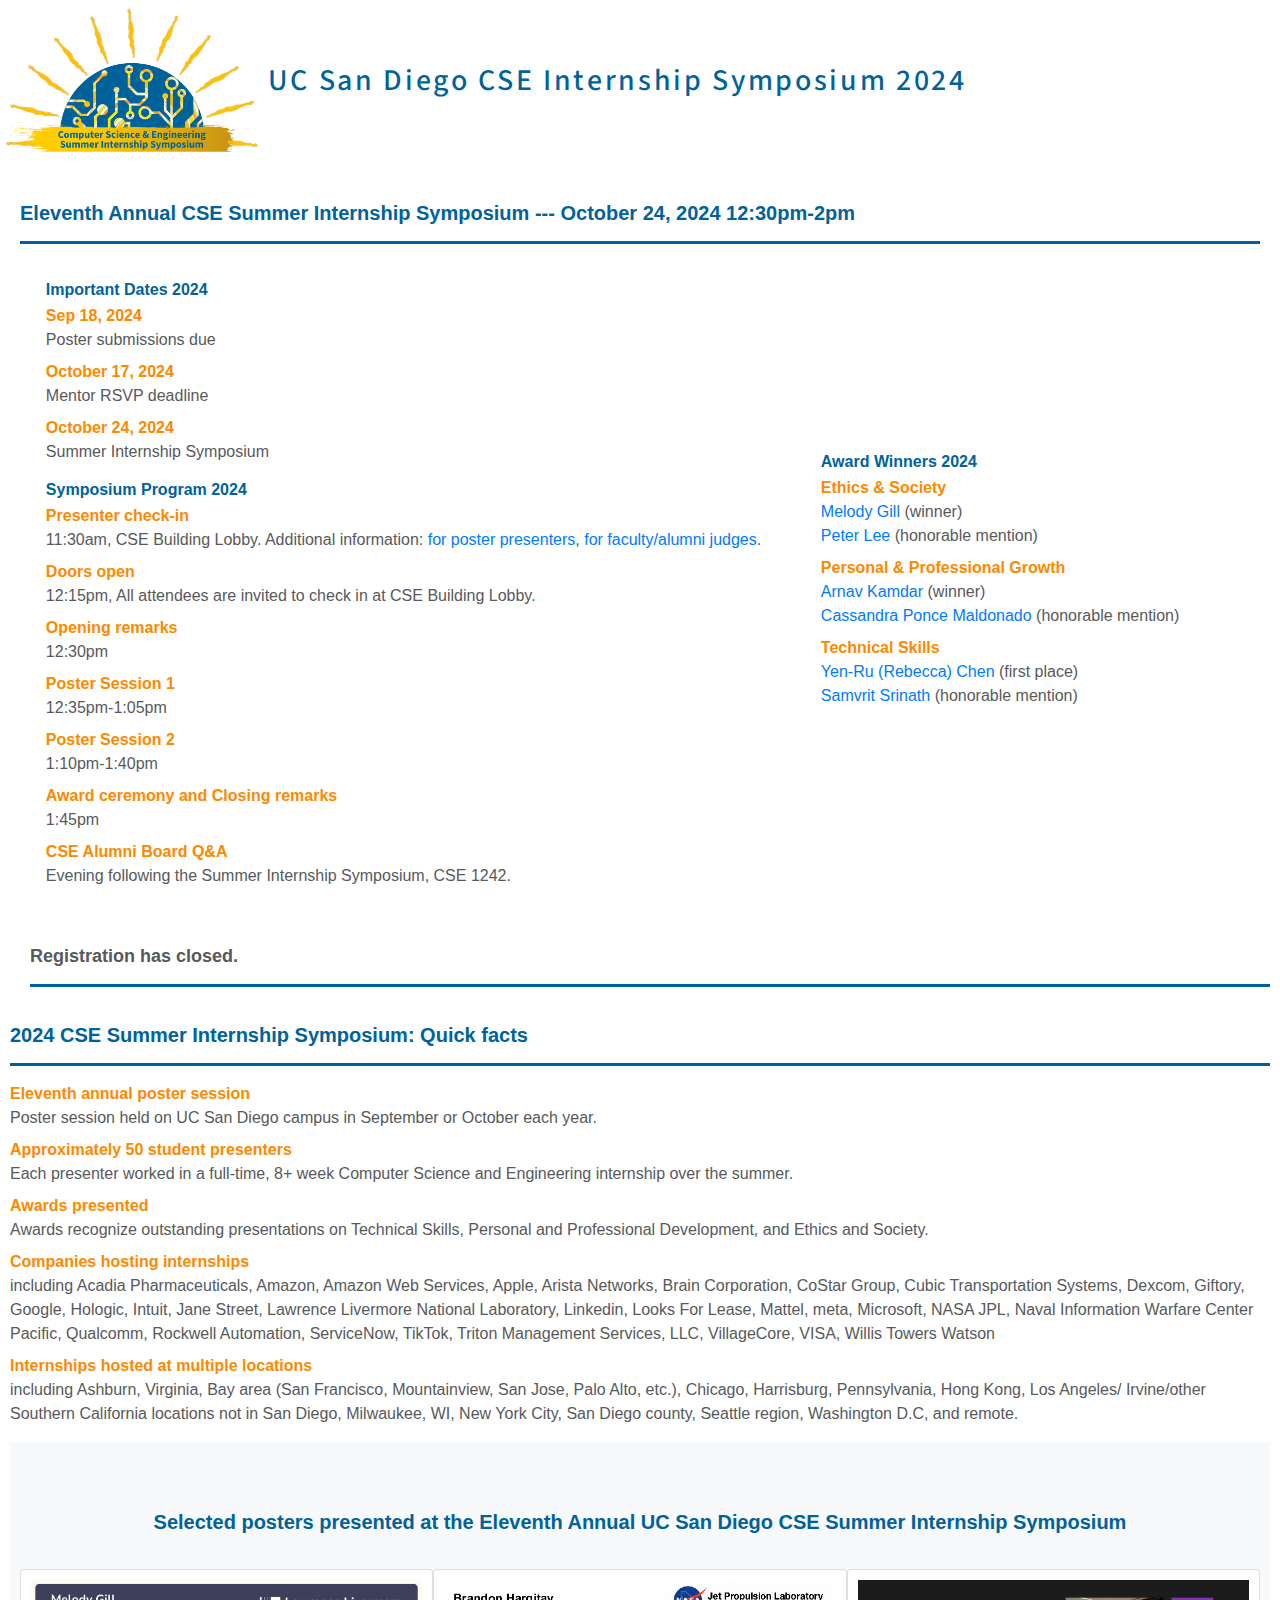
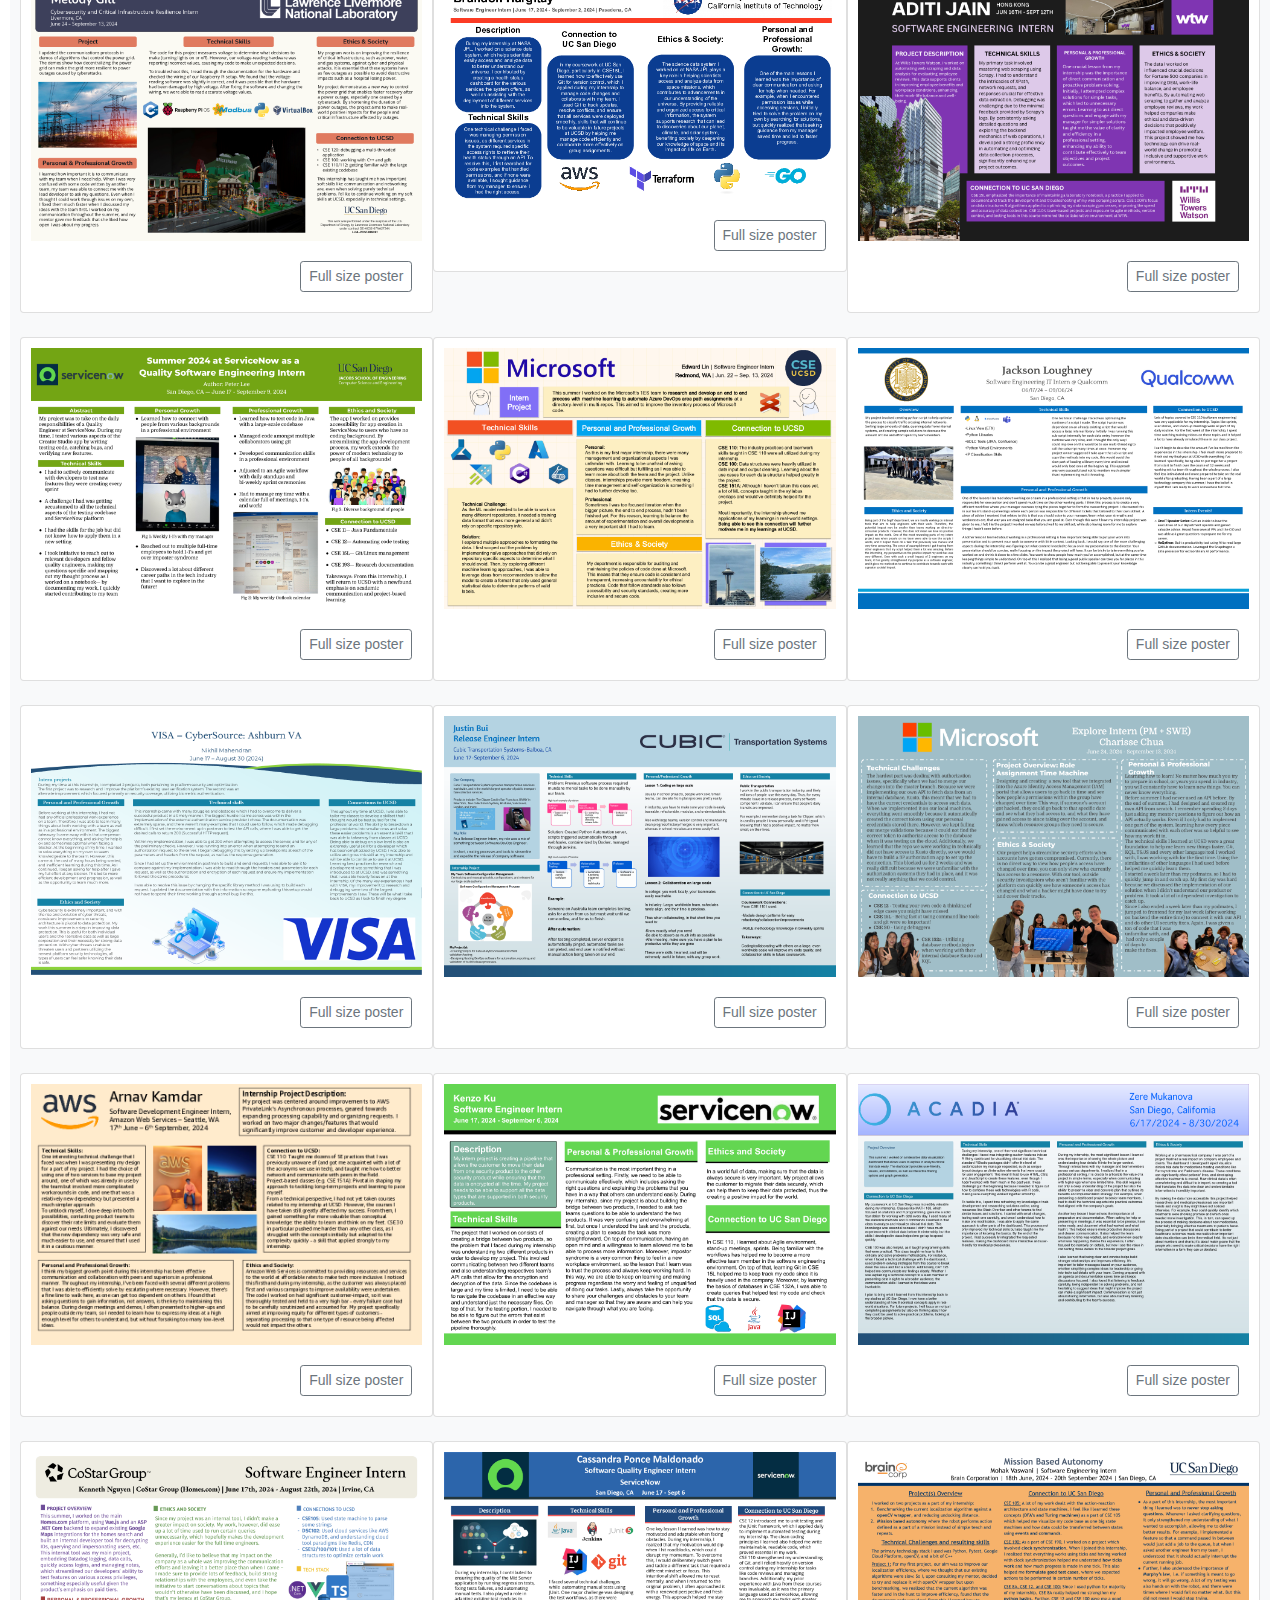
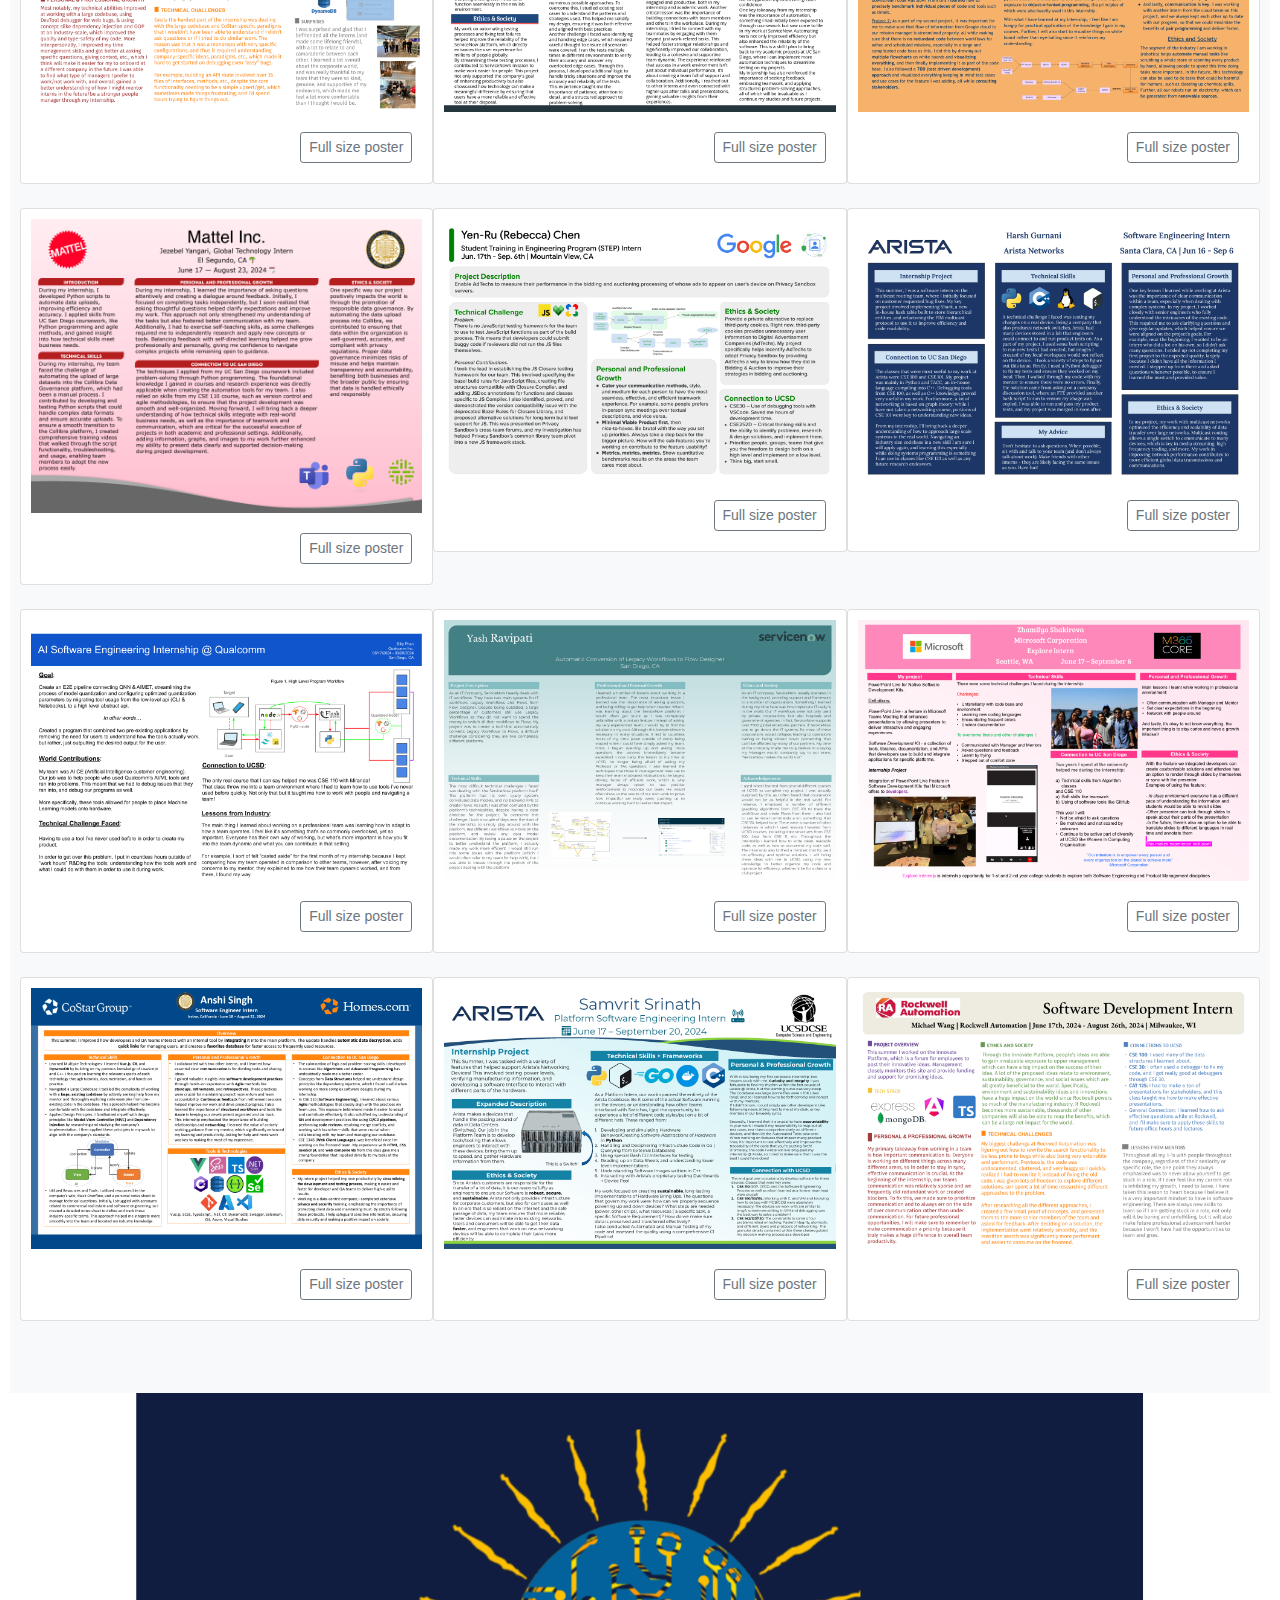
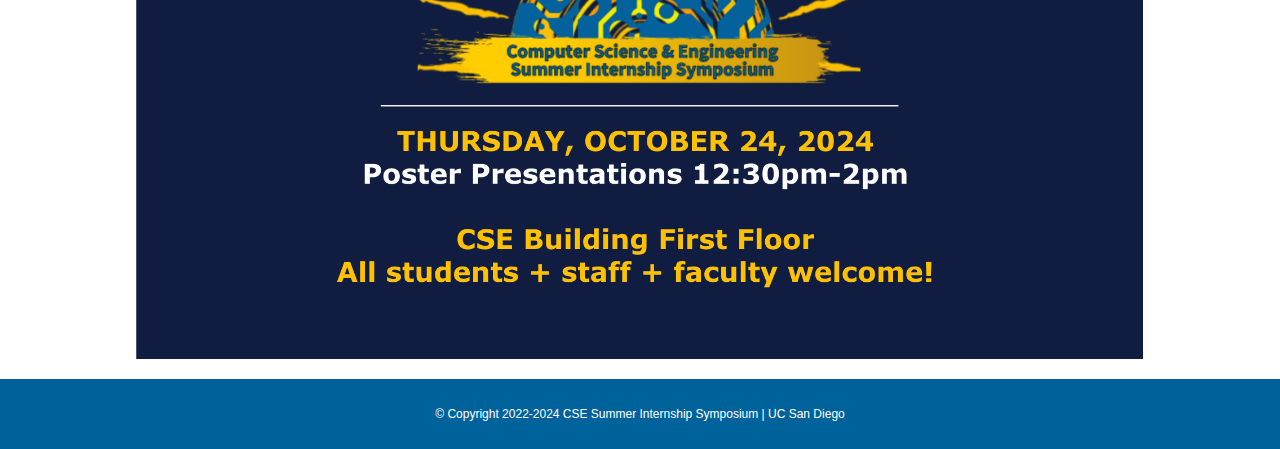
<file: symposium2024.html>
<!doctype html>
<html lang="en">
  <head>
    <meta charset="utf-8">
    <meta http-equiv="X-UA-Compatible" content="IE=edge">
    <meta name="viewport" content="width=device-width, initial-scale=1">
    <title>CSE Summer Internship Symposium 2024</title>
	<link rel="icon" href="images/logo.png">
    <!-- Bootstrap -->
	<script src="https://cdn.jsdelivr.net/npm/bootstrap@5.2.2/dist/js/bootstrap.bundle.min.js"></script>
	<script src="https://cdn.jsdelivr.net/npm/bootstrap@5.2.2/dist/css/bootstrap.min.css"></script>
	
    <link rel="stylesheet" href="./bootstrap-4.0.0-dist/css/bootstrap.min.css">
	<link rel="stylesheet" href="https://fonts.googleapis.com/css?family=Source+Sans+Pro" type="text/css">
    <link rel="stylesheet" href="./symposium.css">
  </head>	

  <body>

	<header>
        <div class="row no-gutters justify-content-between align-content-left">
            <div class="col-sm-12">
			<img src="images/logo.png" width="20%">
			<h1>UC San Diego CSE Internship Symposium 2024</h1>
			</div>
        </div>
    </header>

	<div class="container-fluid main-content">

		<div class="row no-gutters justify-content-around align-content-center info">
		<a name="About"></a>
			<div tabindex="3" class="col-sm-12 no-gutters align-content-center">
				<h1>Eleventh Annual CSE Summer Internship Symposium --- October 24, 2024 12:30pm-2pm</h1>
				<hr/>
			</div>

			<!--PROGRAM-->
			<div tabindex="4" class="col-sm-7 blocks align-content-center">
				<h1>Important Dates 2024</h1>
				<dl>
					<dt>Sep 18, 2024</dt><dd>Poster submissions due</dd>
					<dt>October 17, 2024</dt><dd>Mentor RSVP deadline</dd>
					<dt>October 24, 2024</dt><dd>Summer Internship Symposium</dd>
				</dl>

				<h1>Symposium Program 2024</h1>

					<dt>Presenter check-in</dt><dd>11:30am, CSE Building Lobby. Additional information: 
						<a href="presenterbriefing.html">for poster presenters</a>, 
						<a href="judgebriefing.html">for faculty/alumni judges</a>.
					</dd>
					<dt>Doors open</dt><dd>12:15pm, All attendees are invited to check in at CSE Building Lobby.</dd>
					<dt>Opening remarks</dt><dd>12:30pm</dd>
					<dt>Poster Session 1</dt><dd>12:35pm-1:05pm</dd>
					<dt>Poster Session 2</dt><dd>1:10pm-1:40pm</dd>
					<dt>Award ceremony and Closing remarks</dt><dd>1:45pm</dd>
					<dt>CSE Alumni Board Q&A</dt><dd>Evening following the Summer Internship Symposium, CSE 1242.</dd>
			</div>
			<!--End PROGRAM-->

			<!--AWARDEES-->
			<div tabindex="5" class="col-sm-4 blocks align-content-center">
				<h1>Award Winners 2024</h1>
				<dl>
					<dt>Ethics & Society</dt> 
					<dd><a href="images/2024.ES.Gill.Melody.2024.png">Melody Gill</a> (winner)<br>
						<a href="images/2024.ES.LEE.PETER.2024.png">Peter Lee</a> (honorable mention)</dd>
					<dt>Personal & Professional Growth</dt>
					<dd><a href="images/2024.PPG.Kamdar.Arnav.2024.png">Arnav Kamdar</a> (winner)<br>
						<a href="images/2024.PPG.PonceMadonado.Cassandra.2024.png">Cassandra Ponce Maldonado</a> (honorable mention)</dd>
					<dt>Technical Skills</dt> 
					<dd><a href="images/2024.TS.Chen.YenRuRebecca.2024.png">Yen-Ru (Rebecca) Chen</a> (first place)<br>
						<a href="images/2024.TS.Srinath.Samvrit.2024.png">Samvrit Srinath</a> (honorable mention)</dd>

				</dl>

				<!--AWARD PHOTOS-->
				<!--End AWARD PHOTOS-->

			</div>
			<!--End AWARDEES-->

			<!--REGISTRATION FORM-->
			<div tabindex="6" class="col-sm-12 blocks align-content-left">
			<h2>Registration has closed.</h2>	
			<hr/>
			<!--<iframe src="https://forms.gle/zbeU6aAb75PuRkHV8?embedded=true" width="100%" height="900px" frameborder="0" marginheight="0" marginwidth="0">Loading…</iframe>-->
			</div>
			<!--End REGISTRATION FORM-->
		</div>
			
		<div class="row no-gutters justify-content-around align-content-center">
		<a name="Facts"></a>
		<div tabindex="7" class="col-sm-12 no-gutters">
			<h1>2024 CSE Summer Internship Symposium: Quick facts</h1>
			<hr/>
			<dl>
				<dt>Eleventh annual poster session</dt><dd>Poster session held on UC San Diego campus in September or October each year.</dd>
				<dt>Approximately 50 student presenters</dt><dd>Each presenter worked in a full-time, 8+ week Computer Science and Engineering
					internship over the summer.
				</dd>
				<dt>Awards presented</dt><dd>Awards recognize outstanding presentations on Technical Skills, Personal and Professional Development, and Ethics and Society.</dd>
				<dt>Companies hosting internships</dt><dd>including
					Acadia Pharmaceuticals, Amazon, Amazon Web Services, Apple, Arista Networks, 
					Brain Corporation, CoStar Group, Cubic Transportation Systems, Dexcom, Giftory, 
					Google, Hologic, Intuit, Jane Street, Lawrence Livermore National Laboratory, 
					Linkedin, Looks For Lease, Mattel, meta, Microsoft, NASA JPL, Naval Information Warfare Center Pacific, 
					Qualcomm, Rockwell Automation, ServiceNow, TikTok, Triton Management Services, LLC, VillageCore, 
					VISA, Willis Towers Watson
				</dd>	
				<dt>Internships hosted at multiple locations</dt><dd>including 
					Ashburn, Virginia, Bay area (San Francisco, Mountainview, San Jose, Palo Alto, etc.), 
					Chicago, Harrisburg, Pennsylvania, Hong Kong, Los Angeles/
					Irvine/other Southern California locations not in San Diego, 
					Milwaukee, WI, New York City, San Diego county, Seattle region, Washington D.C, and remote.
				</dd>
			</dl>

		</div>
		</div>

		<div class="row no-gutters justify-content-around align-content-center">
			<!-- POSTERS -->
			<div class="album py-5 bg-light">
			<a name="Posters"></a>
			<div tabindex="6" class="row no-gutters justify-content-around align-content-center info">
				<h1>Selected posters presented at the Eleventh Annual UC San Diego CSE Summer Internship Symposium</h1>
			</div>
				
			<div class="row no-gutters justify-content-around align-content-center info">
				<div class="col-sm-4">
					<div class="card text-center mb-4 box-shadow">
							<img class="card-img-top" src="images/2024.ES.Gill.Melody.2024.png" alt="Card image cap">
							<div class="card-body">
							<p class="card-text text-right">
								<a href="images/2024.ES.Gill.Melody.2024.png" type="button" class="btn btn-sm btn-outline-secondary">Full size poster</a>
							</p>
							</div>
						</div>
					</div>
	
					<div class="col-sm-4">
						<div class="card text-center mb-4 box-shadow">
							<img class="card-img-top" src="images/2024.ES.Hargitay.Brandon.2024.png" alt="Card image cap">
							<div class="card-body">
							<p class="card-text text-right">
								<a href="images/2024.ES.Hargitay.Brandon.2024.png" type="button" class="btn btn-sm btn-outline-secondary">Full size poster</a>
							</p>
							</div>
						</div>
					</div>
	
					<div class="col-sm-4">
						<div class="card text-center mb-4 box-shadow">
							<img class="card-img-top" src="images/2024.ES.JAIN.ADITI.2024.png" alt="Card image cap">
							<div class="card-body">
							<p class="card-text text-right">
								<a href="images/2024.ES.JAIN.ADITI.2024.png" type="button" class="btn btn-sm btn-outline-secondary">Full size poster</a>
							</p>
							</div>
						</div>
					</div>
	
					<div class="col-sm-4">
						<div class="card text-center mb-4 box-shadow">
							<img class="card-img-top" src="images/2024.ES.LEE.PETER.2024.png" alt="Card image cap">
							<div class="card-body">
							<p class="card-text text-right">
								<a href="images/2024.ES.LEE.PETER.2024.png" type="button" class="btn btn-sm btn-outline-secondary">Full size poster</a>
							</p>
							</div>
						</div>
					</div>
	
					<div class="col-sm-4">
						<div class="card text-center mb-4 box-shadow">
							<img class="card-img-top" src="images/2024.ES.LIN.EDWARD.2024.png" alt="Card image cap">
							<div class="card-body">
							<p class="card-text text-right">
								<a href="images/2024.ES.LIN.EDWARD.2024.png" type="button" class="btn btn-sm btn-outline-secondary">Full size poster</a>
							</p>
							</div>
						</div>
					</div>
	
					<div class="col-sm-4">
						<div class="card text-center mb-4 box-shadow">
							<img class="card-img-top" src="images/2024.ES.Loughney.Jackson.2024.png" alt="Card image cap">
							<div class="card-body">
							<p class="card-text text-right">
								<a href="images/2024.ES.Loughney.Jackson.2024.png" type="button" class="btn btn-sm btn-outline-secondary">Full size poster</a>
							</p>
							</div>
						</div>
					</div>
	
					<div class="col-sm-4">
						<div class="card text-center mb-4 box-shadow">
							<img class="card-img-top" src="images/2024.ES.Mahendran.Nikhil.2024.png" alt="Card image cap">
							<div class="card-body">
							<p class="card-text text-right">
								<a href="images/2024.ES.Mahendran.Nikhil.2024.png" type="button" class="btn btn-sm btn-outline-secondary">Full size poster</a>
							</p>
							</div>
						</div>
					</div>
	
					<div class="col-sm-4">
						<div class="card text-center mb-4 box-shadow">
							<img class="card-img-top" src="images/2024.PPG.Bui.Justin.2024.png" alt="Card image cap">
							<div class="card-body">
							<p class="card-text text-right">
								<a href="images/2024.PPG.Bui.Justin.2024.png" type="button" class="btn btn-sm btn-outline-secondary">Full size poster</a>
							</p>
							</div>
						</div>
					</div>
	
					<div class="col-sm-4">
						<div class="card text-center mb-4 box-shadow">
							<img class="card-img-top" src="images/2024.PPG.Chua.Charisse.2024.png" alt="Card image cap">
							<div class="card-body">
							<p class="card-text text-right">
								<a href="images/2024.PPG.Chua.Charisse.2024.png" type="button" class="btn btn-sm btn-outline-secondary">Full size poster</a>
							</p>
							</div>
						</div>
					</div>
	
					<div class="col-sm-4">
						<div class="card text-center mb-4 box-shadow">
							<img class="card-img-top" src="images/2024.PPG.Kamdar.Arnav.2024.png" alt="Card image cap">
							<div class="card-body">
							<p class="card-text text-right">
								<a href="images/2024.PPG.Kamdar.Arnav.2024.png" type="button" class="btn btn-sm btn-outline-secondary">Full size poster</a>
							</p>
							</div>
						</div>
					</div>
	
					<div class="col-sm-4">
						<div class="card text-center mb-4 box-shadow">
							<img class="card-img-top" src="images/2024.PPG.Ku.Kenzo.2024.png" alt="Card image cap">
							<div class="card-body">
							<p class="card-text text-right">
								<a href="images/2024.PPG.Ku.Kenzo.2024.png" type="button" class="btn btn-sm btn-outline-secondary">Full size poster</a>
							</p>
							</div>
						</div>
					</div>
	
					<div class="col-sm-4">
						<div class="card text-center mb-4 box-shadow">
							<img class="card-img-top" src="images/2024.PPG.Mukanova.Zere.png" alt="Card image cap">
							<div class="card-body">
							<p class="card-text text-right">
								<a href="images/2024.PPG.Mukanova.Zere.png" type="button" class="btn btn-sm btn-outline-secondary">Full size poster</a>
							</p>
							</div>
						</div>
					</div>
	
					<div class="col-sm-4">
						<div class="card text-center mb-4 box-shadow">
							<img class="card-img-top" src="images/2024.PPG.Nguyen.Kenneth.2024.png" alt="Card image cap">
							<div class="card-body">
							<p class="card-text text-right">
								<a href="images/2024.PPG.Nguyen.Kenneth.2024.png" type="button" class="btn btn-sm btn-outline-secondary">Full size poster</a>
							</p>
							</div>
						</div>
					</div>
	
					<div class="col-sm-4">
						<div class="card text-center mb-4 box-shadow">
							<img class="card-img-top" src="images/2024.PPG.PonceMadonado.Cassandra.2024.png" alt="Card image cap">
							<div class="card-body">
							<p class="card-text text-right">
								<a href="images/2024.PPG.PonceMadonado.Cassandra.2024.png" type="button" class="btn btn-sm btn-outline-secondary">Full size poster</a>
							</p>
							</div>
						</div>
					</div>
	
					<div class="col-sm-4">
						<div class="card text-center mb-4 box-shadow">
							<img class="card-img-top" src="images/2024.PPG.Vaswani.Mohak.2024.png" alt="Card image cap">
							<div class="card-body">
							<p class="card-text text-right">
								<a href="images/2024.PPG.Vaswani.Mohak.2024.png" type="button" class="btn btn-sm btn-outline-secondary">Full size poster</a>
							</p>
							</div>
						</div>
					</div>
	
					<div class="col-sm-4">
						<div class="card text-center mb-4 box-shadow">
							<img class="card-img-top" src="images/2024.PPG.Yangari.Jezebel.2024.png" alt="Card image cap">
							<div class="card-body">
							<p class="card-text text-right">
								<a href="images/2024.PPG.Yangari.Jezebel.2024.png" type="button" class="btn btn-sm btn-outline-secondary">Full size poster</a>
							</p>
							</div>
						</div>
					</div>
	
					<div class="col-sm-4">
						<div class="card text-center mb-4 box-shadow">
							<img class="card-img-top" src="images/2024.TS.Chen.YenRuRebecca.2024.png" alt="Card image cap">
							<div class="card-body">
							<p class="card-text text-right">
								<a href="images/2024.TS.Chen.YenRuRebecca.2024.png" type="button" class="btn btn-sm btn-outline-secondary">Full size poster</a>
							</p>
							</div>
						</div>
					</div>
	
					<div class="col-sm-4">
						<div class="card text-center mb-4 box-shadow">
							<img class="card-img-top" src="images/2024.TS.Gurnani.Harsh.2024.png" alt="Card image cap">
							<div class="card-body">
							<p class="card-text text-right">
								<a href="images/2024.TS.Gurnani.Harsh.2024.png" type="button" class="btn btn-sm btn-outline-secondary">Full size poster</a>
							</p>
							</div>
						</div>
					</div>
	
					<div class="col-sm-4">
						<div class="card text-center mb-4 box-shadow">
							<img class="card-img-top" src="images/2024.TS.PHAN.BILLY.2024.png" alt="Card image cap">
							<div class="card-body">
							<p class="card-text text-right">
								<a href="images/2024.TS.PHAN.BILLY.2024.png" type="button" class="btn btn-sm btn-outline-secondary">Full size poster</a>
							</p>
							</div>
						</div>
					</div>
	
					<div class="col-sm-4">
						<div class="card text-center mb-4 box-shadow">
							<img class="card-img-top" src="images/2024.TS.RAVIPATI.YASH.2024.png" alt="Card image cap">
							<div class="card-body">
							<p class="card-text text-right">
								<a href="images/2024.TS.RAVIPATI.YASH.2024.png" type="button" class="btn btn-sm btn-outline-secondary">Full size poster</a>
							</p>
							</div>
						</div>
					</div>
	
					<div class="col-sm-4">
						<div class="card text-center mb-4 box-shadow">
							<img class="card-img-top" src="images/2024.TS.SHAKIROVA.ZHAMILYA.2024.png" alt="Card image cap">
							<div class="card-body">
							<p class="card-text text-right">
								<a href="images/2024.TS.SHAKIROVA.ZHAMILYA.2024.png" type="button" class="btn btn-sm btn-outline-secondary">Full size poster</a>
							</p>
							</div>
						</div>
					</div>

					<div class="col-sm-4">
						<div class="card text-center mb-4 box-shadow">
							<img class="card-img-top" src="images/2024.TS.Singh.Anshi.2024.png" alt="Card image cap">
							<div class="card-body">
							<p class="card-text text-right">
								<a href="images/2024.TS.Singh.Anshi.2024.png" type="button" class="btn btn-sm btn-outline-secondary">Full size poster</a>
							</p>
							</div>
						</div>
					</div>

					<div class="col-sm-4">
						<div class="card text-center mb-4 box-shadow">
							<img class="card-img-top" src="images/2024.TS.Srinath.Samvrit.2024.png" alt="Card image cap">
							<div class="card-body">
							<p class="card-text text-right">
								<a href="images/2024.TS.Srinath.Samvrit.2024.png" type="button" class="btn btn-sm btn-outline-secondary">Full size poster</a>
							</p>
							</div>
						</div>
					</div>

					<div class="col-sm-4">
						<div class="card text-center mb-4 box-shadow">
							<img class="card-img-top" src="images/2024.TS.Wang.Michael.2024.png" alt="Card image cap">
							<div class="card-body">
							<p class="card-text text-right">
								<a href="images/2024.TS.Wang.Michael.2024.png" type="button" class="btn btn-sm btn-outline-secondary">Full size poster</a>
							</p>
							</div>
						</div>
					</div>
	
				</div>
			</div>
			<!-- End POSTERS -->

		<div class="row no-gutters justify-content-around align-content-center">
			<img src="images/SIS.10.24.2024.ad.png" width="80%" height=""></img>
		</div>
		</div>

	</div>

	<!-- Footer -->
	<footer class="footer">

	<!-- Copyright -->
	<div class="footer-copyright text-center py-3">
		© Copyright 2022-2024 CSE Summer Internship Symposium | UC San Diego <br>
	</div>
	<!-- Copyright -->
  
  	</footer>
  	<!-- Footer -->

	  <script src="/bootstrap-4.0.0-dist/js/bootstrap.bundle.min.js"></script>

  </body>
</html>
</file>
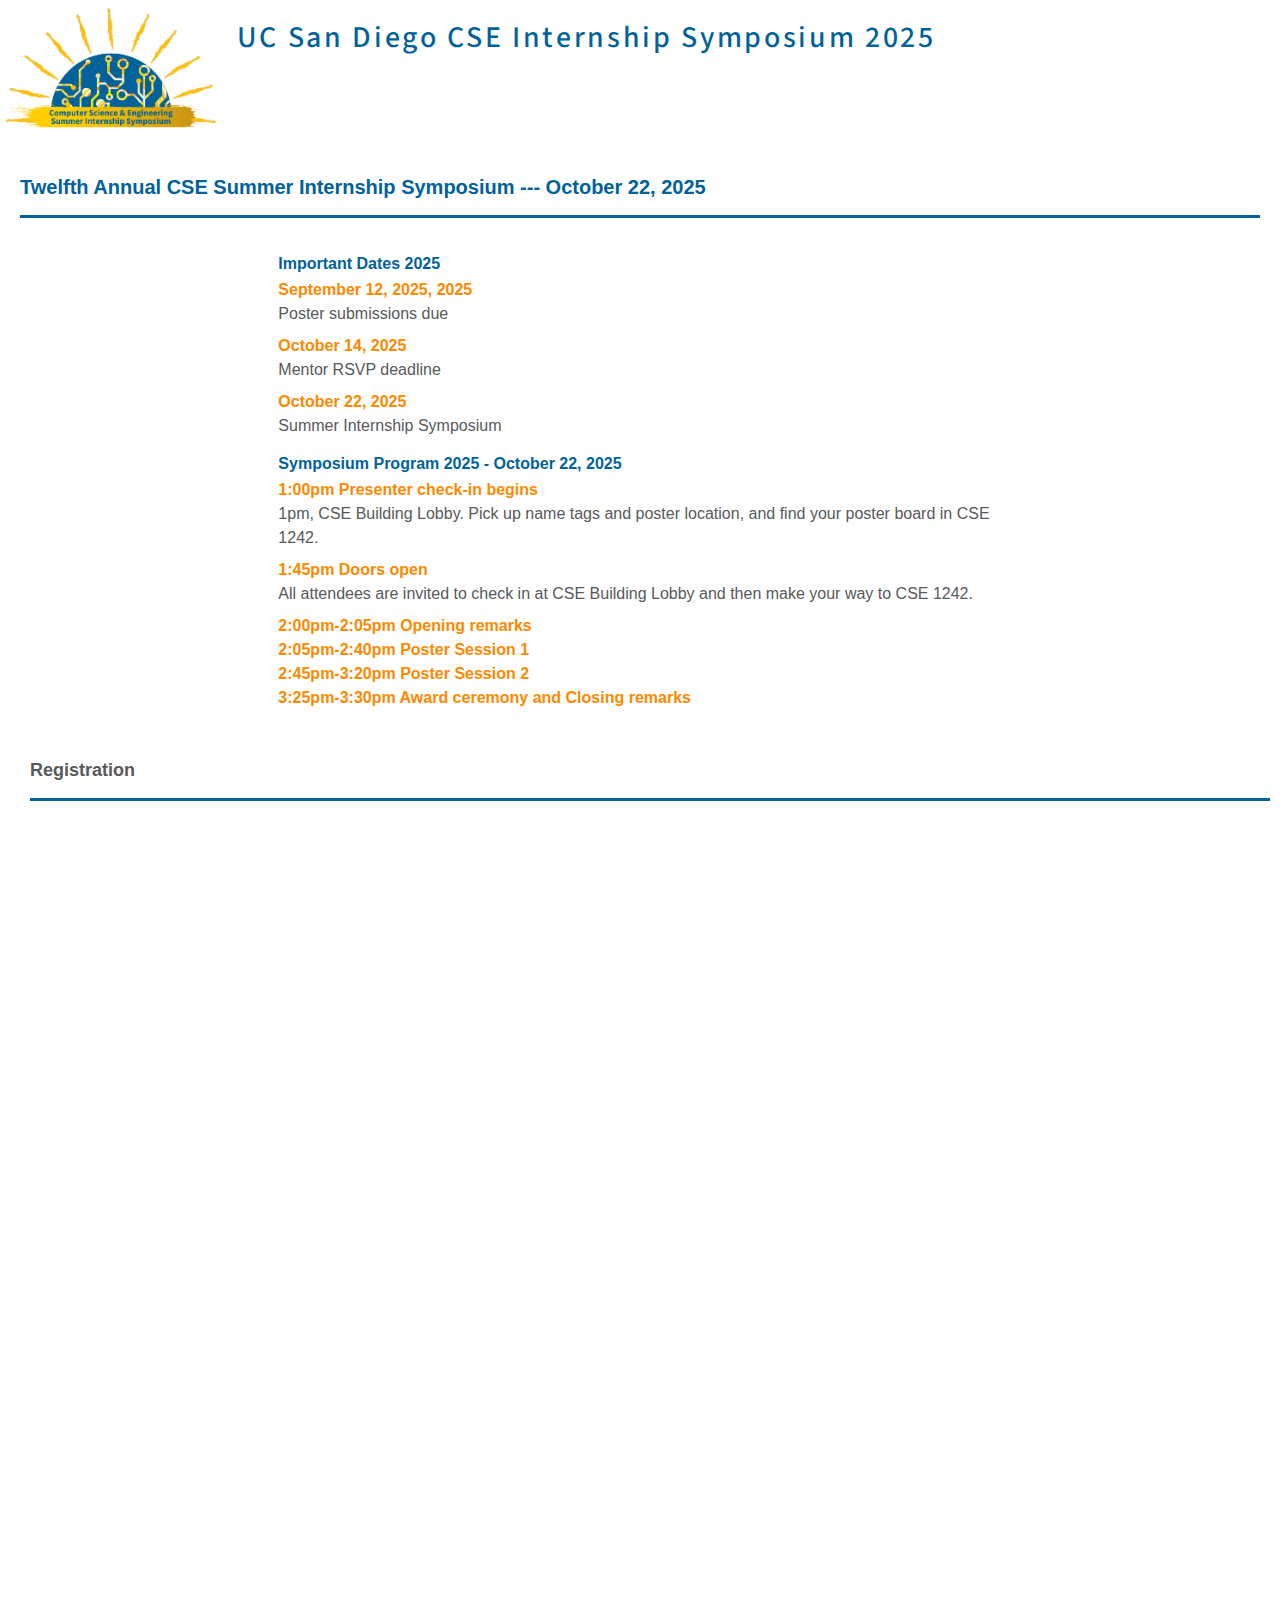
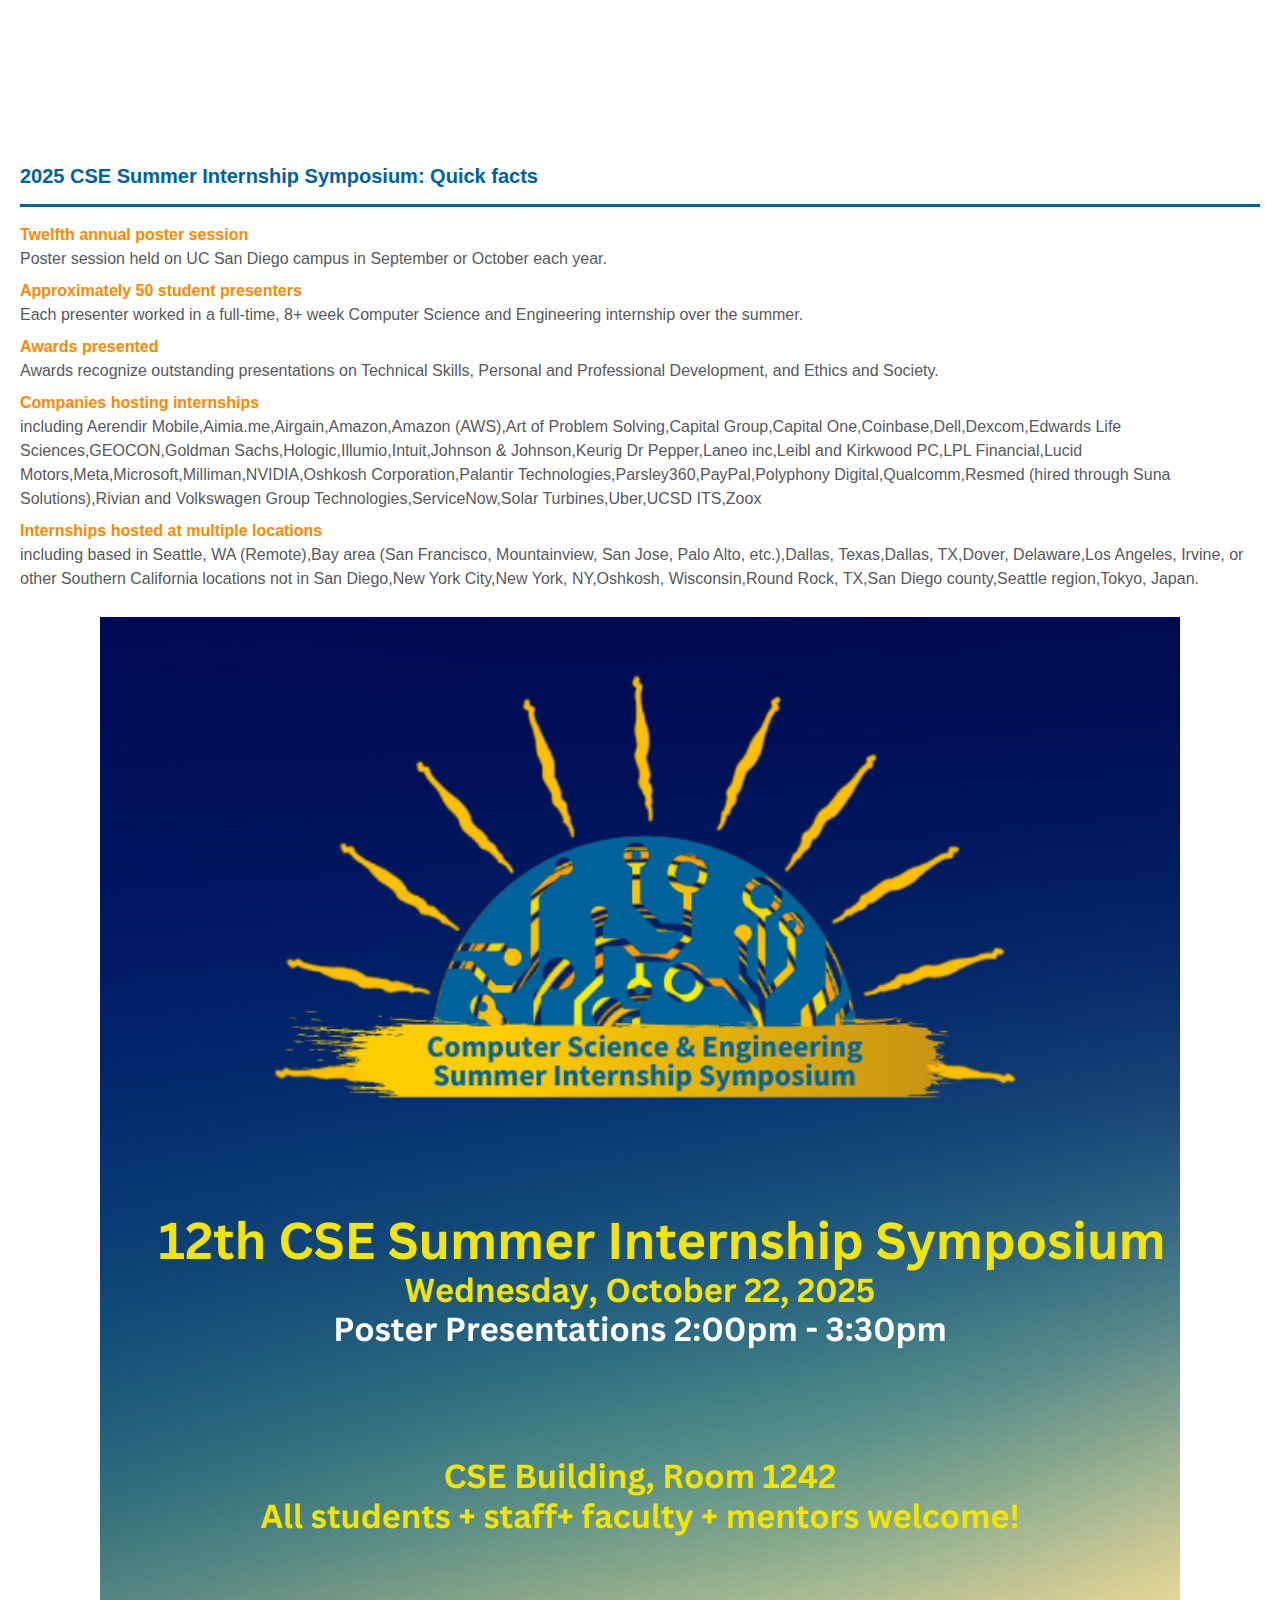
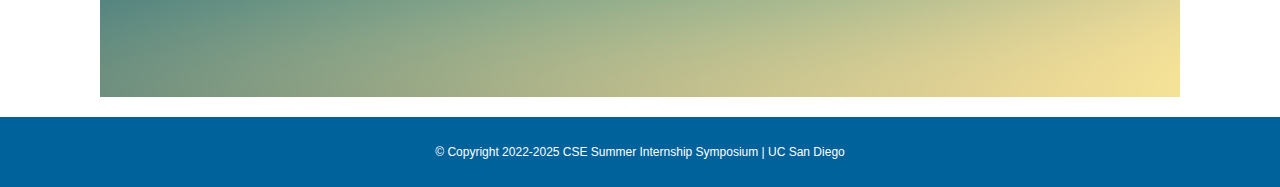
<file: symposium2025.html>
<!doctype html>
<html lang="en">
  <head>
    <meta charset="utf-8">
    <meta http-equiv="X-UA-Compatible" content="IE=edge">
    <meta name="viewport" content="width=device-width, initial-scale=1">
    <title>CSE Summer Internship Symposium 2025</title>
	<link rel="icon" href="images/logo.png">
    <!-- Bootstrap -->
	<script src="https://cdn.jsdelivr.net/npm/bootstrap@5.2.2/dist/js/bootstrap.bundle.min.js"></script>
	<script src="https://cdn.jsdelivr.net/npm/bootstrap@5.2.2/dist/css/bootstrap.min.css"></script>
	
    <link rel="stylesheet" href="./bootstrap-4.0.0-dist/css/bootstrap.min.css">
	<link rel="stylesheet" href="https://fonts.googleapis.com/css?family=Source+Sans+Pro" type="text/css">
    <link rel="stylesheet" href="./symposium.css">
  </head>	

  <body>

	<header>
        <div class="row no-gutters justify-content-between align-content-left">
				<div class="col-sm-2 col-md-2 image-container">
					<img src="images/logo.png" width="100%" class="img-fluid" alt="Summer Internship Symposium logo">
				</div>

				<!--Contact information-->
				<div class="col-sm-10 col-md-10">
					<p></p>
					<h1 style="margin-top:20px;margin-left:20px;">UC San Diego CSE Internship Symposium 2025</h1>
					<p></p>
				</div>
        </div>
    </header>

	<div class="container-fluid main-content">

		<div class="row no-gutters justify-content-around align-content-center info">
		<a name="About"></a>
			<div tabindex="3" class="col-sm-12 no-gutters align-content-center">
				<h1>Twelfth Annual CSE Summer Internship Symposium --- October 22, 2025</h1>
				<hr/>
			</div>

			<!--PROGRAM-->
			<div tabindex="4" class="col-sm-7 blocks align-content-center">
				<h1>Important Dates 2025</h1>
				<dl>
					<dt>September 12, 2025, 2025</dt><dd>Poster submissions due</dd>
					<dt>October 14, 2025</dt><dd>Mentor RSVP deadline</dd>
					<dt>October 22, 2025</dt><dd>Summer Internship Symposium</dd>
				</dl>

				<h1>Symposium Program 2025 - October 22, 2025</h1>

					<dt>1:00pm Presenter check-in begins</dt><dd>1pm, CSE Building Lobby. Pick up name tags and poster location, and find your poster board in CSE 1242. <!--Additional information: 
						<a href="presenterbriefing.html">for poster presenters</a>, 
						<a href="judgebriefing.html">for faculty/alumni judges</a>. -->
					</dd>
					<dt>1:45pm Doors open</dt><dd>All attendees are invited to check in at CSE Building Lobby and then make your way to CSE 1242.</dd>
					<dt>2:00pm-2:05pm Opening remarks</dt>
					<dt>2:05pm-2:40pm Poster Session 1</dt>
					<dt>2:45pm-3:20pm Poster Session 2</dt>
					<dt>3:25pm-3:30pm  Award ceremony and Closing remarks</dt>

			</div>
			<!--End PROGRAM-->


			<!--AWARDEES-->
			<!--
			<div tabindex="5" class="col-sm-4 blocks align-content-center">
				<h1>Award Winners 2025</h1>
				<dl>
					<dt>Ethics & Society</dt> 

					<dt>Personal & Professional Growth</dt>

					<dt>Technical Skills</dt> 
				</dl>

			-->

				<!--AWARD PHOTOS-->
				<!--End AWARD PHOTOS-->
			<!--
			</div>
			-->
			<!--End AWARDEES-->

			<!--REGISTRATION FORM-->
			<div tabindex="6" class="col-sm-12 blocks align-content-left">
			<h2>Registration</h2>	
			<hr/>
			<iframe src="https://forms.gle/RCu4Hfr2ESk3uk6H7?embedded=true" width="100%" height="900px" frameborder="0" marginheight="0" marginwidth="0">Loading…</iframe>
			</div>
			<!--End REGISTRATION FORM-->
		</div>

		<div class="row no-gutters justify-content-around align-content-center info">
		<a name="Facts"></a>
		<div tabindex="7" class="col-sm-12 no-gutters align-content-center">
			<h1>2025 CSE Summer Internship Symposium: Quick facts</h1>
			<hr/>
			<dl>
				<dt>Twelfth annual poster session</dt><dd>Poster session held on UC San Diego campus in September or October each year.</dd>
				<dt>Approximately 50 student presenters</dt><dd>Each presenter worked in a full-time, 8+ week Computer Science and Engineering
					internship over the summer.
				</dd>
				<dt>Awards presented</dt><dd>Awards recognize outstanding presentations on Technical Skills, Personal and Professional Development, and Ethics and Society.</dd>
				<dt>Companies hosting internships</dt><dd>including
					Aerendir Mobile,Aimia.me,Airgain,Amazon,Amazon (AWS),Art of Problem Solving,Capital Group,Capital One,Coinbase,Dell,Dexcom,Edwards Life Sciences,GEOCON,Goldman Sachs,Hologic,Illumio,Intuit,Johnson & Johnson,Keurig Dr Pepper,Laneo inc,Leibl and Kirkwood PC,LPL Financial,Lucid Motors,Meta,Microsoft,Milliman,NVIDIA,Oshkosh Corporation,Palantir Technologies,Parsley360,PayPal,Polyphony Digital,Qualcomm,Resmed (hired through Suna Solutions),Rivian and Volkswagen Group Technologies,ServiceNow,Solar Turbines,Uber,UCSD ITS,Zoox
				</dd>	
				<dt>Internships hosted at multiple locations</dt><dd>including 
					based in Seattle, WA (Remote),Bay area (San Francisco, Mountainview, San Jose, Palo Alto, etc.),Dallas, Texas,Dallas, TX,Dover, Delaware,Los Angeles, Irvine, or other Southern California locations not in San Diego,New York City,New York, NY,Oshkosh, Wisconsin,Round Rock, TX,San Diego county,Seattle region,Tokyo, Japan.
				</dd>
			</dl>

		</div>

		<div class="row no-gutters justify-content-around align-content-center">
			<!-- POSTERS -->
<!--			<div class="album py-5 bg-light">
			<a name="Posters"></a>
			<div tabindex="6" class="row no-gutters justify-content-around align-content-center info">
				<h1>Selected posters presented at the Twelfth Annual UC San Diego CSE Summer Internship Symposium</h1>
			</div>
				
			<div class="row no-gutters justify-content-around align-content-center info">
				<div class="col-sm-4">
					<div class="card text-center mb-4 box-shadow">
							<img class="card-img-top" src="images/2024.ES.Gill.Melody.2024.png" alt="Card image cap">
							<div class="card-body">
							<p class="card-text text-right">
								<a href="images/2024.ES.Gill.Melody.2024.png" type="button" class="btn btn-sm btn-outline-secondary">Full size poster</a>
							</p>
					</div>
				</div>
			</div>
-->
		<!-- End POSTERS -->

		<!-- FLYER -->
		<div class="row no-gutters justify-content-around align-content-center">
			<img src="images/2025.sis.png" width="80%" height=""></img>
		</div>

		</div>
		</div>
	</div>

	<!-- Footer -->
	<footer class="footer">

	<!-- Copyright -->
	<div class="footer-copyright text-center py-3">
		© Copyright 2022-2025 CSE Summer Internship Symposium | UC San Diego <br>
	</div>
	<!-- Copyright -->
  
  	</footer>
  	<!-- Footer -->

	  <script src="/bootstrap-4.0.0-dist/js/bootstrap.bundle.min.js"></script>

  </body>
</html>
</file>
<file: symposium.css>
:root {
	--uc-teal: #00C6D7;
	--uc-blue: #00629B;
	--uc-gold: #FFCD00;
	--uc-orange: #FC8900;
	--uc-grey: #B6B1A9;
	--dark-grey: #57595b;
	--Large: 30px;
	--large: 16px;
	--Normal: 20px;
	--normal: 18px;
	--Medium: 18px;
	--medium: 16px;
	--Small: 16px;
	--small: 14px;
	--assignmentprompt: "In your writing be honest,  empathetic, and analytical about your experiences. Remember: Each weekly post should have quick notes (bullet points are fine) and a deeper reflection (at least 300 words, but more is fine). The title of each post should include your name, group name, and the week number.";	
}

.navbar {
	margin-bottom: 0;
	border-radius: 0;
	background-color: var(--uc-blue);
}

.navbar .nav-item, .nav-link{
	font-weight: bold;
	font-size: var(--small);
	color: white;
	display: inline;
	margin-right: 2px;
	margin-left: 2px;
}

.navbar ul{
	display: inline;
}

#myCarousel {
	margin: 10px;
}

.main-content {
	padding: 10px;
	margin: 0;
	width: 100%;
	color: var(--dark-grey);
}

header {
	position: sticky;
	font-family: 'Source Sans Pro', sans-serif;
	font-weight: 600;
	letter-spacing: 2pt;
	color: var(--uc-blue);

	padding: 5px;

	margin-top: auto;
	margin-bottom: auto;
	padding-bottom: 10px;
}

p {
	margin-bottom: 10px;
}

.info {
	padding-left: 10px;
	padding-right: 10px;
	padding-top: 20px;
}

.info img {
  padding-top: 10px;
  padding-left: 10px;
  padding-right: 10px;
  width: 100%;
}

.alert {
  color: red;
  font-weight: bolder;
}

.tagline::after {
  content: var(--assignmentprompt);
  color: var(--uc-blue);
  font-style: italic;
}

hr {
	margin-top: 1rem;
	margin-bottom: 1rem;
	border: 0;
	border-top: 3px solid var(--uc-blue);
}

dt {
	color: var(--uc-orange);
}

#myCarousel img {
	height: 400px;
}

.blocks {
	padding: 10px;
	margin: 10px;
}


.footer {
	left: 0;
	bottom: 0;
	width: 100%;
	background-color: var(--uc-blue);
	color: white;
	text-align: center;
	font-size: 12px;
	padding: 10px;
	margin-top: 10px;
  }

/* Mobile: banner image above centered text */
@media screen and (max-width: 850px) {
	
	header {
		font-size: var(--large);
	}

	header h1 {
		font-size: var(--large);
		font-weight: bold;
		text-align: left;
		padding-top: 10px;
		display: inline;
	}

	.main-content h1 {
		font-size: var(--normal);
		font-weight: bold;
		color: var(--uc-blue);
		text-align: left;
		margin-bottom:15px;		
	}

	#myCarousel img {
		height: 200px;
	}

	.blocks h1 {
		font-size: var(--small);
		text-align: left;
		font-weight: bold;
		color: var(--uc-blue);
		margin-bottom: 5px;
	}

	h2 {
		font-size: var(--medium);
		text-align: left;
		font-weight: bold;
		display: block;
		margin: 0px;
		padding-top: 10px;
	}

	h3 {
		font-size: var(--small);
		text-align: right;
		font-weight: bold;
		display: block;
		margin: 15px;
	}

	p {
		font-size: var(--small);
		text-align: left;
	}

	.blocks {
		font-size: var(--small);
		margin: 0px;
		padding: 0px;
	}

}

/* Large viewport: banner side-by-side image and text */
@media screen and (min-width: 850px) {

	header {
		font-size: var(--Large);
	}
	header h1 {
		font-size: var(--Large);
		text-align: left;
		padding-top: 40px;
		display: inline;
	}

	header .shorten {
		display: none;
	}	

	.main-content h1 {
		font-size: var(--Normal);
		font-weight: bold;
		color: var(--uc-blue);
		text-align: left;
		margin-bottom:15px;		
	}
	
	.blocks h1 {
		font-size: var(--Small);
		text-align: left;
		font-weight: bold;
		color: var(--uc-blue);
		margin-bottom: 5px;
	}

	h2 {
		font-size: var(--Medium);
		text-align: left;
		font-weight: bold;
		display: block;
		margin: 0px;
		padding-top: 10px;
	}

	h3 {
		font-size: var(--Small);
		text-align: right;
		font-weight: bold;
		display: block;
		margin: 15px;
	}

	p {
		font-size: var(--Small);
		text-align: left;
	}

	.blocks {
		font-size: var(--Small);
	}

}
</file>
